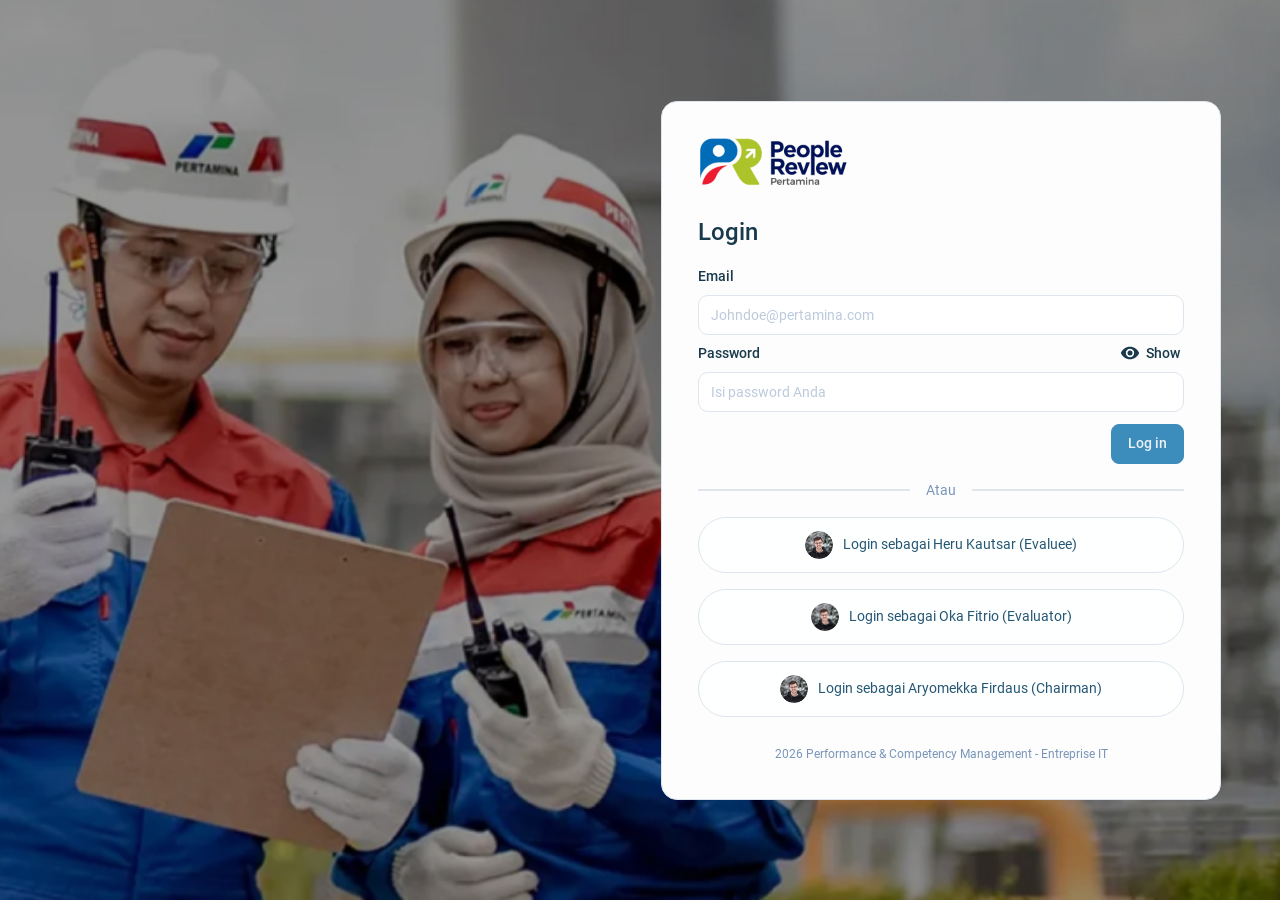
<file: index.html>
<!doctype html>
<html lang="id">
<head>
  <meta charset="utf-8">
  <meta name="viewport" content="width=device-width, initial-scale=1">
  <title>Beranda – People Review</title>
  <link rel="stylesheet" href="style.css">
  <link rel="stylesheet" href="dropdown.css">
  <link rel="stylesheet" href="rekap.css">
</head>
<body>
  <aside class="sidebar">
    <div class="logo"><img src="assets/logo-people-review.png" alt="People Review Pertamina" width="150" height="48"></div>
    <nav>
      <a href="#" id="navHome"><i data-icon="material-symbols:home-rounded"></i>Beranda</a>
      <p class="nav-label">MENU UTAMA</p>
      <a href="#"><i data-icon="mdi:speedometer"></i>Dashboard</a>
      <button type="button" class="nav-item" id="navKinerja" aria-expanded="false" aria-controls="subKinerja"><i data-icon="mdi:graph-box-multiple"></i>Pengelolaan Kinerja<i class="nav-caret" data-icon="mdi:chevron-down"></i></button>
      <div id="subKinerja" hidden>
        <a href="#pwtt" class="sub" id="navPwtt"><i class="reply" data-icon="fluent:arrow-reply-24-filled"></i>PWTT</a>
        <a href="#" class="sub" data-missing><i class="reply" data-icon="fluent:arrow-reply-24-filled"></i>PWT</a>
      </div>
      <p class="nav-label">MENU ADMIN</p>
      <a href="#"><i data-icon="mdi:speedometer"></i>Dashboard Admin</a>
      <a href="#"><i data-icon="solar:book-bold"></i>Report</a>
      <a href="#"><i data-icon="mdi:gear"></i>Master</a>
      <a href="#"><i data-icon="material-symbols:person-rounded"></i>Manajemen Role</a>
    </nav>
    <div class="user"><img class="avatar" src="assets/avatar.png" alt="" width="32" height="32"><div><b>Heru Kautsar</b><small>19050193</small></div><button type="button" class="icon-btn more" aria-label="Profil pengguna"><i data-icon="ri:more-fill"></i></button></div>
  </aside>

  <main>
    <header class="topbar">
      <div id="homeHead"><p class="greet">Semangat Pagi,</p><h1 id="greetName">Heru Kautsar!</h1></div>
      <p class="crumbs" id="pwttHead" hidden></p>
      <div class="topbar-right">
        <span class="flow-pill" id="pwttPill" hidden>Pengukuran Kinerja Pegawai Waktu Tidak Tertentu (PWTT)</span>
        <button type="button" class="icon-btn bell" id="bellBtn" aria-label="Notifikasi" aria-expanded="false" aria-controls="notifPop"><i data-icon="mdi:bell-outline"></i></button>
        <div class="pop notif" id="notifPop" hidden>
          <h2>Notifikasi</h2>
          <div class="ntabs" id="notifTabs" role="tablist"></div>
          <div id="notifList" class="notif-list"></div>
        </div>
      </div>
    </header>

    <!-- Beranda -->
    <section class="home" id="viewHome">
      <article class="eypr">
        <div class="eypr-head">
          <h2>Tahapan Utama People Review</h2>
          <!-- shortcut: pilihan periode belum mengubah data (prototype tanpa data per tahun). -->
          <label class="periode">Periode Penilaian
            <select id="periode"><option>2025</option><option>2026</option><option>2027</option></select>
          </label>
        </div>
        <ol class="steps" id="steps"></ol>
      </article>
      <div class="home-grid">
        <div class="home-left">
          <div class="htabs" role="tablist" id="homeTabs">
            <button type="button" role="tab" class="htab" data-tab="diri" aria-selected="true">Data Diri Anda</button>
            <!-- Nama tab atas permintaan user (Figma: "BeS oleh Nominee 360" / "Penilaian BeS 360") -->
            <button type="button" role="tab" class="htab dot" data-tab="nominee" aria-selected="false">Penilai 360 Anda</button>
            <button type="button" role="tab" class="htab dot" data-tab="bes" aria-selected="false">Menilai Rekan 360</button>
          </div>
          <div class="hpanel" id="tab-diri">
            <!-- Figma Desktop 1672: kartu Data Diri + tipe jabatan KPI -->
            <div class="box me">
              <div id="meBox"></div>
              <div class="me-act"><span class="chip chip-jb" id="jbChip"></span><button type="button" class="btn-outline" id="ubahJabatan">Ubah Tipe Jabatan<i data-icon="tabler:arrow-right"></i></button></div>
            </div>
            <h3>Evaluator Anda</h3>
            <div class="box evaluator">
              <div id="evalBox"></div>
              <div class="ev-right"><small class="link">Evaluator tidak sesuai dengan organisasi Anda?</small><button type="button" class="btn-outline" id="ubahEval">Ubah Evaluator<i data-icon="tabler:arrow-right"></i></button></div>
            </div>
            <h3 id="myEvalueesHead" hidden>Evaluee Anda</h3>
            <div class="evaluees" id="myEvaluees" hidden></div>
          </div>
          <div class="hpanel people-grid" id="tab-nominee" hidden></div>
          <div class="hpanel people-grid" id="tab-bes" hidden></div>
        </div>
        <aside class="home-right">
          <h2>Individual Contributory</h2>
          <div id="icList"></div>
          <h2>Project Progress</h2>
          <div class="proj">
            <div class="stat wide"><i data-icon="mingcute:task-2-line"></i><span id="pLabel">Total Project</span><b id="pTotal">0</b></div>
            <div class="stat"><i data-icon="lets-icons:check-ring-round"></i><span>Completed</span><b id="pDone">0</b></div>
            <div class="stat"><i data-icon="tabler:clock"></i><span>On Progress</span><b id="pProg">0</b></div>
          </div>
        </aside>
      </div>
    </section>

    <!-- Pengelolaan Kinerja → PWTT: pilih role -->
    <section class="role-card" id="viewPwtt" hidden>
      <h2 class="role-head">Pilih Role Anda</h2>
      <div class="role-body">
        <div class="roles" role="radiogroup" aria-label="Role">
          <button type="button" class="role" role="radio" aria-checked="false" data-role="evaluator">
            <img src="assets/role-evaluator.svg" alt="" width="190" height="120">
            <b>Evaluator</b>
            <span>Pekerja yang memberikan penilaian terhadap Evaluee<br>(untuk Manager ke atas)</span>
          </button>
          <button type="button" class="role" role="radio" aria-checked="false" data-role="evaluee">
            <img src="assets/role-evaluee.svg" alt="" width="147" height="120">
            <b>Evaluee</b>
            <span>Pekerja yang menjadi objek penilaian dalam People Review<br>(untuk Staff/Analyst/Setara)</span>
          </button>
        </div>
      </div>
      <div class="role-foot"><button type="button" class="btn" id="roleNext" disabled>Selanjutnya<i data-icon="tabler:arrow-right"></i></button></div>
    </section>

    <!-- PWTT → Tahapan Utama → Evaluator: pilih evaluee -->
    <section class="role-card" id="viewEvaluee" hidden>
      <div class="ev-tabs">
        <a class="ev-tab" href="#pwtt-evaluator" aria-current="page">Penilaian Evaluee</a>
        <a class="ev-tab" href="#pwtt-rekap">Rekapitulasi Sintesis Evaluator</a>
        <a class="ev-tab" href="#pwtt-persetujuan" data-chairman hidden>Persetujuan Penilaian Kinerja</a>
      </div>
      <div class="ev-body">
        <div class="ev-top">
          <h2>Pilih Evaluee</h2>
          <label class="search"><i data-icon="material-symbols:search-rounded"></i><input type="search" id="evSearch" placeholder="Cari Nopek/Nama Pekerja" aria-label="Cari Nopek/Nama Pekerja"></label>
        </div>
        <div class="ev-list" id="evList"></div>
        <nav class="pager" id="evPager" aria-label="Halaman"></nav>
      </div>
    </section>

    <!-- PWTT → Evaluator → Rekapitulasi Sintesis Evaluator (Figma "Rekapitulasi Sintesis Evaluator - Alt 2 - POV Evaluator") -->
    <section class="role-card" id="viewRekap" hidden>
      <div class="ev-tabs rk-head">
        <div class="rk-tabs">
          <a class="ev-tab" href="#pwtt-evaluator">Penilaian Evaluee</a>
          <a class="ev-tab" href="#pwtt-rekap" aria-current="page">Rekapitulasi Sintesis Evaluator</a>
          <a class="ev-tab" href="#pwtt-persetujuan" data-chairman hidden>Persetujuan Penilaian Kinerja</a>
        </div>
        <div class="rk-status" id="rkStatus"></div>
      </div>
      <div class="ev-body">
        <div class="rk-tools">
          <label class="search"><i data-icon="material-symbols:search-rounded"></i><input type="search" id="rkSearch" placeholder="Cari Nopek/Nama Pekerja" aria-label="Cari Nopek/Nama Pekerja"></label>
          <div class="rk-pop-wrap">
            <button type="button" class="btn-outline rk-tool" id="sortBtn" aria-expanded="false" aria-controls="sortPop"><i data-icon="iconamoon:swap-bold"></i>Sortir</button>
            <div class="pop rk-pop" id="sortPop" hidden>
              <h3>Sortir</h3>
              <div class="rk-opts" id="sortOpts" role="listbox" aria-label="Sortir"></div>
              <div class="rk-pop-foot"><button type="button" class="btn" id="sortApply">Terapkan</button></div>
            </div>
          </div>
          <div class="rk-pop-wrap">
            <button type="button" class="btn-outline rk-tool" id="filterBtn" aria-expanded="false" aria-controls="filterPop"><i data-icon="ion:filter"></i>Filter</button>
            <div class="pop rk-pop rk-filter" id="filterPop" hidden>
              <h3>Filter</h3>
              <div class="ntabs" id="filterTabs" role="tablist"></div>
              <label class="search"><i data-icon="material-symbols:search-rounded"></i><input type="search" id="filterSearch" placeholder="Ketik di sini untuk mencari" aria-label="Cari pilihan filter"></label>
              <div class="rk-opts" id="filterOpts" role="listbox" aria-multiselectable="true" aria-label="Pilihan filter"></div>
              <div class="rk-pop-foot"><button type="button" class="rk-clear" id="filterClear">Hapus Semua Pilihan</button><button type="button" class="btn" id="filterApply">Terapkan</button></div>
            </div>
          </div>
        </div>
        <div class="rk-grid" id="rkGrid"></div>
        <nav class="pager" id="rkPager" aria-label="Halaman"></nav>
      </div>
    </section>
    <div class="rk-foot" id="rkFoot" hidden>
      <p id="rkNote">Tombol “Approval Chairman” akan menyala jika semua anggota sudah dinilai</p>
      <!-- shortcut: Cetak Hasil Penilaian (PDF "Report Kalibrasi Dan Sintesis") belum dibuat; tampil setelah submit ke Chairman. -->
      <button type="button" class="btn-outline" id="rkPrint" data-missing hidden><i data-icon="material-symbols:print-rounded"></i>Cetak Hasil Penilaian</button>
      <button type="button" class="btn" id="rkSave"><i data-icon="fa-solid:save"></i>Simpan</button>
      <button type="button" class="btn" id="rkNext" disabled>Approval Chairman<i data-icon="tabler:arrow-right"></i></button>
    </div>

    <!-- Rekapitulasi → Approval Chairman (Figma Desktop 1789–1797) -->
    <section class="role-card" id="viewApproval" hidden>
      <form class="apv" id="apvForm">
        <button type="button" class="btn-outline apv-list" id="apvList">Lihat List Evaluee</button>
        <h2>Pilih Jenis Approval Chairman dan Nama Atasan</h2>
        <label>Jenis Approval
          <select id="apvType">
            <option value="">Pilih Jenis Approval</option>
            <option value="atasan" data-desc="Approval oleh Pimpinan Evaluator untuk Kelompok Penilaian yang final ratingnya di Atasan Evaluator">Approval oleh Atasan Evaluator</option>
            <option value="evaluator" data-desc="Approval oleh Evaluator untuk Kelompok Penilaian yang final ratingnya di Evaluator sendiri (tertentu)">Approval oleh Evaluator</option>
          </select>
        </label>
        <label>Nama Atasan
          <select id="apvBoss" disabled>
            <option value="">Pilih Nama Atasan</option>
            <option>Aryomekka Firdaus</option>
            <option>I Made Wisnu Suryadana</option>
            <option>John Doe</option>
          </select>
        </label>
        <label class="apv-check"><input type="checkbox" id="apvAgree">Dengan ini menyatakan bahwa hasil Rating Kinerja para Evaluee dimaksud telah disampaikan dalam Diskusi People Review</label>
      </form>
      <div class="role-foot apv-foot">
        <a class="btn-outline" href="#pwtt-rekap"><i data-icon="tabler:arrow-left"></i>Menuju Penilaian Kinerja</a>
        <button type="button" class="btn" id="apvSubmit" disabled><i data-icon="material-symbols:send-rounded"></i>Submit</button>
      </div>
    </section>
    <!-- Chairman → Persetujuan Penilaian Kinerja (Figma "Rekapitulasi Sintesis Evaluator - Alt 2 - POV Chairman", Desktop 1667–1676, 1779) -->
    <section class="role-card" id="viewPersetujuan" hidden>
      <div class="ev-tabs">
        <a class="ev-tab" href="#pwtt-evaluator">Penilaian Evaluee</a>
        <a class="ev-tab" href="#pwtt-rekap">Rekapitulasi Sintesis Evaluator</a>
        <a class="ev-tab" href="#pwtt-persetujuan" aria-current="page">Persetujuan Penilaian Kinerja</a>
      </div>
      <div class="ev-body">
        <div class="rk-tools">
          <label class="search"><i data-icon="material-symbols:search-rounded"></i><input type="search" id="pjSearch" placeholder="Cari Nopek/Nama Pekerja" aria-label="Cari Nopek/Nama Pekerja"></label>
          <!-- shortcut: Sortir & Filter kelompok belum dibuat (baru satu Evaluator yang mengajukan). -->
          <button type="button" class="btn-outline rk-tool" data-missing><i data-icon="iconamoon:swap-bold"></i>Sortir</button>
          <button type="button" class="btn-outline rk-tool" data-missing><i data-icon="ion:filter"></i>Filter</button>
        </div>
        <div class="pj-list" id="pjList"></div>
      </div>
    </section>

    <!-- Pembuatan Berita Acara (Figma Evaluator 1774–1776, Chairman 1777–1778) -->
    <section class="role-card" id="viewBA" hidden>
      <div class="ba-head">
        <a class="icon-btn" id="baBack" href="#pwtt-rekap" aria-label="Kembali"><i data-icon="tabler:arrow-left"></i></a>
        <h2>Pembuatan Berita Acara</h2>
        <span class="flow-pill" id="baEvaluator"></span>
      </div>
      <div class="ba-body">
        <div class="ba-doc-col">
          <div class="ba-doc-wrap"><article class="ba-doc" id="baDoc"></article></div>
          <div class="ba-pager">
            <button type="button" class="btn-outline" id="baPrev">Sebelumnya</button>
            <span id="baPage"></span>
            <button type="button" class="btn-outline" id="baNext">Selanjutnya</button>
          </div>
        </div>
        <div class="ba-side">
          <h3>Status Tanda Tangan</h3>
          <div class="box ba-status" id="baStatus"></div>
          <h3>Tanda Tangan Anda</h3>
          <div class="box ba-sign" id="baSign"></div>
          <input type="file" id="baFile" accept="image/*" hidden>
        </div>
      </div>
    </section>
    <div class="rk-foot ba-foot" id="baFoot" hidden>
      <button type="button" class="btn" id="baPrint" disabled><i data-icon="material-symbols:print-rounded"></i>Cetak Berita Acara</button>
    </div>
  </main>

  <!-- Desktop 1842–1843: Pilih Tipe Jabatan (dibaca Individual Goal Setting lewat localStorage 'pr-jabatan-<user>') -->
  <dialog id="jabatanDlg" class="jb-dlg" aria-labelledby="jbTitle">
    <form method="dialog">
      <div class="rk-list-head"><h2 id="jbTitle">Pilih Tipe Jabatan</h2><button value="close" class="icon-btn" aria-label="Tutup"><i data-icon="material-symbols:close-rounded"></i></button></div>
      <label class="jb-field">Jenis Jabatan
        <select id="jbSelect"><option value="bh">KPI Budget Holder</option><option value="nbh">KPI Non-Budget Holder</option></select>
      </label>
      <div class="jb-foot"><button value="save" class="btn">Simpan</button></div>
    </form>
  </dialog>
  <!-- Desktop 1844: konfirmasi ubah jenis jabatan (Ya → sasaran kerja Individual Goal Setting 'pr-igs-<user>' dihapus) -->
  <dialog id="jbConfirmDlg" class="rk-dlg">
    <form method="dialog">
      <span class="rk-dlg-ico"><i data-icon="material-symbols:warning-outline-rounded"></i></span>
      <h2>Apakah Anda yakin untuk mengubah jenis jabatan Anda?</h2>
      <p class="muted">Sasaran kerja yang sudah Anda isi akan dihapus dan perlu disusun ulang.</p>
      <button value="yes" class="btn">Ya</button>
      <button value="no" class="btn-outline">Tidak</button>
    </form>
  </dialog>

  <!-- Desktop 1845: Ubah Tipe Jabatan saat Evaluator belum ditentukan di Settings Evaluator -->
  <dialog id="noEvalDlg" class="rk-dlg">
    <form method="dialog">
      <span class="rk-dlg-ico"><i data-icon="material-symbols:close-rounded"></i></span>
      <h2>Evaluator belum ditentukan</h2>
      <p class="muted">Lengkapi Settings Evaluator sebelum mengubah jenis jabatan.</p>
      <a class="btn" href="./Settings%20Evaluator/index.html">Menuju Settings Evaluator</a>
      <button value="stay" class="btn-outline">Tetap di halaman ini</button>
    </form>
  </dialog>

  <!-- Desktop 1644: Simpan -->
  <dialog id="savedDlg" class="rk-dlg">
    <form method="dialog">
      <span class="rk-dlg-ico"><i data-icon="material-symbols:check-rounded"></i></span>
      <h2>Penilaian Anda<br>sudah tersimpan!</h2>
      <button class="btn">OK</button>
    </form>
  </dialog>
  <!-- Desktop 1793: konfirmasi submit ke Chairman -->
  <dialog id="confirmDlg" class="rk-dlg">
    <form method="dialog">
      <span class="rk-dlg-ico"><i data-icon="material-symbols:warning-outline-rounded"></i></span>
      <h2>Anda yakin untuk submit<br>sintesis rating ini?</h2>
      <p class="muted">Anda tidak dapat merubah rating saat proses approval oleh Chairman</p>
      <button value="yes" class="btn">Submit</button>
      <button value="no" class="btn-outline">Tidak, Saya Ingin Cek Kembali</button>
    </form>
  </dialog>
  <!-- Desktop 1794: terkirim -->
  <dialog id="sentDlg" class="rk-dlg">
    <form method="dialog">
      <span class="rk-dlg-ico"><i data-icon="material-symbols:check-rounded"></i></span>
      <h2>Sintesis rating sudah terkirim<br>ke Chairman!</h2>
      <p class="muted">Anda dapat kembali ke<br>menu pemilihan kelompok</p>
      <button class="btn">Kembali ke Pemilihan Kelompok</button>
    </form>
  </dialog>
  <!-- Desktop 1797: List Evaluee -->
  <dialog id="listDlg" class="rk-list-dlg">
    <div class="rk-list-head"><h2>List Evaluee</h2><button type="button" class="icon-btn" id="listClose" aria-label="Tutup"><i data-icon="material-symbols:close-rounded"></i></button></div>
    <label class="search"><i data-icon="material-symbols:search-rounded"></i><input type="search" id="listSearch" placeholder="Cari Nopek/Nama Pekerja" aria-label="Cari Nopek/Nama Pekerja"></label>
    <div class="rk-table-wrap">
      <table class="rk-table">
        <thead><tr><th>Nama</th><th>Nomor Pekerja</th><th>Behavior Survey</th><th>Individual Goal</th><th>Rating Development</th><th>Rating Reward</th></tr></thead>
        <tbody id="listRows"></tbody>
      </table>
    </div>
  </dialog>
  <!-- Desktop 1642: pesan Chairman saat Tidak Disetujui -->
  <dialog id="msgDlg" class="rk-msg-dlg">
    <form method="dialog">
      <div class="rk-msg-from"><img class="avatar" src="assets/avatar.png" alt="" width="32" height="32"><div><b id="msgName"></b><small id="msgNip"></small></div></div>
      <p class="rk-msg" id="msgText"></p>
      <button class="btn">OK</button>
    </form>
  </dialog>

  <!-- Chairman: Setuju (1670–1671) / Tidak Setuju (1672–1675) -->
  <dialog id="pjConfirmDlg" class="rk-dlg">
    <form method="dialog">
      <span class="rk-dlg-ico"><i data-icon="material-symbols:warning-outline-rounded"></i></span>
      <h2 id="pjConfirmTitle"></h2>
      <p class="muted" id="pjConfirmText"></p>
      <button value="yes" id="pjYes"></button>
      <button value="no" id="pjNo"></button>
    </form>
  </dialog>
  <dialog id="pjReasonDlg" class="rk-dlg">
    <form method="dialog">
      <span class="rk-dlg-ico"><i data-icon="material-symbols:chat-rounded"></i></span>
      <h2>Berikan alasan Anda</h2>
      <textarea id="pjReason" maxlength="200" rows="2" placeholder="Isi alasan Anda (opsional)" aria-label="Alasan"></textarea>
      <small class="pj-count" id="pjCount">0/200</small>
      <button value="send" class="btn-outline danger"><i data-icon="material-symbols:send-rounded"></i>Kirim</button>
      <button value="back" class="btn">Kembali</button>
    </form>
  </dialog>
  <dialog id="pjDoneDlg" class="rk-dlg">
    <form method="dialog">
      <span class="rk-dlg-ico"><i data-icon="material-symbols:check-rounded"></i></span>
      <h2 id="pjDoneTitle"></h2>
      <p class="muted">Silakan untuk melanjutkan persetujuan<br>Evaluator lainnya</p>
      <button class="btn">OK</button>
    </form>
  </dialog>

  <script src="icons.js"></script>
  <script src="profile.js"></script>
  <script src="review.js"></script>
  <script src="app.js"></script>
  <script src="rekap.js"></script>
  <script src="persetujuan.js"></script>
  <script src="dropdown.js"></script>
</body>
</html>
</file>
<file: style.css>
/* Roboto disimpan lokal (assets/fonts, dari @fontsource/roboto 5.0.8) supaya jalan offline. */
@font-face { font-family: 'Roboto'; font-style: normal; font-weight: 400; font-display: swap;
  src: url(assets/fonts/roboto-latin-400-normal.woff2) format('woff2');
  unicode-range: U+0000-00FF, U+0131, U+0152-0153, U+02BB-02BC, U+02C6, U+02DA, U+02DC, U+0304, U+0308, U+0329, U+2000-206F, U+2074, U+20AC, U+2122, U+2191, U+2193, U+2212, U+2215, U+FEFF, U+FFFD; }
@font-face { font-family: 'Roboto'; font-style: normal; font-weight: 400; font-display: swap;
  src: url(assets/fonts/roboto-latin-ext-400-normal.woff2) format('woff2');
  unicode-range: U+0100-02AF, U+0304, U+0308, U+0329, U+1E00-1E9F, U+1EF2-1EFF, U+2020, U+20A0-20AB, U+20AD-20CF, U+2113, U+2C60-2C7F, U+A720-A7FF; }
@font-face { font-family: 'Roboto'; font-style: normal; font-weight: 500; font-display: swap;
  src: url(assets/fonts/roboto-latin-500-normal.woff2) format('woff2');
  unicode-range: U+0000-00FF, U+0131, U+0152-0153, U+02BB-02BC, U+02C6, U+02DA, U+02DC, U+0304, U+0308, U+0329, U+2000-206F, U+2074, U+20AC, U+2122, U+2191, U+2193, U+2212, U+2215, U+FEFF, U+FFFD; }
@font-face { font-family: 'Roboto'; font-style: normal; font-weight: 500; font-display: swap;
  src: url(assets/fonts/roboto-latin-ext-500-normal.woff2) format('woff2');
  unicode-range: U+0100-02AF, U+0304, U+0308, U+0329, U+1E00-1E9F, U+1EF2-1EFF, U+2020, U+20A0-20AB, U+20AD-20CF, U+2113, U+2C60-2C7F, U+A720-A7FF; }

:root {
  --primary: #3c8dbc;
  --primary-dark: #31749b;
  --ink: #193a4d;
  --ink-2: #354a64;
  --muted: #7996b9;
  --line: #dee5ed;
  --bg: #fcfefe;
  --panel: #eef2f6;
  --soft-blue: #d8e9f3;
  --side: #ecf4f9;
  --warn-bg: #f7fed9;
  --warn-ink: #866b02;
  --ok-bg: #dcfce7;
  --ok-ink: #15803d;
  --danger: #e5484d;
}

* { box-sizing: border-box; }
.ico { display: inline-flex; width: 1em; height: 1em; flex-shrink: 0; }
.ico svg { width: 100%; height: 100%; }
[hidden] { display: none !important; }
body { margin: 0; display: flex; min-height: 100vh; font: clamp(11px, 0.875vw, 14px)/1.5 Roboto, system-ui, sans-serif; color: var(--ink); background: #fdfdfd; }
button { font: inherit; cursor: pointer; color: inherit; }
b, strong { font-weight: 500; } /* desain Figma hanya memakai Roboto 400 & 500 */
h1, h2, h3 { margin: 0; font-weight: 500; }
.muted { color: var(--muted); }
.small { font-size: clamp(11px, 0.75vw, 12px); }
.link { color: var(--primary); }
.big { font-size: clamp(16px, 1.25vw, 20px); font-weight: 500; color: var(--ink); }

/* Sidebar (sama dengan halaman lain) */
.sidebar { width: 280px; flex-shrink: 0; background: var(--side); padding: 32px 0 24px; display: flex; flex-direction: column; position: sticky; top: 0; height: 100vh; z-index: 5; }
.logo { padding: 0 44px 32px; }
.logo img { display: block; }
nav { flex: 1; }
nav a, .nav-item { display: flex; align-items: center; gap: 12px; width: 100%; padding: 10px 44px; color: var(--ink); text-decoration: none; font-size: clamp(11px, 0.875vw, 14px); background: none; border: 0; text-align: left; position: relative; }
nav a.active, .nav-item.active { color: var(--primary); }
nav > a.active::before, .nav-item.active::before { content: ''; position: absolute; left: 0; top: 4px; bottom: 4px; width: 6px; border-radius: 0 6px 6px 0; background: var(--primary); }
nav a.sub { padding-left: 52px; }
nav a:hover, .nav-item:hover { background: var(--soft-blue); }
.nav-label { margin: 16px 44px 4px; font-size: 11px; color: var(--muted); }
nav .ico { font-size: clamp(16px, 1.25vw, 20px); }
.nav-caret { margin-left: auto; font-size: clamp(11px, 0.875vw, 14px) !important; transition: transform .2s; }
.nav-item[aria-expanded="true"] .nav-caret { transform: rotate(180deg); background: var(--soft-blue); border-radius: 50%; }
.reply { transform: rotate(180deg); }
.icon-btn { background: none; border: 0; padding: 0; display: inline-flex; color: var(--ink); }
.user { margin: 0 40px; padding: 12px; background: #fff; border-radius: 10px; display: flex; gap: 10px; align-items: center; }
.user small { display: block; color: var(--muted); }
.user .more { margin-left: auto; font-size: clamp(16px, 1.25vw, 20px); }
.avatar { width: 32px; height: 32px; border-radius: 50%; object-fit: cover; flex-shrink: 0; }

/* Popover notifikasi */
.pop { position: absolute; z-index: 20; background: #fff; border: 1px solid var(--line); border-radius: 16px; box-shadow: 0 4px 20px rgba(0,0,0,.1); }

.notif { right: 0; top: calc(100% + 8px); width: min(460px, calc(100vw - 32px)); max-height: min(640px, calc(100vh - 120px)); display: flex; flex-direction: column; overflow: hidden; }
.notif h2 { font-size: clamp(16px, 1.25vw, 20px); padding: 20px 24px 12px; }
.ntabs { display: flex; padding: 0 20px; border-bottom: 1px solid var(--line); }
.ntab { flex: 1; display: inline-flex; justify-content: center; align-items: center; gap: 8px; padding: 10px 4px; background: none; border: 0; border-bottom: 2px solid transparent; color: var(--muted); font-size: clamp(11px, 0.812vw, 13px); }
.ntab[aria-selected="true"] { color: var(--primary-dark); border-color: var(--primary-dark); font-weight: 500; }
.count { background: var(--panel); border-radius: 4px; padding: 0 6px; font-size: clamp(11px, 0.75vw, 12px); color: var(--ink-2); }
.notif-list { overflow-y: auto; padding: 0 20px 12px; border-top: 1px solid var(--line); margin-top: -1px; }
.notif-list h3 { font-size: clamp(14px, 1.125vw, 18px); font-weight: 400; color: var(--muted); margin: 18px 0 4px; }
.notif-item { display: flex; gap: 12px; align-items: flex-start; width: 100%; text-align: left; padding: 14px 0; background: none; border: 0; border-bottom: 1px solid var(--line); }
.notif-item:last-child { border-bottom: 0; }
.notif-item:hover b { color: var(--primary); }
.notif-item b { display: block; font-size: clamp(11px, 0.875vw, 14px); }
.notif-item small { display: block; font-size: clamp(11px, 0.75vw, 12px); margin-top: 4px; }
.notif-item .file { display: grid; place-items: center; background: var(--panel); font-size: clamp(13px, 1vw, 16px); color: var(--ink-2); margin-top: 6px; }
.notif-empty { display: flex; flex-direction: column; align-items: center; text-align: center; gap: 8px; padding: 56px 0 72px; }
.notif-empty b { font-size: clamp(14px, 1.125vw, 18px); margin-top: 16px; }

/* Main */
main { flex: 1; min-width: 0; height: 100vh; padding: 32px 40px 24px; display: flex; flex-direction: column; gap: 16px; }
body.is-home main { background: url(assets/lines-top.svg) no-repeat left top / 100% auto; }
.topbar { display: flex; justify-content: space-between; align-items: center; gap: 16px; flex-wrap: wrap; }
.greet { margin: 0 0 4px; }
.topbar h1 { font-size: clamp(19px, 1.5vw, 24px); }
.crumbs { margin: 0; }
.crumbs span { color: var(--primary); }
.topbar-right { display: flex; align-items: center; gap: 16px; position: relative; margin-left: auto; }
.flow-pill { background: var(--soft-blue); color: var(--primary-dark); border-radius: 8px; padding: 8px 12px; font-size: clamp(11px, 0.812vw, 13px); font-weight: 500; }
.bell { font-size: clamp(19px, 1.5vw, 24px); width: 44px; height: 44px; border-radius: 50%; border: 1px solid var(--line); background: #fff; justify-content: center; align-items: center; }
.bell[aria-expanded="true"] { background: var(--soft-blue); }

.btn, .btn-outline { display: inline-flex; align-items: center; justify-content: center; gap: 8px; border-radius: 6px; font-weight: 500; text-decoration: none; }
.btn .ico, .btn-outline .ico { font-size: clamp(14px, 1.125vw, 18px); }
.btn { background: var(--primary); color: #fff; border: 0; padding: 12px 20px; }
.btn:hover:not(:disabled) { background: var(--primary-dark); }
.btn:disabled { background: #a7b6cc; cursor: not-allowed; }
.btn-outline:disabled { color: #a7b6cc; border-color: #d5dde8; cursor: not-allowed; }
.btn-outline { background: #fff; color: var(--primary); border: 1px solid var(--primary); padding: 8px 12px; }
.btn-outline:hover { background: #f1f8fc; }
.btn-outline.danger { color: var(--danger); border-color: var(--danger); }
.btn-outline.danger:hover { background: #fff3f3; }
.chip { display: inline-flex; align-items: center; gap: 6px; padding: 6px 12px; border-radius: 8px; font-size: clamp(11px, 0.812vw, 13px); font-weight: 500; white-space: nowrap; }
.chip::before { content: ''; width: 6px; height: 6px; border-radius: 50%; background: currentColor; }
.chip-warn { background: var(--warn-bg); color: var(--warn-ink); }
.chip-warn::before { background: #f5b400; }
.chip-ok { background: var(--ok-bg); color: var(--ok-ink); }
.chip-ok::before { background: #22c55e; }

/* Beranda */
.home { flex: 1; min-height: 0; display: flex; flex-direction: column; gap: 16px; padding: 24px; border: 1px solid var(--side); border-radius: 28px; overflow: hidden;
  background: radial-gradient(circle at 100% 0, rgba(146,209,245,.35), transparent 220px), #f4f8fb; }
.eypr { flex-shrink: 0; background: url(assets/lines-card.svg) no-repeat right top / auto 100%, var(--bg); border: 1px solid var(--line); border-radius: 24px; }
.eypr-head { display: flex; justify-content: space-between; align-items: center; gap: 12px; flex-wrap: wrap; padding: 12px 24px; border-bottom: 1px solid var(--line); }
.eypr h2 { font-size: clamp(14px, 1.125vw, 18px); color: #060f13; }
.periode { display: flex; align-items: center; gap: 10px; font-weight: 500; }
/* Dropdown standar (dropdown.css) dengan ukuran khusus Beranda. */
.periode .dd { width: 180px; }
.periode .dd-btn { height: 38px; padding: 0 40px 0 12px; }
.steps { list-style: none; margin: 0; padding: 10px 24px; display: grid; grid-auto-flow: column; grid-auto-columns: minmax(110px, 1fr); gap: 12px; overflow-x: auto; }
.steps li { position: relative; }
.steps li + li::before { content: ''; position: absolute; left: -8px; top: 50%; width: 4px; height: 2px; background: var(--primary); }
.steps a { display: flex; flex-direction: column; align-items: center; gap: 6px; padding: 10px 6px; border-radius: 10px; color: var(--ink-2); text-decoration: none; font-size: clamp(11px, 0.812vw, 13px); font-weight: 500; text-align: center; }
.steps a:hover, .steps a:focus-visible { background: var(--panel); }
.steps .ico { font-size: clamp(18px, 1.375vw, 22px); color: var(--ink-2); }

.home-grid { flex: 1; display: grid; grid-template-columns: minmax(0, 2.15fr) minmax(300px, 1fr); gap: 24px; min-height: 0; }
.home-left { display: flex; flex-direction: column; min-height: 0; }
.htabs { display: flex; padding-left: 16px; }
.htab { position: relative; padding: 9px 16px; background: none; border: 1px solid transparent; border-bottom: 0; border-radius: 10px 10px 0 0; font-size: clamp(12px, 0.938vw, 15px); color: var(--ink-2); }
.htab[aria-selected="true"] { background: var(--bg); border-color: var(--line); color: var(--primary); margin-bottom: -1px; z-index: 1; }
.htab.dot::after { content: ''; position: absolute; top: 2px; right: 4px; width: 6px; height: 6px; border-radius: 50%; background: var(--danger); }
.hpanel { flex: 1; min-height: 0; overflow-y: auto; background: var(--bg); border: 1px solid var(--line); border-radius: 20px; padding: 20px; display: flex; flex-direction: column; gap: 16px; align-content: start; }
.people-grid { display: grid; grid-template-columns: repeat(auto-fill, minmax(260px, 1fr)); gap: 20px; }
.hpanel:has(> .empty-state) { display: flex; }
.empty-state { margin: auto; padding: 24px 0; display: flex; flex-direction: column; align-items: center; gap: 6px; text-align: center; font-size: clamp(11px, 0.875vw, 14px); }
.empty-state .es-ico { font-size: clamp(32px, 2.5vw, 40px); color: var(--primary); display: inline-flex; margin-bottom: 4px; }
.empty-state b { font-weight: 500; line-height: 1.5; }
.empty-state p { margin: 0 0 10px; color: #a3b1c2; line-height: 1.5; }
.hpanel h3 { font-size: clamp(12px, 0.938vw, 15px); margin-bottom: -4px; }
.box { background: #fff; border: 1px solid var(--line); border-radius: 16px; padding: 18px 20px; }
.me { display: flex; justify-content: space-between; align-items: center; gap: 16px; flex-wrap: wrap; }
.me > div { align-items: flex-start; }
/* Chip tipe jabatan (Figma: teks setara tombol, tanpa titik). */
.chip-jb { background: #e3eff6; color: var(--primary); font-size: inherit; padding: 8px 12px; border: 1px solid transparent; }
.me > .me-act { flex-direction: row; align-items: center; gap: clamp(14px, 1.04vw, 20px); } /* Figma 1672: chip di samping tombol, gap 20 */
.chip-jb::before { content: none; }
.evaluator { display: flex; justify-content: space-between; gap: 16px; flex-wrap: wrap; }
.evaluator > div:first-child, .pc-head > div, .me > div { display: flex; flex-direction: column; gap: 4px; }
.evaluator small, .me small { font-size: clamp(11px, 0.812vw, 13px); color: var(--ink-2); }
/* Dialog Pilih Tipe Jabatan (Figma Desktop 1842–1843): lebar 682 dari 1920. overflow visible: daftar dropdown boleh keluar dialog. */
.jb-dlg { width: min(500px, calc(100vw - 32px)); border: 0; border-radius: 16px; padding: 0; color: var(--ink); overflow: visible; box-shadow: 0 20px 50px rgba(0,0,0,.2); }
.jb-dlg::backdrop { background: rgba(25,58,77,.35); }
.jb-field { display: flex; flex-direction: column; gap: 10px; padding: 16px 20px; font-weight: 500; }
.jb-field .dd-btn { min-height: 42px; border-radius: 10px; background-color: var(--bg); }
.jb-foot { display: flex; justify-content: flex-end; padding: 12px 20px; border-top: 1px solid var(--line); }
.jb-foot .btn { border-radius: 8px; padding: 10px 16px; }
.name { font-size: clamp(13px, 1vw, 16px); }
.ev-right { display: flex; flex-direction: column; align-items: flex-end; gap: 10px; }
.pc-head { display: flex; justify-content: space-between; align-items: flex-start; gap: 12px; }
.person-card { display: flex; flex-direction: column; gap: 20px; align-self: start; }
.wide { width: 100%; padding: 12px; }

.home-right { display: flex; flex-direction: column; gap: 8px; min-height: 0; overflow: hidden auto; }
.home-right h2 { font-size: clamp(14px, 1.125vw, 18px); margin-top: 6px; }
/* Isi sisa tinggi supaya Project Progress sejajar dengan bawah panel Data Diri Anda. */
#icList { flex: 1; display: flex; flex-direction: column; gap: 12px; }
.ic { display: grid; grid-template-columns: 1fr auto; align-items: center; column-gap: 12px; padding: 4px 0; color: var(--ink); text-decoration: none; border-radius: 8px; }
.ic .ic-name { grid-column: 1; }
.ic > .ico { grid-column: 2; grid-row: 1 / 3; font-size: clamp(16px, 1.25vw, 20px); transition: transform .15s; }
.ic:hover .ic-name { color: var(--primary); }
.ic:hover > .ico { transform: translateX(3px); color: var(--primary); }
.ic small { font-size: clamp(11px, 0.75vw, 12px); }
.ic-bar { grid-column: 1 / -1; height: 8px; margin-top: 6px; background: var(--panel); border-radius: 5px; overflow: hidden; }
.ic-bar i { display: block; height: 100%; border-radius: 5px; background: linear-gradient(90deg, #1f6fa8, #1d9be0); }
.proj { display: grid; grid-template-columns: 1fr 1fr; gap: 10px; }
.stat { position: relative; overflow: hidden; display: flex; align-items: center; justify-content: space-between; gap: 8px; padding: 12px 20px; background: url(assets/dots.svg) no-repeat right bottom, var(--bg); border: 1px solid var(--line); border-radius: 20px; color: var(--ink-2); }
.stat.wide { grid-column: 1 / -1; }
.stat > .ico { position: absolute; left: -10px; top: -16px; font-size: clamp(35px, 2.75vw, 44px); color: var(--primary); opacity: .2; }
.stat b { font-size: clamp(19px, 1.5vw, 24px); color: var(--ink); }
/* Layar pendek (mis. 1440×730 dengan bookmark bar): rapatkan kolom kanan agar Project Progress tidak terpotong. Di bawah ±710px kolom ini scroll. */
@media (max-height: 780px) {
  .home-right { gap: 4px; }
  .home-right h2 { margin-top: 0; }
  #icList { gap: 4px; }
  .ic { padding: 2px 0; }
  .proj { gap: 8px; }
  .stat { padding-block: 8px; }
}

/* PWTT — Pilih Role */
.role-card { flex: 1; min-height: 0; display: flex; flex-direction: column; border: 1px solid var(--line); border-radius: 16px; background: var(--bg); overflow: hidden; }
.role-head { font-size: clamp(19px, 1.5vw, 24px); padding: 20px 24px; border-bottom: 1px solid var(--line); }
.role-body { flex: 1; min-height: 0; overflow-y: auto; display: grid; place-items: center; padding: 32px 24px; background: url(assets/wave-left.svg) no-repeat left top / 150px auto, url(assets/wave-right.svg) no-repeat right bottom / 230px auto; }
.roles { display: grid; grid-template-columns: repeat(2, minmax(0, 420px)); gap: 20px; }
.role { display: flex; flex-direction: column; align-items: center; gap: 6px; padding: 28px 24px; background: #fff; border: 1px solid var(--line); border-radius: 14px; text-align: center; }
.role img { height: 120px; width: auto; margin-bottom: 20px; }
.role b { font-size: clamp(18px, 1.375vw, 22px); }
.role span { font-size: clamp(11px, 0.875vw, 14px); line-height: 1.6; }
.role:hover { border-color: #9cc6e0; }
.role[aria-checked="true"] { background: #eaf3f9; border-color: var(--primary); }
.role-foot { display: flex; justify-content: flex-end; padding: 18px 24px; border-top: 1px solid var(--line); }

/* Beranda Evaluator — Evaluee Anda + Approval Progress */
.evaluees { display: grid; grid-template-columns: repeat(auto-fit, minmax(280px, 1fr)); gap: 16px; align-items: start; }
.ev-col { display: flex; flex-direction: column; gap: 16px; }
.ev-card { display: flex; flex-direction: column; gap: 16px; }
.ev-card summary { list-style: none; cursor: pointer; }
.ev-card summary::-webkit-details-marker { display: none; }
.ev-meta { display: flex; align-items: center; gap: 12px; }
.ev-meta .ico { font-size: clamp(16px, 1.25vw, 20px); transition: transform .2s; }
.ev-card details[open] .ev-meta .ico { transform: rotate(180deg); }
.ap { margin-top: 16px; padding: 12px; border: 1px solid var(--line); border-radius: 12px; background: var(--bg); display: flex; flex-direction: column; gap: 4px; }
.ap-group { margin: 4px 0 2px; color: var(--muted); }
.ap-group + .ap-step { margin-top: 2px; }
.ap-step { display: flex; align-items: center; justify-content: space-between; gap: 8px; padding: 8px; border: 1px solid transparent; border-radius: 6px; color: var(--ink); text-decoration: none; }
.ap-step > span { display: inline-flex; align-items: center; gap: 8px; }
.ap-step > span .ico { font-size: clamp(13px, 1vw, 16px); opacity: 0; transition: opacity .15s; }
.ap-step:hover, .ap-step:focus-visible { background: var(--soft-blue); border-color: #9cc6e0; }
.ap-step:hover > span .ico, .ap-step:focus-visible > span .ico { opacity: 1; }
.ap-step.locked { color: #a7b6cc; }
.ap-check { display: inline-grid; place-items: center; width: 20px; height: 20px; flex-shrink: 0; border: 1.5px solid var(--primary); border-radius: 4px; color: #fff; }
.ap-step.locked .ap-check { border-color: #c5d1df; }
.ap-check.on { background: var(--primary); }
.ap-check svg { width: 14px; height: 14px; }

/* PWTT → Evaluator — Pilih Evaluee (Figma "Desktop - 535", diskalakan ~0.75) */
.ev-tabs { display: flex; flex-wrap: wrap; padding: 14px 24px; border-bottom: 1px solid var(--line); }
.ev-tab { padding: 8px 16px; background: #fff; border: 1px solid var(--line); font-size: clamp(13px, 1vw, 16px); color: var(--ink); text-decoration: none; white-space: nowrap; }
.ev-tab:first-child { border-radius: 8px 0 0 8px; }
.ev-tab:last-child { border-radius: 0 8px 8px 0; border-left: 0; }
.ev-tab[aria-current="page"] { background: #cde6fe; border-color: #b2d3e6; color: #02638f; font-weight: 500; }
.ev-tab:not([aria-current]):hover { background: #f1f8fc; }
.ev-body { flex: 1; min-height: 0; display: flex; flex-direction: column; gap: 16px; padding: 16px 24px 20px; }
.ev-top { display: flex; justify-content: space-between; align-items: center; gap: 16px; flex-wrap: wrap; }
.ev-top h2 { font-size: clamp(16px, 1.25vw, 20px); }
.search { display: flex; align-items: center; gap: 8px; flex: 0 1 48%; min-width: 240px; height: 44px; padding: 0 12px; background: #fff; border: 1px solid var(--line); border-radius: 10px; color: var(--ink-2); }
.search .ico { font-size: clamp(16px, 1.25vw, 20px); }
.search input { flex: 1; min-width: 0; border: 0; outline: 0; font: inherit; color: var(--ink); background: none; }
.search input::placeholder { color: #bccadc; }
.search:focus-within { outline: 2px solid var(--primary); outline-offset: -1px; }
.ev-list { flex: 1; min-height: 0; overflow-y: auto; display: grid; grid-template-columns: repeat(auto-fill, minmax(340px, 1fr)); gap: 10px 16px; align-content: start; padding: 16px; background: #f4f8fb; border-radius: 16px; }
.ev-row { display: flex; justify-content: space-between; align-items: center; gap: 16px; padding: 16px; border-radius: 12px; }
.ev-row > div { display: flex; flex-direction: column; gap: 2px; min-width: 0; }
.ev-row .name { font-size: clamp(14px, 1.125vw, 18px); font-weight: 700; color: #060f13; }
.ev-row .nip { color: #3f4040; }
.ev-row small { font-size: clamp(11px, 0.875vw, 14px); font-weight: 500; color: #060f13; }
.ev-row .btn-outline { flex-shrink: 0; border-radius: 8px; padding: 8px 14px; }
.ev-empty { margin: 0; }
.pager { flex: none; display: flex; align-items: center; gap: 8px; } /* flex: none menimpa aturan nav sidebar */
.pager .icon-btn { font-size: clamp(24px, 1.875vw, 30px); color: var(--ink-2); border-radius: 50%; }
.pager .icon-btn:disabled { color: #c5d1df; cursor: default; }
.pg { width: 32px; height: 32px; border-radius: 50%; border: 0; background: none; color: #060f13; font-weight: 500; }
.pg:hover:not(:disabled):not([aria-current]) { background: var(--panel); }
.pg[aria-current="page"] { background: var(--primary); color: var(--panel); }
.pg-gap { width: 32px; text-align: center; color: #060f13; font-weight: 500; }
.pg-prev { transform: rotate(90deg); }
.pg-next { transform: rotate(-90deg); }


@media (max-width: 1100px) {
  .home-grid { grid-template-columns: 1fr; flex: none; }
  .home { overflow-y: auto; } /* layar sempit: satu kolom, scroll di dalam container */
  .hpanel, .home-right { overflow: visible; }
  .roles { grid-template-columns: 1fr; }
}
@media (max-width: 900px) {
  body { flex-direction: column; }
  .sidebar { position: static; width: 100%; height: auto; padding: 16px; }
  .sidebar nav, .user { display: none; }
  .logo { padding: 0; }
  main { padding: 16px; height: auto; }
  .home { padding: 16px; }
}
</file>
<file: dropdown.css>
/* Dropdown standar People Review (dipakai semua halaman; lihat dropdown.js).
   Tombol: chevron Figma (tabler chevron-down 24px, garis 2px #060F13, 12px dari kanan).
   Daftar: kotak putih radius 12 + bayangan; opsi = judul tebal + deskripsi opsional. */
.dd { position: relative; min-width: 0; }
.dd > select { display: none !important; }
.dd-btn { width: 100%; min-height: 38px; text-align: left; font: inherit; font-weight: 400; color: #193a4d; padding: 8px 44px 8px 10px;
  border: 1px solid #dee5ed; border-radius: 8px; cursor: pointer;
  background: #fff url("data:image/svg+xml,%3Csvg xmlns='http://www.w3.org/2000/svg' viewBox='0 0 24 24'%3E%3Cpath fill='none' stroke='%23060f13' stroke-linecap='round' stroke-linejoin='round' stroke-width='2' d='m6 9l6 6l6-6'/%3E%3C/svg%3E") no-repeat right 12px center / 24px; }
.dd-btn[aria-expanded="true"] { border-color: #3c8dbc;
  background-image: url("data:image/svg+xml,%3Csvg xmlns='http://www.w3.org/2000/svg' viewBox='0 0 24 24'%3E%3Cpath fill='none' stroke='%23060f13' stroke-linecap='round' stroke-linejoin='round' stroke-width='2' d='m6 15l6-6l6 6'/%3E%3C/svg%3E"); }
.dd-btn:focus-visible { outline: 2px solid #3c8dbc; outline-offset: -1px; }
.dd-btn:disabled { cursor: default; }
.dd-ph { color: #7996b9; }
.dd-list { box-sizing: border-box; position: absolute; z-index: 20; top: calc(100% + 6px); left: 0; right: 0; max-height: min(360px, 50vh); overflow-y: auto;
  display: flex; flex-direction: column; padding: 8px 0; background: #fff; border: 1px solid #dee5ed; border-radius: 12px; box-shadow: 0 8px 24px rgba(25, 58, 77, .12); }
.dd-list[hidden] { display: none; }
.dd-up > .dd-list { top: auto; bottom: calc(100% + 6px); } /* dibuka ke atas bila ruang bawah sempit (lihat place() di dropdown.js) */
.dd-list [role="option"] { display: flex; flex-direction: column; gap: 4px; text-align: left; font: inherit; padding: 10px 16px; border: 0; background: none; cursor: pointer; }
.dd-list [role="option"] b { color: #193a4d; font-weight: 500; font-size: clamp(13px, 0.94vw, 16px); }
.dd-list [role="option"] span { color: #466386; font-weight: 400; font-size: clamp(12px, 0.83vw, 14px); line-height: 1.5; } /* 400: jangan ikut tebal dari <label> */
.dd-list [role="option"]:hover, .dd-list [role="option"]:focus-visible { background: #ecf4f9; outline: none; }
.dd-list [role="option"][aria-selected="true"] { background: #e3eff6; }
</file>
<file: rekap.css>
/* Rekapitulasi Sintesis Evaluator & Approval Chairman — tambahan di atas style.css (lihat rekap.js). */
.rk-head { justify-content: space-between; align-items: center; gap: 12px; }
.rk-tabs { display: flex; flex: none; }
.rk-status { display: flex; align-items: center; gap: 12px; flex-wrap: wrap; }
.rk-status .btn, .rk-status .btn-outline { padding: 8px 14px; border-radius: 8px; }
.rk-status .chip { padding: 8px 12px; }
.chip-bad { background: #fde2e2; color: #c62828; }
.chip-bad::before { background: var(--danger); }

.rk-tools { display: flex; gap: 12px; align-items: center; }
.rk-tools > .search { flex: 1; }
.rk-pop-wrap { position: relative; }
.rk-tool { height: 44px; padding: 0 16px; border-radius: 8px; }
.rk-tool[aria-expanded="true"], .rk-tool.on { background: #f1f8fc; }
.rk-pop { right: 0; top: calc(100% + 6px); width: 300px; padding: 12px 0 0; display: flex; flex-direction: column; border-radius: 10px; }
.rk-pop h3 { font-size: clamp(12px, 0.875vw, 14px); padding: 0 12px 10px; border-bottom: 1px solid var(--line); }
.rk-filter { width: 360px; }
.rk-filter .ntabs { padding: 0 12px; }
.rk-filter .search, .rk-list-dlg > .search { flex: none; min-width: 0; } /* .search berbasis 48% lebar baris; di kolom harus tetap setinggi aslinya */
.rk-filter .search { margin: 8px 12px; height: 38px; }
.rk-opts { display: flex; flex-direction: column; max-height: 260px; overflow-y: auto; }
.rk-opt { display: flex; justify-content: space-between; align-items: center; gap: 8px; padding: 10px 12px; background: none; border: 0; text-align: left; color: var(--ink); }
.rk-opt:hover { background: var(--side); }
.rk-opt[aria-selected="true"] { color: var(--primary); }
.rk-opt .ico { font-size: 18px; }
.rk-none { margin: 0; padding: 10px 12px; }
.rk-pop-foot { display: flex; justify-content: flex-end; align-items: center; gap: 12px; padding: 12px; border-top: 1px solid var(--line); }
.rk-pop-foot .btn { padding: 8px 16px; border-radius: 6px; }
.rk-clear { margin-right: auto; background: none; border: 0; padding: 0; color: var(--danger); font-size: clamp(11px, 0.812vw, 13px); }

.rk-grid { flex: 1; min-height: 0; overflow-y: auto; display: grid; grid-template-columns: repeat(auto-fill, minmax(260px, 1fr)); gap: 12px; align-content: start; padding: 12px; background: #f4f8fb; border: 1px solid var(--line); border-radius: 16px; }
.rk-card { display: flex; flex-direction: column; gap: 4px; padding: 16px; border-radius: 12px; }
.rk-name { margin: 0; color: var(--ink-2); }
.rk-name b { font-size: clamp(13px, 1vw, 16px); color: #060f13; }
.rk-fungsi { color: var(--ink-2); font-size: clamp(11px, 0.75vw, 12px); }
.rk-title { color: #060f13; margin-bottom: 8px; }
.rk-stats { display: grid; grid-template-columns: 1fr auto; align-items: center; gap: 4px 8px; margin: auto 0 8px; } /* margin-top auto: angka sejajar antar kartu */
.rk-stats dt { position: relative; display: flex; align-items: center; gap: 6px; font-size: clamp(11px, 0.812vw, 13px); font-weight: 500; }
.rk-stats dd { margin: 0; font-size: clamp(16px, 1.25vw, 20px); color: #060f13; }
.rk-stats dd small { font-size: 11px; margin-left: 2px; }
.rk-info { font-size: 18px; color: var(--primary); }
.rk-tip { position: absolute; z-index: 10; left: 40%; top: calc(100% + 4px); width: 260px; display: flex; align-items: flex-start; gap: 12px; padding: 10px 12px; background: #fff; border-radius: 8px; box-shadow: 0 4px 16px rgba(0,0,0,.15); font-weight: 400; line-height: 1.5; }
.rk-tip .icon-btn { font-size: 16px; }
.rk-reward { display: flex; flex-direction: column; gap: 6px; font-size: clamp(11px, 0.812vw, 13px); font-weight: 500; margin-bottom: 8px; }
.rk-locked { display: block; padding: 8px 10px; border: 1px solid var(--line); border-radius: 8px; font-weight: 400; font-size: clamp(12px, 0.938vw, 15px); }
.rk-card .wide { padding: 8px; border-radius: 8px; }
.rk-empty { grid-column: 1 / -1; align-self: center; margin: auto; padding: 120px 0; text-align: center; color: var(--ink-2); }
.rk-grid:has(.rk-empty) { display: flex; }

.rk-foot { display: flex; align-items: center; gap: 12px; flex-wrap: wrap; }
.rk-foot p { margin: 0 auto 0 0; }
.rk-foot .btn, .rk-foot .btn-outline { padding: 10px 20px; border-radius: 8px; }

/* Approval Chairman */
#viewApproval { background: url(assets/wave-left.svg) no-repeat left top / 130px auto, url(assets/wave-right.svg) no-repeat right center / 330px auto, var(--bg); }
.apv { flex: 1; overflow-y: auto; display: flex; flex-direction: column; justify-content: center; gap: 16px; padding: 32px 64px; }
.apv-list { align-self: flex-start; padding: 6px 12px; }
.apv h2 { font-size: clamp(19px, 1.5vw, 24px); }
.apv > label:not(.apv-check) { display: flex; flex-direction: column; gap: 8px; width: min(350px, 100%); font-weight: 500; }
.apv .dd-btn { min-height: 52px; }
.apv .dd-btn:disabled { background-color: var(--panel); }
.apv-check { display: flex; align-items: center; gap: 10px; }
.apv-check input { width: 22px; height: 22px; margin: 0; accent-color: var(--primary); flex-shrink: 0; }
.apv-foot { justify-content: space-between; border-top: 0; }
.apv-foot .btn, .apv-foot .btn-outline { padding: 10px 20px; border-radius: 6px; }

/* Dialog Rekapitulasi */
.rk-dlg, .rk-list-dlg, .rk-msg-dlg { border: 0; border-radius: 16px; padding: 0; color: var(--ink); box-shadow: 0 20px 50px rgba(0,0,0,.2); }
:is(.rk-dlg, .rk-list-dlg, .rk-msg-dlg)::backdrop { background: rgba(25,58,77,.35); }
.rk-dlg { width: min(420px, calc(100vw - 32px)); }
.rk-dlg form { display: flex; flex-direction: column; align-items: stretch; gap: 12px; padding: 28px 24px 24px; text-align: center; }
.rk-dlg-ico { font-size: 48px; color: var(--primary); display: flex; justify-content: center; }
.rk-dlg h2 { font-size: clamp(16px, 1.25vw, 20px); line-height: 1.4; }
.rk-dlg p { margin: 0 0 8px; }
.rk-dlg .btn, .rk-dlg .btn-outline { padding: 12px 16px; border-radius: 10px; }
.rk-list-dlg { width: min(1480px, calc(100vw - 32px)); height: calc(100vh - 64px); }
.rk-list-dlg[open] { display: flex; flex-direction: column; }
.rk-list-head { display: flex; justify-content: space-between; align-items: center; padding: 16px 24px; border-bottom: 1px solid var(--line); }
.rk-list-head h2 { font-size: clamp(16px, 1.25vw, 20px); }
.rk-list-head .icon-btn { font-size: 24px; }
.rk-list-dlg > .search { margin: 12px 24px; min-width: 0; }
.rk-table-wrap { flex: 1; overflow: auto; background: #f4f8fb; }
.rk-table { width: 100%; border-collapse: collapse; text-align: center; }
.rk-table th { font-weight: 500; padding: 14px 8px; background: #fff; border-bottom: 1px solid var(--line); position: sticky; top: 0; }
.rk-table td { padding: 18px 8px; background: #fff; border-bottom: 1px solid var(--line); }
.rk-table tbody tr:nth-child(even) td { background: var(--panel); }
.rk-msg-dlg { width: min(900px, calc(100vw - 32px)); }
.rk-msg-dlg form { display: flex; flex-direction: column; gap: 16px; padding: 20px; }
.rk-msg-from { display: flex; align-items: center; gap: 10px; }
.rk-msg-from small { display: block; }
.rk-msg { margin: 0; min-height: 280px; padding: 14px 16px; border: 1px solid var(--line); border-radius: 12px; font-size: clamp(13px, 1.125vw, 18px); line-height: 1.6; }
.rk-msg-dlg .btn { align-self: flex-end; padding: 10px 20px; border-radius: 8px; }

@media (max-width: 900px) {
  .rk-tools { flex-wrap: wrap; }
  .rk-tools > .search { flex-basis: 100%; }
  .rk-pop { right: auto; left: 0; }
  .apv { padding: 24px; }
  #viewApproval { background: var(--bg); }
}

/* Tab ketiga (Persetujuan Penilaian Kinerja) hanya untuk Chairman: tab terakhir yang tampil tetap membulat. */
.ev-tab:has(+ .ev-tab[hidden]) { border-radius: 0 8px 8px 0; }
.ev-tab + .ev-tab { border-left: 0; }

/* Persetujuan Penilaian Kinerja (Chairman) */
.pj-list { flex: 1; min-height: 0; overflow-y: auto; display: flex; flex-direction: column; gap: 10px; padding: 12px; background: #f4f8fb; border: 1px solid var(--line); border-radius: 16px; }
.pj-group { padding: 0; border-radius: 16px; overflow: hidden; flex-shrink: 0; }
.pj-head { display: flex; align-items: center; gap: 12px; flex-wrap: wrap; padding: 16px 20px; }
.pj-head > div { display: flex; flex-direction: column; gap: 6px; margin-right: auto; min-width: 0; }
.pj-head .name { font-size: clamp(14px, 1.125vw, 18px); }
.pj-head small { color: var(--ink-2); }
.pj-head .btn { padding: 10px 16px; border-radius: 8px; }
.pj-toggle { display: inline-flex; align-items: center; gap: 10px; padding: 10px 14px; border: 0; border-radius: 8px; background: var(--soft-blue); color: var(--primary-dark); font-weight: 500; }
.pj-toggle .ico { font-size: 20px; transition: transform .15s; }
.pj-toggle[aria-expanded="true"] .ico { transform: rotate(180deg); }
.pj-tipwrap { position: relative; display: inline-flex; }
.pj-tipwrap:hover::after { content: attr(data-tip); position: absolute; z-index: 10; top: calc(100% + 8px); left: 50%; transform: translateX(-50%); width: 240px; padding: 10px 12px; background: #fff; border-radius: 8px; box-shadow: 0 4px 16px rgba(0,0,0,.15); text-align: center; line-height: 1.5; color: var(--ink); }
.pj-detail { border-top: 1px solid var(--line); }
.pj-detail .rk-table-wrap { background: none; }
.pj-table th { position: static; }
.pj-decide { display: flex; justify-content: flex-end; align-items: center; gap: 12px; padding: 14px 20px; }
.pj-decide b { font-size: clamp(14px, 1.125vw, 18px); margin-right: 8px; }
.pj-decide .btn-outline { padding: 10px 18px; border-radius: 6px; }
.btn-outline.ok { color: #15803d; border-color: #15803d; }
.btn-outline.ok:hover { background: #f0fdf4; }
.btn-outline.danger:disabled { color: #a7b6cc; border-color: #d5dde8; background: #fff; }
#pjReasonDlg textarea { width: 100%; padding: 12px; border: 1px solid var(--line); border-radius: 8px; font: inherit; color: var(--ink); resize: none; }
#pjReasonDlg textarea:focus { outline: 2px solid var(--primary); outline-offset: -1px; }
.pj-count { align-self: flex-end; margin-top: -6px; color: var(--muted); }

/* Pembuatan Berita Acara */
.ba-head { display: flex; align-items: center; gap: 12px; padding: 16px 24px; border-bottom: 1px solid var(--line); }
.ba-head .icon-btn { font-size: 24px; }
.ba-head h2 { font-size: clamp(16px, 1.25vw, 20px); margin-right: auto; }
.ba-body { flex: 1; min-height: 0; display: grid; grid-template-columns: minmax(0, 1.25fr) minmax(0, 1fr); gap: 20px; padding: 20px 24px; overflow-y: auto; }
.ba-doc-col { display: flex; flex-direction: column; gap: 16px; min-height: 0; }
.ba-doc-wrap { flex: 1; min-height: 320px; overflow-y: auto; padding: 20px 24px 0; background: var(--panel); border: 1px solid var(--line); border-radius: 16px; }
.ba-doc { background: #fff; border: 1px solid #c9d3df; min-height: 100%; padding: 16px 32px 32px; font-size: 12px; color: #000; }
.ba-page.off { display: none; }
.ba-brand { text-align: right; font-weight: 700; font-size: 18px; letter-spacing: .5px; padding-bottom: 10px; border-bottom: 3px double #000; margin-bottom: 20px; }
.ba-doc h1 { font-size: 13px; text-align: center; font-weight: 700; margin-bottom: 16px; }
.ba-doc h2 { font-size: 12px; text-align: center; font-weight: 700; margin-bottom: 16px; }
.ba-doc p { text-align: justify; margin: 0 24px 12px; }
.ba-roles { width: 100%; border-collapse: collapse; margin-top: 16px; }
.ba-roles th { text-align: left; border-bottom: 1px solid #000; padding: 4px 6px; }
.ba-roles td { padding: 10px 6px; vertical-align: middle; }
.ba-sig { width: 28%; }
.ba-sig img { max-height: 48px; max-width: 100%; }
.ba-doc .rk-table { font-size: 11px; }
.ba-doc .rk-table th, .ba-doc .rk-table td { padding: 6px 4px; background: #fff; border-bottom: 1px solid #c9d3df; position: static; }
.ba-pager { display: flex; justify-content: center; align-items: center; gap: 12px; }
.ba-pager .btn-outline { padding: 8px 16px; border-radius: 6px; }
.ba-pager span { padding: 8px 12px; border: 1px solid var(--line); border-radius: 6px; }
.ba-side { display: flex; flex-direction: column; gap: 12px; }
.ba-side h3 { font-size: clamp(14px, 1.125vw, 18px); }
.ba-status { display: flex; flex-direction: column; gap: 16px; }
.ba-person { display: flex; align-items: center; gap: 12px; }
.ba-person > div { display: flex; flex-direction: column; margin-right: auto; }
.ba-sign { display: flex; flex-direction: column; gap: 16px; }
.ba-slot { display: grid; grid-template-columns: minmax(0, 1fr) auto; grid-template-rows: auto auto; gap: 10px 16px; align-items: center; }
.ba-slot-view { grid-row: 1 / 3; display: grid; place-items: center; min-height: 110px; padding: 8px; border: 1px dashed var(--line); border-radius: 8px; text-align: center; }
.ba-slot-view img { max-height: 110px; max-width: 100%; }
.ba-slot .btn-outline { padding: 10px 16px; border-radius: 6px; }
.ba-stamp { display: flex; flex-direction: column; align-items: center; gap: 2px; padding: 8px 12px; border: 1px solid #000; color: #000; text-align: center; }
.ba-stamp small { font-weight: 700; font-size: 10px; }
.ba-stamp span { font-size: 11px; }
.ba-stamp b { font-size: 16px; font-weight: 700; }
.ba-sig .ba-stamp { padding: 4px 6px; }
.ba-sig .ba-stamp b { font-size: 12px; }
.ba-foot { justify-content: flex-end; }

@media (max-width: 1100px) { .ba-body { grid-template-columns: minmax(0, 1fr); } }

/* Cetak Berita Acara: hanya dokumen, semua halaman. */
@media print {
  body * { visibility: hidden; }
  .ba-doc, .ba-doc * { visibility: visible; }
  .ba-doc { position: absolute; left: 0; top: 0; width: 100%; border: 0; padding: 0; }
  .ba-page.off { display: block; }
  .ba-page + .ba-page { break-before: page; }
}
</file>
<file: Behavior Survey/style.css>
/* Halaman pilihan Behavior Survey Evaluator (Figma Desktop 400 / 1831); sisanya dari ../Nominate 360/style.css */
.choice { display: flex; align-items: center; justify-content: center; gap: 20px; padding: 40px; }
.choice-card { position: relative; flex: 0 1 532px; display: flex; flex-direction: column; align-items: center; gap: 8px; padding: 32px 20px; border: 1px solid var(--line); border-radius: 12px; background: #fff; color: var(--ink); text-align: center; text-decoration: none; }
.choice-card:hover, .choice-card:focus-visible { border-color: var(--primary); outline: none; }
.choice-card[aria-pressed="true"] { background: #eef5fa; border-color: var(--primary); }
.choice-card img { height: 120px; width: auto; margin-bottom: 16px; }
.choice-card h2 { font-size: clamp(16px, 1.5vw, 24px); color: #060f13; }
.choice-card p { margin: 0; color: var(--ink-2); }
.grid .pill { padding: 4px 10px; border-radius: 12px; font-weight: 500; white-space: nowrap; }
</file>
<file: CoPI Feedback/style.css>
/* CoPI Feedback (Evaluee) — tambahan di atas ../Individual Goal/style.css + ../Sintesis Evaluator/style.css */
.sx-period { min-width: min(152px, 60%); padding: 4px 12px; border: 1px solid var(--line); border-radius: 8px; background: var(--panel); font-weight: 400; } /* Figma 1821: periode Coaching read-only */

/* Figma 1822/1830: tabel Likert; read-only setelah terkirim (1838) */
.cp-scroll { flex: 1; min-height: 0; overflow-y: auto; padding: clamp(12px, 1.04vw, 20px) clamp(16px, 1.25vw, 24px); }
.cp-table { border: 1px solid var(--line); border-radius: 12px; overflow: hidden; }
.cp-likert { width: 100%; border-collapse: collapse; table-layout: fixed; font-size: clamp(13px, 1vw, 16px); }
.cp-likert th { padding: 12px 20px; background: var(--primary-dark); color: #fff; font-weight: 500; }
.cp-likert th:first-child { width: 31%; text-align: left; } /* Figma: 348 dari 1120 */
.cp-likert td { height: clamp(80px, 11.1vh, 114px); padding: 12px; text-align: center; }
.cp-likert tbody tr:nth-child(2n+3) td { background: var(--side); } /* Figma: baris ke-3 & ke-5 */
.cp-likert label { display: inline-flex; flex-direction: column; align-items: center; gap: 8px; font-weight: 500; cursor: pointer; }
.cp-likert input { appearance: none; width: 32px; height: 32px; margin: 0; border: 1px solid var(--primary); border-radius: 50%; background: #fff; cursor: inherit; }
.cp-likert input:checked { background: radial-gradient(circle, var(--primary) 7.5px, #fff 8.5px); }
.cp-likert input:focus-visible { outline: 2px solid var(--primary); outline-offset: 2px; }
.cp-likert label:has(input:disabled) { cursor: default; }
.cp-likert label:has(input:disabled:not(:checked)) { color: var(--muted); }
.cp-likert input:disabled:not(:checked) { border-color: #9bb0ca; }

/* Figma 1834/1833: jawaban di Konfirmasi */
.cp-answers { list-style: none; margin: 0; padding: 0; display: flex; flex-direction: column; gap: 20px; }
.cp-answers li { display: flex; gap: 12px; }
.cp-answers li:not(:last-child) { padding-bottom: 20px; border-bottom: 1px solid rgb(222 229 237 / .5); }
.cp-answers li > div { flex: 1; min-width: 0; display: flex; flex-direction: column; gap: 12px; } /* pill jawaban selebar Figma (500), tak ikut panjang teks */
.cp-answers p { margin: 0; font-size: clamp(13px, 1vw, 16px); }
.cp-answers li > div > p:first-child { padding-top: 4px; }
.cp-num { flex: none; min-width: 44px; height: 32px; display: grid; place-items: center; border-radius: 8px; background: var(--side); font-weight: 500; font-size: clamp(13px, 1vw, 16px); }
.cp-answers .cp-pick { display: flex; width: min(500px, 100%); border: 1px solid var(--line); border-radius: 12px; overflow: hidden; }
.cp-pick b { flex: none; width: 42px; display: grid; place-items: center; background: var(--primary-dark); color: #fff; font-size: clamp(16px, 1.04vw, 20px); font-weight: 500; }
.cp-pick span { flex: 1; padding: 8px 12px; background: #fdfdfd; font-size: clamp(14px, .94vw, 18px); font-weight: 500; }
.cp-usage { flex: 1; min-height: 0; display: grid; grid-template-columns: minmax(0, 864fr) minmax(0, 557fr); grid-template-rows: minmax(0, 1fr); gap: 16px; padding: clamp(12px, 1.04vw, 20px) clamp(16px, 1.25vw, 24px); }
.cp-list { min-height: 0; overflow-y: auto; }
.cp-box { padding: 16px; border: 1px solid var(--line); border-radius: 12px; background: #feffff; }

@media (max-width: 900px) {
  .cp-usage { grid-template-columns: minmax(0, 1fr); grid-template-rows: none; overflow-y: auto; }
}
</file>
<file: Development Commitment/style.css>
/* Roboto disimpan lokal (assets/fonts, dari @fontsource/roboto 5.0.8) supaya jalan offline. */
@font-face { font-family: 'Roboto'; font-style: normal; font-weight: 400; font-display: swap;
  src: url(assets/fonts/roboto-latin-400-normal.woff2) format('woff2');
  unicode-range: U+0000-00FF, U+0131, U+0152-0153, U+02BB-02BC, U+02C6, U+02DA, U+02DC, U+0304, U+0308, U+0329, U+2000-206F, U+2074, U+20AC, U+2122, U+2191, U+2193, U+2212, U+2215, U+FEFF, U+FFFD; }
@font-face { font-family: 'Roboto'; font-style: normal; font-weight: 400; font-display: swap;
  src: url(assets/fonts/roboto-latin-ext-400-normal.woff2) format('woff2');
  unicode-range: U+0100-02AF, U+0304, U+0308, U+0329, U+1E00-1E9F, U+1EF2-1EFF, U+2020, U+20A0-20AB, U+20AD-20CF, U+2113, U+2C60-2C7F, U+A720-A7FF; }
@font-face { font-family: 'Roboto'; font-style: normal; font-weight: 500; font-display: swap;
  src: url(assets/fonts/roboto-latin-500-normal.woff2) format('woff2');
  unicode-range: U+0000-00FF, U+0131, U+0152-0153, U+02BB-02BC, U+02C6, U+02DA, U+02DC, U+0304, U+0308, U+0329, U+2000-206F, U+2074, U+20AC, U+2122, U+2191, U+2193, U+2212, U+2215, U+FEFF, U+FFFD; }
@font-face { font-family: 'Roboto'; font-style: normal; font-weight: 500; font-display: swap;
  src: url(assets/fonts/roboto-latin-ext-500-normal.woff2) format('woff2');
  unicode-range: U+0100-02AF, U+0304, U+0308, U+0329, U+1E00-1E9F, U+1EF2-1EFF, U+2020, U+20A0-20AB, U+20AD-20CF, U+2113, U+2C60-2C7F, U+A720-A7FF; }

:root {
  --primary: #3c8dbc;
  --primary-dark: #31749b;
  --ribbon: #255774;
  --ink: #193a4d;
  --ink-2: #354a64;
  --muted: #7996b9;
  --line: #dee5ed;
  --bg: #fcfefe;
  --panel: #eef2f6;
  --soft-blue: #d8e9f3;
  --side: #ecf4f9;
  --warn-bg: #f7fed9;
  --warn-ink: #866b02;
  --ok-bg: #dcfce7;
  --ok-ink: #15803d;
  --danger: #e5484d;
}

* { box-sizing: border-box; }
.ico { display: inline-flex; width: 1em; height: 1em; flex-shrink: 0; }
.ico svg { width: 100%; height: 100%; }
[hidden] { display: none !important; }
body { margin: 0; display: flex; min-height: 100vh; font: clamp(11px, 0.875vw, 14px)/1.5 Roboto, system-ui, sans-serif; color: var(--ink); background: #fff; }
button { font: inherit; cursor: pointer; }
b, strong { font-weight: 500; } /* desain Figma hanya memakai Roboto 400 & 500 */
h1, h2, h3 { margin: 0; font-weight: 500; }
.muted { color: var(--muted); }
.small { font-size: clamp(11px, 0.75vw, 12px); margin: 4px 0; }
.link { color: var(--primary); }

/* Sidebar */
.sidebar { width: 280px; flex-shrink: 0; background: var(--side); padding: 32px 0 24px; display: flex; flex-direction: column; position: sticky; top: 0; height: 100vh; }
.logo { padding: 0 52px 32px; }
.logo img { display: block; }
nav { flex: 1; }
nav a { display: flex; align-items: center; gap: 12px; padding: 10px 44px; color: var(--ink); text-decoration: none; font-size: clamp(11px, 0.875vw, 14px); }
nav a.active { color: var(--primary); }
nav a.sub { padding-left: 52px; }
nav a:hover { background: var(--soft-blue); }
.nav-label { margin: 16px 44px 4px; font-size: 11px; color: var(--muted); }
nav a .ico { font-size: clamp(16px, 1.25vw, 20px); }
.nav-caret { margin-left: auto; font-size: clamp(11px, 0.875vw, 14px) !important; background: var(--soft-blue); border-radius: 50%; padding: 3px; width: 20px !important; height: 20px !important; }
.reply { transform: rotate(180deg); }
.icon-btn { background: none; border: 0; padding: 0; display: inline-flex; color: var(--ink); cursor: pointer; }
.user .more { margin-left: auto; font-size: clamp(16px, 1.25vw, 20px); }
.topbar-right { display: flex; align-items: center; gap: 16px; }
.bell { font-size: clamp(19px, 1.5vw, 24px); width: 44px; height: 44px; border-radius: 50%; border: 1px solid var(--line); justify-content: center; align-items: center; }
.btn-white .ico { font-size: clamp(13px, 1vw, 16px); }
.stepper li { display: inline-flex; align-items: center; gap: 8px; position: relative; }
.stepper li .ico { font-size: clamp(14px, 1.125vw, 18px); }
/* Separator <li class="sep"> mengisi sisa lebar supaya alur rata kiri–kanan; titik tetap di tengah jarak. */
.stepper .sep { flex: 1 0 20px; padding: 0; }
.stepper .sep::before { content: ''; margin: auto; width: 4px; height: 4px; border-radius: 50%; background: var(--ink-2); }
.stepper [hidden] + .sep { display: none; }
.chip-icon { display: inline-flex; align-items: center; gap: 6px; }
.chip-icon .ico { font-size: clamp(13px, 1vw, 16px); }
.with-ico { display: inline-flex; align-items: center; gap: 6px; }
.info { color: var(--primary); font-size: clamp(13px, 1vw, 16px); }
.info-btn { background: none; border: 0; padding: 0; display: inline-flex; border-radius: 50%; }
.info-btn:hover .info, .info-btn[aria-expanded="true"] .info { color: var(--primary-dark); }
.tip { position: fixed; z-index: 20; width: 276px; display: flex; gap: 8px; align-items: flex-start; padding: 16px 12px; background: #fdfdfd; border-radius: 12px; color: #000; box-shadow: 0 4px 15px rgba(0,0,0,.12), 0 1px 5px rgba(0,0,0,.08); }
.tip p { margin: 0; font-size: clamp(12px, 0.938vw, 15px); line-height: 1.5; }
.tip .x { font-size: clamp(18px, 1.375vw, 22px); color: var(--ink-2); }
.tip::after { content: ''; position: absolute; left: var(--arrow-x, 50%); bottom: -7px; width: 14px; height: 14px; background: #fdfdfd; transform: translateX(-50%) rotate(45deg); border-radius: 2px; }
.tip.below::after { bottom: auto; top: -7px; }
.library .ico { vertical-align: -2px; }
.toggle { display: inline-flex; align-items: center; gap: 4px; }
.filter-list .check { font-size: 16px; }
.user { margin: 0 40px; padding: 12px; background: #fff; border-radius: 10px; display: flex; gap: 10px; align-items: center; }
.user small { display: block; color: var(--muted); }
.avatar { width: 32px; height: 32px; border-radius: 50%; background: var(--ink-2); color: #fff; display: grid; place-items: center; font-size: 11px; flex-shrink: 0; }

/* Main */
/* Figma (1920×1024): padding 48 atas/bawah/kiri, 52 kanan, jarak antarbagian 20; mengecil mengikuti layar. */
main { --pad-y: clamp(16px, 2.35vh, 24px); --pad-l: clamp(24px, 2.5vw, 48px); --pad-r: clamp(24px, 2.71vw, 52px); --gap: clamp(12px, 1.95vh, 20px);
  flex: 1; min-width: 0; height: 100vh; padding: var(--pad-y) var(--pad-r) var(--pad-y) var(--pad-l); display: flex; flex-direction: column; gap: var(--gap); }
.topbar { display: flex; justify-content: space-between; align-items: center; gap: 16px; flex-wrap: wrap; }
.crumbs { margin: 0; }
.crumbs span { color: var(--primary); }
.flow-pill { background: var(--soft-blue); border-radius: 8px; padding: 6px 8px 6px 12px; font-size: clamp(11px, 0.75vw, 12px); display: flex; gap: 8px; align-items: center; }
.btn-white { background: #fff; border: 1px solid var(--line); border-radius: 6px; padding: 4px 10px; font-size: clamp(11px, 0.75vw, 12px); }

.stepper { list-style: none; margin: 0; padding: 0 0 4px; display: flex; gap: 0; overflow-x: auto; white-space: nowrap; }
.stepper li { padding: 8px 10px; flex-shrink: 0; font-size: clamp(11px, 0.812vw, 13px); border-radius: 6px; font-weight: 500; color: var(--ink-2); }
.stepper li.current { background: var(--panel); color: var(--ink); }
.stepper li.disabled { color: #bccadc; }
.stepper.hidden { display: none; }
.stepper li a { display: inline-flex; align-items: center; gap: 8px; color: inherit; text-decoration: none; } /* sama dengan Individual Goal/style.css */

.board-wrap { flex: 1; border: 1px solid var(--line); border-radius: 12px; background: var(--panel); display: flex; flex-direction: column; min-height: 0; }
.board-head { display: flex; align-items: center; gap: clamp(12px, 1.04vw, 20px); padding: clamp(8px, 1.17vh, 12px) clamp(16px, 1.25vw, 24px); border-bottom: 1px solid var(--line); background: #fcfefe; border-radius: 12px 12px 0 0; flex-wrap: wrap; }
.board-head h1 { font-size: clamp(16px, 1.25vw, 20px); flex: 1; }
.search { display: flex; align-items: center; gap: 8px; width: min(420px, 100%); padding: 0 12px; background: #fff; border: 1px solid var(--line); border-radius: 8px; color: var(--ink-2); }
.search .ico { font-size: clamp(16px, 1.25vw, 20px); }
.search input { flex: 1; min-width: 0; padding: 10px 0; border: 0; outline: 0; font: inherit; background: none; }
.filter-wrap { position: relative; }
.filter-wrap > .btn-outline { padding: 10px 16px; }
.filter-pop { position: absolute; right: 0; top: calc(100% + 8px); z-index: 10; width: min(320px, calc(100vw - 32px)); background: #feffff; border: 1px solid var(--line); border-radius: 12px; box-shadow: 0 12px 32px rgba(25,58,77,.15); overflow: hidden; }
.filter-pop h2 { font-size: 14px; padding: 12px 16px; border-bottom: 1px solid var(--line); }
.filter-tabs { display: flex; margin: 0 16px; }
.filter-tab { flex: 1; padding: 8px; font-size: 13px; background: none; border: 0; border-bottom: 2px solid transparent; color: var(--muted); font-weight: 500; }
.filter-tab.active { color: var(--primary-dark); border-color: var(--primary-dark); }
.count { background: var(--soft-blue); border-radius: 4px; padding: 0 6px; font-size: clamp(11px, 0.75vw, 12px); }
.filter-search { padding: 8px 16px; border-bottom: 1px solid var(--line); }
.filter-search .search { width: 100%; }
.filter-search .search input { padding: 6px 0; }
.filter-list { list-style: none; margin: 0; padding: 0; max-height: 240px; overflow-y: auto; }
.filter-list button { width: 100%; display: flex; justify-content: space-between; padding: 8px 16px; font-size: 13px; color: var(--ink); background: #feffff; border: 0; border-bottom: 1px solid var(--line); text-align: left; }
.filter-list button:hover { background: var(--panel); }
.filter-list .check { color: var(--primary); visibility: hidden; }
.filter-list [aria-pressed="true"] .check { visibility: visible; }
.filter-foot { display: flex; justify-content: space-between; align-items: center; padding: 10px 16px; background: #fff; }
.filter-foot .btn { padding: 8px 16px; font-size: 13px; }
.link-danger { background: none; border: 0; color: #ea3f3f; padding: 8px; border-radius: 8px; transition: background-color .15s; }
.link-danger:not(:disabled):hover { background: #fdecec; } /* latar merah muda saat hover */
.board { display: flex; gap: 16px; padding: 20px; overflow-x: auto; align-items: flex-start; }

.column { flex: 0 0 340px; background: #fff; border: 1px solid var(--line); border-radius: 12px; padding: 16px; display: flex; flex-direction: column; gap: 16px; }
.col-head { display: flex; justify-content: space-between; align-items: center; }
.col-head h2 { font-size: clamp(14px, 1.125vw, 18px); }
.col-tools { display: flex; justify-content: space-between; align-items: center; }
.empty { text-align: center; color: var(--muted); font-size: clamp(11px, 0.75vw, 12px); margin: 0; }

.chip { display: inline-block; padding: 4px 10px; border-radius: 6px; font-size: 11px; font-weight: 500; }
.chip-blue { background: var(--soft-blue); color: var(--primary-dark); font-size: clamp(11px, 0.812vw, 13px); }
.chip-warn { background: var(--warn-bg); color: var(--warn-ink); }
.chip-ok { background: var(--ok-bg); color: var(--ok-ink); }
.chip-grey { background: var(--panel); color: var(--ink-2); }

.card { position: relative; border: 1px solid var(--line); border-radius: 10px; background: var(--bg); }
.card-body { padding: 16px 16px 8px; display: flex; flex-direction: column; gap: 10px; }
.ribbon { position: absolute; top: -1px; right: -1px; background: var(--ribbon); color: #fff; font-size: clamp(11px, 0.812vw, 13px); padding: 4px 14px; border-radius: 0 10px 0 14px; }
.chips { display: flex; gap: 6px; flex-wrap: wrap; padding-right: 80px; }
.card h3 { font-size: clamp(11px, 0.875vw, 14px); }
.library { background: var(--soft-blue); color: var(--primary-dark); font-size: 11px; padding: 6px 10px; border-radius: 6px; }
.perf { display: flex; justify-content: space-between; align-items: baseline; font-size: clamp(11px, 0.75vw, 12px); font-weight: 500; }
.perf b { font-size: clamp(16px, 1.25vw, 20px); font-weight: 400; }
.perf small { color: var(--muted); }
.bar { height: 18px; background: var(--panel); border-radius: 9px; position: relative; overflow: hidden; font-size: 10px; }
.bar > i { position: absolute; inset: 0 auto 0 0; background: linear-gradient(90deg, #1f6fa8, #1d9be0); border-radius: 9px; transition: width .3s; }
.bar > span { position: absolute; right: 10px; top: 1px; color: var(--ink-2); }
.bar > em { position: absolute; top: 1px; font-style: normal; color: #fff; transform: translateX(-120%); }
.toggle { align-self: center; background: var(--soft-blue); color: var(--ink-2); border: 0; border-radius: 6px; padding: 3px 10px; font-size: clamp(11px, 0.75vw, 12px); margin-top: 4px; }
.periods { margin: 0; padding: 0; list-style: none; font-size: clamp(11px, 0.75vw, 12px); }
.periods li { display: flex; justify-content: space-between; padding: 4px 0; }
.card-foot { border-top: 1px solid var(--line); padding: 12px 16px 16px; }
.card-foot .btn { width: 100%; }

.btn, .btn-outline, .btn-white { display: inline-flex; align-items: center; justify-content: center; gap: 6px; }
.btn { background: var(--primary); color: #fff; border: 0; border-radius: 6px; padding: 10px 16px; font-weight: 500; }
.btn:hover:not(:disabled) { background: var(--primary-dark); }
.btn:disabled, .btn-disabled { background: #a7b6cc; cursor: not-allowed; }
.btn-outline { background: #fff; color: var(--primary); border: 1px solid var(--primary); border-radius: 6px; padding: 8px 14px; font-weight: 500; }
.btn-outline.danger { color: var(--danger); border-color: var(--danger); }
.footer-bar { display: flex; justify-content: flex-end; }

/* Dialogs */
dialog { border: 0; border-radius: 12px; padding: 0; width: min(720px, calc(100vw - 32px)); max-height: calc(100vh - 32px); color: var(--ink); box-shadow: 0 20px 50px rgba(0,0,0,.2); }
dialog::backdrop { background: rgba(25,58,77,.35); }
dialog[open] { display: flex; flex-direction: column; }
.dlg-head { display: flex; justify-content: space-between; align-items: center; padding: 20px 24px; border-bottom: 1px solid var(--line); }
.dlg-head h2 { font-size: clamp(16px, 1.25vw, 20px); }
.x { background: none; border: 0; font-size: clamp(19px, 1.5vw, 24px); color: var(--ink); display: inline-flex; padding: 0; }
.dlg-body { padding: 16px 24px; overflow-y: auto; }
.dlg-body h3 { font-size: clamp(14px, 1.125vw, 18px); }
.meta { display: flex; gap: 8px; flex-wrap: wrap; margin: 8px 0 20px; }
.total { display: flex; justify-content: space-between; align-items: baseline; margin-bottom: 12px; }
.total span { font-size: clamp(16px, 1.25vw, 20px); }
.total small, .period-row small { color: var(--muted); font-size: clamp(11px, 0.75vw, 12px); }
.period-row { border: 1px solid var(--line); border-radius: 8px; margin-bottom: 8px; }
.period-input { display: flex; align-items: center; gap: 10px; padding: 8px 12px; }
.period-input input { flex: 1; padding: 8px 10px; border: 1px solid var(--line); border-radius: 6px; font: inherit; }
.period-input input:disabled { background: var(--panel); color: var(--ink); }
.period-result { display: flex; justify-content: space-between; padding: 10px 12px; border-top: 1px solid var(--line); }
.actions { display: flex; justify-content: flex-end; gap: 8px; margin-top: 12px; }
.dlg-foot { background: #f6fafa; padding: 0 24px 16px; border-top: 1px solid var(--line); }
.tabs { display: flex; border-bottom: 1px solid var(--line); margin-bottom: 8px; }
.tab { background: none; border: 0; padding: 10px 24px; color: var(--ink-2); border-bottom: 2px solid transparent; }
.tab.active { color: var(--primary); border-color: var(--primary); }
.feed { list-style: none; padding: 0; margin: 0 0 12px; max-height: 170px; overflow-y: auto; }
.feed li { display: flex; gap: 10px; padding: 6px 0; }
.feed small { color: var(--muted); display: block; font-size: 11px; }
.comment-form { display: flex; gap: 8px; background: #fff; border: 1px solid var(--line); border-radius: 8px; padding: 6px 6px 6px 12px; }
.comment-form input { flex: 1; border: 0; outline: 0; font: inherit; }
.send { background: var(--primary); color: #fff; border: 0; border-radius: 12px; padding: 4px 14px; display: inline-flex; font-size: clamp(13px, 1vw, 16px); }

h4 { margin: 16px 0 8px; font-size: clamp(11px, 0.875vw, 14px); font-weight: 500; }
.big { font-size: clamp(16px, 1.25vw, 20px); font-weight: 400; color: var(--ink); }
.grow { flex: 1; }
.people { display: flex; flex-wrap: wrap; gap: 8px; }
#dTeam:not(:empty) { margin-bottom: 20px; }
.person { display: flex; align-items: center; gap: 8px; border: 1px solid var(--line); border-radius: 8px; padding: 6px 10px; background: #fff; font-size: clamp(11px, 0.812vw, 13px); }
.person small { display: block; color: var(--muted); font-size: 11px; }
.person .avatar { width: 24px; height: 24px; font-size: 9px; }
.avatars { display: inline-flex; }
.avatars .avatar { width: 28px; height: 28px; font-size: 10px; border: 2px solid #fff; margin-left: -8px; }
.avatars .avatar:first-child { margin-left: 0; }
.avatars .more { background: var(--soft-blue); color: var(--ink-2); }
.title-row { display: flex; justify-content: space-between; align-items: center; gap: 8px; }

/* Halaman proses */
.back { font-size: clamp(19px, 1.5vw, 24px); color: var(--ink); text-decoration: none; display: inline-flex; }
#processView .board-head h1 { flex: 0 1 auto; margin-right: auto; }
.process-list { padding: 16px; display: flex; flex-direction: column; gap: 12px; }
.period { background: #fff; border: 1px solid var(--line); border-radius: 10px; }
.period summary { display: flex; justify-content: space-between; align-items: center; gap: 12px; padding: 14px 20px; cursor: pointer; list-style: none; font-size: clamp(13px, 1vw, 16px); }
.period summary::-webkit-details-marker { display: none; }
.period .caret { font-size: clamp(16px, 1.25vw, 20px); color: var(--ink-2); transition: transform .2s; }
.period:not([open]) .caret { transform: rotate(180deg); }
.period summary > span { margin-left: auto; font-weight: 500; font-size: clamp(11px, 0.875vw, 14px); }
.period summary small { color: var(--muted); }
.table-scroll { overflow-x: auto; }
.period table { width: 100%; border-collapse: collapse; min-width: 820px; }
.period th { padding: 12px; font-weight: 500; border-top: 1px solid var(--line); border-bottom: 1px solid var(--line); }
.period td { padding: 12px; text-align: center; vertical-align: middle; border-bottom: 1px solid var(--line); }
.period tbody tr:nth-child(even) { background: var(--panel); }
.period td:nth-child(2) { max-width: 220px; }
.pic { display: grid; grid-template-columns: repeat(2, minmax(0, 1fr)); gap: 6px; max-height: 96px; overflow-y: auto; text-align: left; }
.period td input { width: 100%; min-width: 140px; height: 72px; padding: 8px 10px; border: 1px solid var(--line); border-radius: 6px; font: inherit; }
.period td input:disabled { background: var(--panel); color: var(--ink); }
.period td small { display: block; text-align: left; font-size: 11px; margin-top: 4px; }
.process-foot { justify-content: space-between; align-items: center; }
.process-foot > span { display: flex; gap: 8px; align-items: baseline; }

/* Konfirmasi */
dialog.confirm { width: min(400px, calc(100vw - 32px)); } /* ukuran sama dengan dialog log out (profile.css) */
.confirm form { padding: 28px 24px 24px; text-align: center; display: flex; flex-direction: column; gap: 10px; }
.confirm h2 { font-size: clamp(16px, 1.25vw, 20px); line-height: 1.35; }
.confirm .btn, .confirm .btn-outline { padding: 10px 16px; border-radius: 8px; }
.confirm .btn-outline { padding: 9px 16px; }
.confirm p { margin: 0 0 6px; font-size: clamp(11px, 0.875vw, 14px); }
.warn-ico { font-size: clamp(35px, 2.75vw, 44px); color: var(--primary); line-height: 1; }

.drop { border: 2px dashed var(--muted); border-radius: 10px; background: var(--panel); text-align: center; padding: 32px 16px; }
.drop.over { background: var(--soft-blue); }
.file-ico { font-size: clamp(35px, 2.75vw, 44px); color: var(--primary); }
.file-actions { display: flex; gap: 8px; justify-content: center; margin-top: 8px; flex-wrap: wrap; }
.error { color: var(--danger); font-size: clamp(11px, 0.75vw, 12px); }

/* ---------- HSSE Objective ---------- */
.head-title { margin-right: auto; }
.head-title h1, h1.head-title { font-size: clamp(16px, 1.25vw, 20px); }
.head-title small { color: var(--muted); font-size: clamp(11px, 0.75vw, 12px); }
#viewReal .board-head h1, #viewRekap .board-head h1 { flex: 0 1 auto; }
#viewReal .head-title { margin-right: 0; }
#viewReal .seg { margin-left: auto; }
.seg { display: inline-flex; gap: 4px; }
.seg a { padding: 8px 18px; border: 1px solid var(--line); border-radius: 8px; color: var(--ink); text-decoration: none; font-weight: 500; background: #fff; }
.seg a[aria-selected="true"] { background: var(--soft-blue); border-color: var(--primary); color: var(--primary-dark); }
a.btn, a.btn-outline { text-decoration: none; }

/* Pengatur alternatif UI: hanya untuk prototipe, sengaja dibuat beda gaya */
.alt-switch { display: inline-flex; align-items: center; gap: 4px; padding: 4px 6px 4px 10px; border: 1px dashed #9b7bd4; border-radius: 8px; background: #f6f1ff; font-size: clamp(11px, 0.75vw, 12px); }
.alt-switch span { color: #6b4fa3; font-weight: 500; margin-right: 4px; }
.alt-switch button { border: 0; background: none; padding: 6px 10px; border-radius: 6px; color: #6b4fa3; font-size: clamp(11px, 0.75vw, 12px); }
.alt-switch button[aria-pressed="true"] { background: #6b4fa3; color: #fff; }

/* Yang di-scroll cukup daftarnya, bukan halaman. */
.hsse-list { padding: 16px; display: flex; flex-direction: column; gap: 12px; flex: 1; min-height: 0; overflow-y: auto; }
.hsse-item { position: relative; background: #fff; border: 1px solid var(--line); border-radius: 10px; }
.hi-head { padding: 16px 20px; display: flex; flex-direction: column; gap: 8px; }
.hi-head .chips { padding-right: 90px; align-items: center; }
.hi-head .chips .chip { font-size: clamp(11px, 0.75vw, 12px); }
.hi-title { display: flex; justify-content: space-between; align-items: center; gap: 16px; }
.hi-title h3 { font-size: clamp(13px, 1vw, 16px); }
.hi-title p { margin: 4px 0 0; }
.hi-actions { display: flex; align-items: center; gap: 8px; flex-shrink: 0; }
.hi-actions .caret { font-size: clamp(19px, 1.5vw, 24px); }
.menu-wrap { position: relative; display: inline-flex; }
.dots { font-size: clamp(16px, 1.25vw, 20px); padding: 2px; border-radius: 4px; }
.dots:disabled { opacity: .4; cursor: not-allowed; }
.menu { position: absolute; top: calc(100% + 4px); left: 0; z-index: 5; min-width: 220px; background: #fff; border: 1px solid var(--line); border-radius: 8px; box-shadow: 0 8px 24px rgba(25,58,77,.15); padding: 6px; display: flex; flex-direction: column; gap: 4px; }
.menu button { display: flex; align-items: center; gap: 8px; padding: 8px 10px; border: 1px solid transparent; border-radius: 6px; background: none; text-align: left; color: var(--ink); }
.menu button:hover:not(:disabled) { background: var(--panel); }
.menu button.danger { color: var(--danger); border-color: var(--danger); }
.menu button:disabled { color: var(--muted); border-color: var(--line); opacity: .7; cursor: not-allowed; }

.acts { display: grid; grid-template-columns: repeat(2, minmax(0, 1fr)); gap: 12px; padding: 0 16px 16px; }
.act { border: 1px solid var(--line); border-radius: 10px; padding: 16px; display: flex; flex-direction: column; gap: 12px; background: #fff; }
.act-head { display: flex; align-items: center; gap: 12px; flex-wrap: wrap; }
.act-head .link-danger { margin-left: auto; display: inline-flex; align-items: center; gap: 4px; }
.act-head .link-danger:disabled { color: var(--muted); background: none; cursor: not-allowed; }
.act label { display: flex; flex-direction: column; gap: 6px; font-size: clamp(11px, 0.812vw, 13px); font-weight: 500; }
.jenis-full { color: var(--primary-dark); font-weight: 400; font-size: clamp(11px, 0.75vw, 12px); line-height: 1.4; }
.jenis-full:empty { display: none; }
.act input, .act select, .act textarea { font: inherit; font-weight: 400; padding: 8px 10px; border: 1px solid var(--line); border-radius: 6px; background: #fff; color: var(--ink); min-width: 0; }
.act textarea { resize: vertical; }
.act :disabled { background-color: var(--panel); } /* background-color, bukan shorthand: chevron select tetap tampil */
.act [aria-invalid="true"], .drop-inline.invalid { border-color: var(--danger); background: #fff5f5; }
.act-grid { display: grid; grid-template-columns: 1fr 1.2fr 1.2fr; gap: 10px; }
.upload-label small { color: var(--muted); font-size: 11px; margin-left: 4px; }
.drop-inline { display: flex; align-items: center; justify-content: center; flex-wrap: wrap; gap: 10px; padding: 14px; border: 1.5px dashed var(--muted); border-radius: 8px; background: var(--panel); font-size: clamp(11px, 0.812vw, 13px); }
.drop-inline.over { background: var(--soft-blue); }
.file-box { display: flex; align-items: center; flex-wrap: wrap; gap: 8px; padding: 12px; border: 1.5px dashed var(--muted); border-radius: 8px; background: var(--panel); }
.file-box .file-ico { font-size: clamp(22px, 1.75vw, 28px); color: var(--primary); }
.file-meta { margin-right: auto; display: flex; flex-direction: column; }
.file-meta b { color: var(--primary); font-size: clamp(11px, 0.812vw, 13px); }
.file-meta small { color: var(--muted); font-size: 11px; }
.file-box .btn, .file-box .btn-outline { padding: 6px 10px; font-size: clamp(11px, 0.75vw, 12px); }
.add-tile { min-height: 280px; border: 1.5px dashed var(--muted); border-radius: 10px; background: var(--panel); color: var(--muted); display: flex; flex-direction: column; align-items: center; justify-content: center; gap: 6px; font: inherit; }
.add-tile:hover:not(:disabled) { background: var(--soft-blue); color: var(--primary); }
.add-tile:disabled { opacity: .5; cursor: not-allowed; }
/* Tile aktif sesuai Figma: latar #ECF4F9, garis putus 1px #64A7CE, radius 12, ikon & teks #3C8DBC 16px. Nonaktif tetap abu-abu. */
.add-tile:not(:disabled) { gap: 12px; border: 1px dashed #64a7ce; border-radius: 12px; background: #ecf4f9; color: #3c8dbc; font-size: clamp(13px, 0.83vw, 16px); font-weight: 400; }
.add-tile:not(:disabled):hover { background: #dbeaf4; }
.add-tile:not(:disabled) .ico { font-size: clamp(18px, 1.25vw, 24px); }
.add-tile .ico { font-size: clamp(16px, 1.25vw, 20px); }

.empty-state { display: flex; flex-direction: column; align-items: center; text-align: center; gap: 8px; padding: 56px 16px; }
.empty-state h2 { font-size: clamp(16px, 1.25vw, 20px); margin-top: 16px; }
.empty-state p { margin: 0 0 12px; max-width: 260px; }

.totals { display: flex; gap: 40px; flex-wrap: wrap; }
.totals > div { display: flex; flex-direction: column; align-items: center; font-weight: 500; }
.totals .big { font-size: clamp(16px, 1.25vw, 20px); }
.totals small { color: var(--muted); }
/* Footer menempel di bawah layar; margin negatif menutup padding main supaya latar putih selebar konten. */
.hsse-foot { justify-content: space-between; align-items: center; gap: 16px; flex-wrap: wrap; position: sticky; bottom: 0; z-index: 5; background: #fff; margin: 0 calc(-1 * var(--pad-r)) calc(-1 * var(--pad-y)) calc(-1 * var(--pad-l)); padding: 0 var(--pad-r) var(--pad-y) var(--pad-l); } /* tanpa garis, 20px di bawah konten */
.foot-actions { display: flex; gap: 8px; flex-wrap: wrap; }
/* Alternatif UI di kolom tengah footer: total tetap kiri, tombol tetap kanan; bila sempit, isi switcher
   tersusun ke baris berikutnya di dalam kolomnya sendiri (tidak menimpa / mendorong elemen lain). */
.hsse-foot:has(> #footAlt) { display: grid; grid-template-columns: auto minmax(0, 1fr) auto; }
#footAlt { grid-area: 1 / 2; justify-self: center; flex-wrap: wrap; justify-content: center; }
.hsse-foot:has(> #footAlt) > :last-child { grid-area: 1 / 3; }
/* Layar < 1280px: kolom tengah tak cukup untuk switcher (Rekap: 3 total) -> switcher di baris sendiri di atas, total & tombol di bawahnya. */
@media (max-width: 1279px) {
  .hsse-foot:has(> #footAlt) { grid-template-columns: minmax(0, 1fr) auto; row-gap: 12px; }
  #footAlt { grid-area: 1 / 1 / 2 / 3; }
  .hsse-foot:has(> #footAlt) > :last-child { grid-area: 2 / 2; }
  .hsse-foot:has(> #footAlt) > .totals { grid-area: 2 / 1; }
}

/* Pemilihan aktivitas */
.pick-grid { display: grid; grid-template-columns: repeat(auto-fill, minmax(300px, 1fr)); gap: 12px; }
.pick-card { position: relative; background: #fff; border: 1px solid var(--line); border-radius: 10px; padding: 16px; display: flex; flex-direction: column; gap: 8px; }
.pick-card.selected { background: #e3eff6; border-color: var(--primary); }
.pick-card > .chip { align-self: flex-start; margin-right: 80px; }
.pick-card h3 { font-size: clamp(11px, 0.875vw, 14px); }
.pick-card p { margin: 0; }
.pick-foot { display: flex; justify-content: space-between; align-items: center; gap: 20px; margin-top: auto; } /* Figma: tengah vertikal, gap 20 */
.pick-foot > div:first-child { display: flex; flex-direction: column; align-items: flex-start; gap: 12px; } /* label Evidence -> deskripsi 12px */
.ev-label { position: relative; display: inline-block; font-size: clamp(11px, 0.75vw, 12px); padding-bottom: 6px; }
.ev-label::after { content: ''; position: absolute; left: 0; right: 0; bottom: 0; height: 2px; border-radius: 8px; background: #b2d3e6; } /* Figma: garis 2px #B2D3E6 radius 8, 4px di bawah teks */
.pick-count { display: flex; flex-direction: column; align-items: center; gap: 6px; font-size: clamp(11px, 0.75vw, 12px); text-align: center; flex-shrink: 0; max-width: 150px; }
.num-stepper { display: inline-flex; align-items: center; gap: 4px; padding: 4px; background: var(--panel); border-radius: 8px; }
.num-stepper button { width: 24px; height: 24px; border: 0; border-radius: 4px; background: var(--primary); color: #fff; display: grid; place-items: center; font-size: clamp(13px, 1vw, 16px); padding: 0; }
.num-stepper button:disabled { background: #a7b6cc; cursor: not-allowed; }
.num-stepper output { min-width: 28px; text-align: center; font-weight: 500; }
.group-note { display: block; max-width: 160px; margin: 4px auto 0; color: var(--warn-ink); font-size: 11px; line-height: 1.3; }
.two-col { display: grid; grid-template-columns: repeat(2, minmax(0, 1fr)); gap: 16px; align-items: start; }
.col-title { font-size: clamp(13px, 1vw, 16px); margin-bottom: 10px; }
.pick-stack { display: flex; flex-direction: column; gap: 12px; padding: 12px; border: 1px solid var(--line); border-radius: 10px; background: var(--panel); min-height: 320px; }
.pick-stack.chosen .empty { margin: auto; }

/* Tabel (pemilihan Alt. 2 & rekap) */
.hsse-table { width: 100%; min-width: 900px; border-collapse: collapse; font-size: clamp(11px, 0.812vw, 13px); }
.hsse-table th { padding: 12px; font-weight: 500; border-bottom: 1px solid var(--line); background: #fff; }
.hsse-table td { padding: 12px; text-align: center; vertical-align: middle; border-bottom: 1px solid var(--line); background: #fff; }
.hsse-table tbody tr:nth-child(even) td { background: var(--panel); }
.hsse-table tbody tr.selected td { background: #e3eff6; } /* tbody: harus sama spesifiknya dengan baris genap abu-abu */
.hsse-table td:nth-child(2), .hsse-table td:nth-child(3) { max-width: 240px; }
.hsse-table tbody tr.group td { background: var(--ribbon); color: #fff; text-align: left; font-weight: 500; font-size: clamp(11px, 0.875vw, 14px); }
.hsse-table.rekap { border-radius: 10px; overflow: hidden; }
#rekapList > .table-scroll { background: #fff; border: 1px solid var(--line); border-radius: 10px; }
.file-btns { display: flex; flex-direction: column; gap: 6px; align-items: center; }
.file-btns .btn-outline { padding: 6px 12px; font-size: clamp(11px, 0.75vw, 12px); }

@media (max-width: 900px) {
  .acts, .two-col { grid-template-columns: 1fr; }
  .act-grid { grid-template-columns: 1fr; }
  .hi-title { flex-direction: column; align-items: flex-start; }

  body { flex-direction: column; }
  .sidebar { position: static; width: 100%; height: auto; padding: 16px; }
  .sidebar nav, .user { display: none; }
  .logo { padding: 0; }
  main { padding: 16px; height: auto; }
  .hsse-list { overflow-y: visible; }
  .hsse-foot { margin: 0 -16px -16px; padding: 12px 16px; }
  .column { flex-basis: 300px; }
}

/* Development Commitment: kartu Hasil Realisasi */
.dev-wrap { justify-content: center; align-items: center; padding: 32px 16px; }
/* Ukuran Figma Desktop 978 (nilai = ukuran di 1920px, mengecil mengikuti lebar layar). */
.dev-card { width: min(1083px, 100%); display: flex; gap: clamp(20px, 1.875vw, 36px); align-items: center; flex-wrap: wrap; background: #feffff; border: 1px solid var(--line); border-radius: clamp(12px, 1.04vw, 20px); padding: clamp(20px, 1.875vw, 36px); }
.dev-main { flex: 1 1 420px; min-width: 0; }
.dev-main h2 { font-size: clamp(16px, 1.25vw, 20px); }
.dev-main > p { margin: 4px 0 clamp(20px, 2.08vw, 40px); font-size: clamp(11px, 0.68vw, 13px); }
.dev-row + .dev-row { margin-top: clamp(20px, 1.875vw, 36px); }
.dev-row-head { display: flex; justify-content: space-between; align-items: flex-start; gap: 12px; margin-bottom: 12px; }
.dev-row-head > div:first-child { display: flex; flex-direction: column; font-size: clamp(13px, 1vw, 16px); }
.dev-row-head .big { font-size: clamp(16px, 1.04vw, 20px); font-weight: 700; }
.dev-row-head small { font-size: clamp(11px, 0.73vw, 14px); }
.dev-chips { display: flex; gap: 8px; }
.dev-chip { display: inline-flex; align-items: center; gap: 8px; padding: clamp(5px, 0.42vw, 8px) clamp(8px, 0.63vw, 12px); border-radius: clamp(8px, 0.63vw, 12px); background: var(--soft-blue); color: var(--primary); font-size: clamp(11px, 0.73vw, 14px); }
.dev-chip b { background: #feffff; color: var(--primary); border-radius: 4px; padding: 0 6px; font-weight: 500; }
.dev-bar { height: 12px; border-radius: 6px; background: var(--panel); overflow: hidden; }
.dev-bar i { display: block; height: 100%; border-radius: 6px; background: linear-gradient(90deg, #1a6fae, #2a9ad8); }
.dev-side { flex: 0 0 auto; margin: 0 auto; display: flex; flex-direction: column; align-items: center; gap: clamp(16px, 1.67vw, 32px); }
.dev-side .donut { width: clamp(160px, 24vw - 157px, 304px); } /* 304px di 1920 (Figma) -> 160px di layar kecil */
.dev-side .donut b { font-size: clamp(18px, 1.2vw, 23px); }
.donut { position: relative; width: 300px; aspect-ratio: 1; display: grid; place-items: center; }
.donut svg { position: absolute; inset: 0; transform: rotate(-90deg); }
.donut circle { fill: none; stroke-width: 12; }
.donut-track { stroke: var(--panel); }
.donut-fill { stroke: var(--primary); stroke-linecap: round; }
.donut b { font-size: clamp(18px, 1.375vw, 22px); font-weight: 500; }
.dev-legend { white-space: nowrap; display: flex; align-items: center; gap: 8px; padding: clamp(12px, 0.83vw, 16px); border: 1px solid var(--line); border-radius: clamp(12px, 0.83vw, 16px); background: #fdfdfd; color: #466386; font-size: clamp(13px, 0.83vw, 16px); }
.dev-legend .dot { width: 8px; height: 8px; border-radius: 50%; background: var(--primary); }
.dev-legend .big { font-size: clamp(18px, 1.375vw, 22px); color: var(--ink); margin-left: 4px; }

/* Mode evaluator (../review.js) */
.evaluee-pill { box-sizing: border-box; height: 40px; padding: 0 12px; font-weight: 500; color: var(--primary-dark); } /* setinggi pill alur di sebelahnya */
.dev-foot[hidden] { display: none; }
.dev-foot:has(.td-stats) { justify-content: space-between; align-items: center; } /* mode review Talent Development: ringkasan kiri, tombol kanan */

/* Kartu IDP Development Commitment (Figma 978) & Talent Development (akun Evaluator, Figma 1839–1841). Ukuran = px Figma × --u, dengan --u = lebar main ÷ 1585
   (lebar main di Figma; 280px = lebar .sidebar), maksimal 1px: tata letaknya sama dengan Figma di layar laptop.
   Teks 13–14px Figma minimal 9px supaya tetap terbaca. Class .idp dipasang app.js. */
.idp { --u: clamp(0.62px, (100vw - 280px) / 1585, 1px); }
.idp .board-wrap { border-radius: calc(20 * var(--u)); }
.idp .board-head { gap: calc(20 * var(--u)); padding: calc(12 * var(--u)) calc(24 * var(--u)); border-radius: calc(20 * var(--u)) calc(20 * var(--u)) 0 0; }
.idp .board-head h1 { font-size: calc(20 * var(--u)); white-space: nowrap; }
.idp #tdSearchBox { flex: 0 1 auto; width: calc(435 * var(--u)); gap: calc(12 * var(--u)); padding: 0 calc(12 * var(--u)); border-radius: calc(12 * var(--u)); }
.idp #tdSearchBox .ico { font-size: calc(24 * var(--u)); }
.idp #tdSearchBox input { padding: calc(12 * var(--u)) 0; font-size: calc(16 * var(--u)); line-height: 1.5; }
.td-tabs { display: flex; gap: calc(8 * var(--u)); }
.td-tabs button { padding: calc(8 * var(--u)) calc(20 * var(--u)); background: #fff; border: 1px solid var(--line); border-radius: calc(12 * var(--u)); color: var(--ink); font-size: calc(16 * var(--u)); font-weight: 500; line-height: 1.5; white-space: nowrap; }
.td-tabs [aria-selected="true"] { background: #e3eff6; border-color: var(--primary); color: var(--primary-dark); }

/* Baris Assignment/Coaching/Training, donut & legend (sama di kedua jenis kartu) */
.idp .dev-row + .dev-row { margin-top: calc(36 * var(--u)); }
.idp .dev-row-head { flex-wrap: wrap; gap: calc(4 * var(--u)) calc(20 * var(--u)); margin-bottom: calc(12 * var(--u)); }
.idp .dev-row-head > div:first-child { gap: calc(4 * var(--u)); font-size: calc(16 * var(--u)); line-height: 1.2; }
.idp .dev-row-head .big { font-size: calc(20 * var(--u)); line-height: 1.5; }
.idp .dev-row-head small { font-size: max(9px, calc(14 * var(--u))); }
.idp .dev-chips { gap: calc(8 * var(--u)); }
.idp .dev-chip { gap: calc(8 * var(--u)); padding: calc(8 * var(--u)) calc(12 * var(--u)); border-radius: calc(12 * var(--u)); font-size: max(9px, calc(14 * var(--u))); line-height: 1.5; }
.idp .dev-chip b { padding: 0 calc(6 * var(--u)); border-radius: calc(4 * var(--u)); }
.idp .dev-bar { height: calc(12 * var(--u)); border-radius: calc(20 * var(--u)); }
.idp .dev-side { flex: none; margin: 0; gap: calc(32 * var(--u)); }
.idp .donut b { font-size: calc(23 * var(--u)); }
.idp .dev-legend { gap: calc(8 * var(--u)); padding: calc(16 * var(--u)); border-radius: calc(16 * var(--u)); font-size: calc(16 * var(--u)); line-height: 1.5; }
.idp .dev-legend .dot { width: calc(8 * var(--u)); height: calc(8 * var(--u)); }
.idp .dev-legend .big { margin-left: 0; font-size: calc(23 * var(--u)); }
.idp .dev-legend small { font-size: max(9px, calc(14 * var(--u))); }

/* Kartu IDP Saya (Figma 1839): judul selebar kartu, bar & donut di bawahnya (isi .dev-main ikut baris kartu). */
.idp .dev-wrap { padding: calc(24 * var(--u)); }
.idp .dev-card { width: calc(1083 * var(--u)); gap: 0 calc(36 * var(--u)); padding: calc(36 * var(--u)); border-radius: calc(20 * var(--u)); }
.idp .dev-card .dev-main { display: contents; }
.idp .dev-main h2 { flex: 1 0 100%; font-size: calc(20 * var(--u)); line-height: 1.5; }
.idp .dev-main > p { flex: 1 0 100%; margin: calc(4 * var(--u)) 0 calc(16 * var(--u)); font-size: max(9px, calc(13 * var(--u))); line-height: 1.5; }
.idp #devRows { flex: 1 1 calc(500 * var(--u)); min-width: 0; }
.idp .dev-card .donut { width: calc(304 * var(--u)); }

/* Kartu IDP Subordinate (Figma 1840): 2 kolom, bar kiri & donut kanan; turun ke bawah bila kartu terlalu sempit. */
.td-grid { display: grid; grid-template-columns: repeat(2, minmax(0, 1fr)); gap: calc(20 * var(--u)); padding: calc(20 * var(--u)) calc(24 * var(--u)); align-content: start; }
.td-card { display: flex; flex-direction: column; gap: calc(8 * var(--u)); padding: calc(24 * var(--u)); background: #feffff; border: 1px solid var(--line); border-radius: calc(20 * var(--u)); }
.td-card-head { display: flex; justify-content: space-between; align-items: center; gap: calc(16 * var(--u)); }
.td-card-head h2 { font-size: calc(20 * var(--u)); line-height: 1.5; }
.td-who { padding: calc(8 * var(--u)) calc(12 * var(--u)); border-radius: calc(12 * var(--u)); background: var(--soft-blue); color: var(--primary); font-size: max(9px, calc(14 * var(--u))); font-weight: 500; line-height: 1.5; white-space: nowrap; }
.td-card-body { display: flex; flex-wrap: wrap; justify-content: center; align-items: center; gap: calc(20 * var(--u)); }
.td-card-body > .dev-main { flex: 1 1 calc(300 * var(--u)); min-width: 0; }
.td-card .donut { width: calc(174 * var(--u)); } /* kolom donut selebar legend (hug, seperti Figma) */
.td-card .dev-legend { padding: calc(8 * var(--u)) calc(16 * var(--u)); }
.td-empty { grid-column: 1 / -1; text-align: center; }

/* Pagination (flex: none menimpa aturan nav sidebar) */
.td-pager { flex: none; display: flex; justify-content: center; align-items: center; gap: calc(12 * var(--u)); padding: calc(12 * var(--u)) calc(20 * var(--u)); background: #feffff; border-top: 1px solid var(--line); border-radius: 0 0 calc(20 * var(--u)) calc(20 * var(--u)); }
.td-pager .icon-btn { font-size: calc(40 * var(--u)); color: var(--ink-2); border-radius: 50%; }
.td-pager .icon-btn:disabled { color: #c5d1df; cursor: default; }
.pg, .pg-gap { width: calc(40 * var(--u)); color: #060f13; font-size: calc(16 * var(--u)); font-weight: 500; text-align: center; }
.pg { aspect-ratio: 1; padding: 0; border: 0; border-radius: 50%; background: none; }
.pg:hover:not([aria-current]) { background: var(--panel); }
.pg[aria-current="page"] { background: var(--primary); color: var(--panel); }
.pg-prev { transform: rotate(90deg); }
.pg-next { transform: rotate(-90deg); }

/* Footer: tombol kembali + ringkasan Talent Development */
.idp-foot { display: flex; justify-content: space-between; align-items: center; gap: calc(20 * var(--u)); flex-wrap: wrap; }
.idp-foot > .btn-outline { gap: calc(8 * var(--u)); padding: calc(12 * var(--u)) calc(20 * var(--u)); border-radius: calc(8 * var(--u)); font-size: calc(16 * var(--u)); line-height: 1.5; text-decoration: none; }
.idp-foot > .btn-outline .ico { font-size: calc(24 * var(--u)); }
.td-stats { display: flex; gap: calc(20 * var(--u)); flex-wrap: wrap; }
.td-stat { display: flex; flex-direction: column; align-items: center; text-align: center; font-size: calc(18 * var(--u)); font-weight: 500; line-height: 1.5; }
.td-num { font-size: calc(23 * var(--u)); font-weight: 400; }
.td-num small { font-size: max(9px, calc(14 * var(--u))); }
.td-tipwrap { position: relative; display: inline-flex; vertical-align: middle; margin-left: calc(8 * var(--u)); }
.td-tipwrap .info-btn .ico { font-size: calc(24 * var(--u)); color: var(--primary); }
/* Tooltip di atas ikon info, panah tepat di tengah ikon (Figma 1841: tepi kanan tooltip 41px dari pusat ikon). */
.td-tip { position: absolute; right: calc(50% - 41 * var(--u)); bottom: calc(100% + 14 * var(--u)); width: min(calc(404 * var(--u)), calc(100vw - 32px)); --arrow-x: calc(100% - 41 * var(--u)); gap: calc(8 * var(--u)); padding: calc(16 * var(--u)) calc(12 * var(--u)); border-radius: calc(12 * var(--u)); color: var(--ink); text-align: left; font-weight: 400; }
.td-tip > span { font-size: max(9px, calc(16 * var(--u))); line-height: 1.5; }
.td-tip b { font-weight: 500; }
.td-tip .x { font-size: calc(24 * var(--u)); }
@media (max-width: 900px) {
  .idp { --u: 0.75px; } /* sidebar pindah ke atas: skala tetap, kartu satu kolom */
  .td-grid { grid-template-columns: 1fr; }
  .idp .dev-card { width: 100%; }
  .td-tabs { flex-wrap: wrap; }
}
</file>
<file: HSSE Objective/style.css>
/* Roboto disimpan lokal (assets/fonts, dari @fontsource/roboto 5.0.8) supaya jalan offline. */
@font-face { font-family: 'Roboto'; font-style: normal; font-weight: 400; font-display: swap;
  src: url(assets/fonts/roboto-latin-400-normal.woff2) format('woff2');
  unicode-range: U+0000-00FF, U+0131, U+0152-0153, U+02BB-02BC, U+02C6, U+02DA, U+02DC, U+0304, U+0308, U+0329, U+2000-206F, U+2074, U+20AC, U+2122, U+2191, U+2193, U+2212, U+2215, U+FEFF, U+FFFD; }
@font-face { font-family: 'Roboto'; font-style: normal; font-weight: 400; font-display: swap;
  src: url(assets/fonts/roboto-latin-ext-400-normal.woff2) format('woff2');
  unicode-range: U+0100-02AF, U+0304, U+0308, U+0329, U+1E00-1E9F, U+1EF2-1EFF, U+2020, U+20A0-20AB, U+20AD-20CF, U+2113, U+2C60-2C7F, U+A720-A7FF; }
@font-face { font-family: 'Roboto'; font-style: normal; font-weight: 500; font-display: swap;
  src: url(assets/fonts/roboto-latin-500-normal.woff2) format('woff2');
  unicode-range: U+0000-00FF, U+0131, U+0152-0153, U+02BB-02BC, U+02C6, U+02DA, U+02DC, U+0304, U+0308, U+0329, U+2000-206F, U+2074, U+20AC, U+2122, U+2191, U+2193, U+2212, U+2215, U+FEFF, U+FFFD; }
@font-face { font-family: 'Roboto'; font-style: normal; font-weight: 500; font-display: swap;
  src: url(assets/fonts/roboto-latin-ext-500-normal.woff2) format('woff2');
  unicode-range: U+0100-02AF, U+0304, U+0308, U+0329, U+1E00-1E9F, U+1EF2-1EFF, U+2020, U+20A0-20AB, U+20AD-20CF, U+2113, U+2C60-2C7F, U+A720-A7FF; }

:root {
  --primary: #3c8dbc;
  --primary-dark: #31749b;
  --ribbon: #255774;
  --ink: #193a4d;
  --ink-2: #354a64;
  --muted: #7996b9;
  --line: #dee5ed;
  --bg: #fcfefe;
  --panel: #eef2f6;
  --soft-blue: #d8e9f3;
  --side: #ecf4f9;
  --warn-bg: #f7fed9;
  --warn-ink: #866b02;
  --ok-bg: #dcfce7;
  --ok-ink: #15803d;
  --danger: #e5484d;
}

* { box-sizing: border-box; }
.ico { display: inline-flex; width: 1em; height: 1em; flex-shrink: 0; }
.ico svg { width: 100%; height: 100%; }
[hidden] { display: none !important; }
body { margin: 0; display: flex; min-height: 100vh; font: clamp(11px, 0.875vw, 14px)/1.5 Roboto, system-ui, sans-serif; color: var(--ink); background: #fff; }
button { font: inherit; cursor: pointer; }
b, strong { font-weight: 500; } /* desain Figma hanya memakai Roboto 400 & 500 */
h1, h2, h3 { margin: 0; font-weight: 500; }
.muted { color: var(--muted); }
.small { font-size: clamp(11px, 0.75vw, 12px); margin: 4px 0; }
.link { color: var(--primary); }

/* Sidebar */
.sidebar { width: 280px; flex-shrink: 0; background: var(--side); padding: 32px 0 24px; display: flex; flex-direction: column; position: sticky; top: 0; height: 100vh; }
.logo { padding: 0 52px 32px; }
.logo img { display: block; }
nav { flex: 1; }
nav a { display: flex; align-items: center; gap: 12px; padding: 10px 44px; color: var(--ink); text-decoration: none; font-size: clamp(11px, 0.875vw, 14px); }
nav a.active { color: var(--primary); }
nav a.sub { padding-left: 52px; }
nav a:hover { background: var(--soft-blue); }
.nav-label { margin: 16px 44px 4px; font-size: 11px; color: var(--muted); }
nav a .ico { font-size: clamp(16px, 1.25vw, 20px); }
.nav-caret { margin-left: auto; font-size: clamp(11px, 0.875vw, 14px) !important; background: var(--soft-blue); border-radius: 50%; padding: 3px; width: 20px !important; height: 20px !important; }
.reply { transform: rotate(180deg); }
.icon-btn { background: none; border: 0; padding: 0; display: inline-flex; color: var(--ink); cursor: pointer; }
.user .more { margin-left: auto; font-size: clamp(16px, 1.25vw, 20px); }
.topbar-right { display: flex; align-items: center; gap: 16px; }
.bell { font-size: clamp(19px, 1.5vw, 24px); width: 44px; height: 44px; border-radius: 50%; border: 1px solid var(--line); justify-content: center; align-items: center; }
.btn-white .ico { font-size: clamp(13px, 1vw, 16px); }
.stepper li { display: inline-flex; align-items: center; gap: 8px; position: relative; }
.stepper li .ico { font-size: clamp(14px, 1.125vw, 18px); }
/* Separator <li class="sep"> mengisi sisa lebar supaya alur rata kiri–kanan; titik tetap di tengah jarak. */
.stepper .sep { flex: 1 0 20px; padding: 0; }
.stepper .sep::before { content: ''; margin: auto; width: 4px; height: 4px; border-radius: 50%; background: var(--ink-2); }
.stepper [hidden] + .sep { display: none; }
.chip-icon { display: inline-flex; align-items: center; gap: 6px; }
.chip-icon .ico { font-size: clamp(13px, 1vw, 16px); }
.with-ico { display: inline-flex; align-items: center; gap: 6px; }
.info { color: var(--primary); font-size: clamp(13px, 1vw, 16px); }
.info-btn { background: none; border: 0; padding: 0; display: inline-flex; border-radius: 50%; }
.info-btn:hover .info, .info-btn[aria-expanded="true"] .info { color: var(--primary-dark); }
.tip { position: fixed; z-index: 20; width: 276px; display: flex; gap: 8px; align-items: flex-start; padding: 16px 12px; background: #fdfdfd; border-radius: 12px; color: #000; box-shadow: 0 4px 15px rgba(0,0,0,.12), 0 1px 5px rgba(0,0,0,.08); }
.tip p { margin: 0; font-size: clamp(12px, 0.938vw, 15px); line-height: 1.5; }
.tip .x { font-size: clamp(18px, 1.375vw, 22px); color: var(--ink-2); }
.tip::after { content: ''; position: absolute; left: var(--arrow-x, 50%); bottom: -7px; width: 14px; height: 14px; background: #fdfdfd; transform: translateX(-50%) rotate(45deg); border-radius: 2px; }
.tip.below::after { bottom: auto; top: -7px; }
.library .ico { vertical-align: -2px; }
.toggle { display: inline-flex; align-items: center; gap: 4px; }
.filter-list .check { font-size: 16px; }
.user { margin: 0 40px; padding: 12px; background: #fff; border-radius: 10px; display: flex; gap: 10px; align-items: center; }
.user small { display: block; color: var(--muted); }
.avatar { width: 32px; height: 32px; border-radius: 50%; background: var(--ink-2); color: #fff; display: grid; place-items: center; font-size: 11px; flex-shrink: 0; }

/* Main */
/* Figma (1920×1024): padding 48 atas/bawah/kiri, 52 kanan, jarak antarbagian 20; mengecil mengikuti layar. */
main { --pad-y: clamp(16px, 2.35vh, 24px); --pad-l: clamp(24px, 2.5vw, 48px); --pad-r: clamp(24px, 2.71vw, 52px); --gap: clamp(12px, 1.95vh, 20px);
  flex: 1; min-width: 0; height: 100vh; padding: var(--pad-y) var(--pad-r) var(--pad-y) var(--pad-l); display: flex; flex-direction: column; gap: var(--gap); }
.topbar { display: flex; justify-content: space-between; align-items: center; gap: 16px; flex-wrap: wrap; }
.crumbs { margin: 0; }
.crumbs span { color: var(--primary); }
.flow-pill { background: var(--soft-blue); border-radius: 8px; padding: 6px 8px 6px 12px; font-size: clamp(11px, 0.75vw, 12px); display: flex; gap: 8px; align-items: center; }
.btn-white { background: #fff; border: 1px solid var(--line); border-radius: 6px; padding: 4px 10px; font-size: clamp(11px, 0.75vw, 12px); }

.stepper { list-style: none; margin: 0; padding: 0 0 4px; display: flex; gap: 0; overflow-x: auto; white-space: nowrap; }
.stepper li { padding: 8px 10px; flex-shrink: 0; font-size: clamp(11px, 0.812vw, 13px); border-radius: 6px; font-weight: 500; color: var(--ink-2); }
.stepper li.current { background: var(--panel); color: var(--ink); }
.stepper li.disabled { color: #bccadc; }
.stepper.hidden { display: none; }

.board-wrap { flex: 1; border: 1px solid var(--line); border-radius: 12px; background: var(--panel); display: flex; flex-direction: column; min-height: 0; }
.board-head { display: flex; align-items: center; gap: clamp(12px, 1.04vw, 20px); padding: clamp(8px, 1.17vh, 12px) clamp(16px, 1.25vw, 24px); border-bottom: 1px solid var(--line); background: #fcfefe; border-radius: 12px 12px 0 0; flex-wrap: wrap; }
.board-head h1 { font-size: clamp(16px, 1.25vw, 20px); flex: 1; }
.search { display: flex; align-items: center; gap: 8px; width: min(420px, 100%); padding: 0 12px; background: #fff; border: 1px solid var(--line); border-radius: 8px; color: var(--ink-2); }
/* Di header: search menyusut dulu (min 160px, maks 420px) sebelum Filter turun ke baris baru. */
.board-head .search { flex: 1 1 160px; max-width: 420px; }
.search .ico { font-size: clamp(16px, 1.25vw, 20px); }
.search input { flex: 1; min-width: 0; padding: 10px 0; border: 0; outline: 0; font: inherit; background: none; }
.filter-wrap { position: relative; }
.filter-wrap > .btn-outline { padding: 10px 16px; }
.filter-pop { position: absolute; right: 0; top: calc(100% + 8px); z-index: 10; width: min(320px, calc(100vw - 32px)); background: #feffff; border: 1px solid var(--line); border-radius: 12px; box-shadow: 0 12px 32px rgba(25,58,77,.15); overflow: hidden; }
.filter-pop h2 { font-size: 14px; padding: 12px 16px; border-bottom: 1px solid var(--line); }
.filter-tabs { display: flex; margin: 0 16px; }
.filter-tab { flex: 1; padding: 8px; font-size: 13px; background: none; border: 0; border-bottom: 2px solid transparent; color: var(--muted); font-weight: 500; }
.filter-tab.active { color: var(--primary-dark); border-color: var(--primary-dark); }
.count { background: var(--soft-blue); border-radius: 4px; padding: 0 6px; font-size: clamp(11px, 0.75vw, 12px); }
.filter-search { padding: 8px 16px; border-bottom: 1px solid var(--line); }
.filter-search .search { width: 100%; }
.filter-search .search input { padding: 6px 0; }
.filter-list { list-style: none; margin: 0; padding: 0; max-height: 240px; overflow-y: auto; }
.filter-list button { width: 100%; display: flex; justify-content: space-between; padding: 8px 16px; font-size: 13px; color: var(--ink); background: #feffff; border: 0; border-bottom: 1px solid var(--line); text-align: left; }
.filter-list button:hover { background: var(--panel); }
.filter-list .check { color: var(--primary); visibility: hidden; }
.filter-list [aria-pressed="true"] .check { visibility: visible; }
.filter-foot { display: flex; justify-content: space-between; align-items: center; padding: 10px 16px; background: #fff; }
.filter-foot .btn { padding: 8px 16px; font-size: 13px; }
.link-danger { background: none; border: 0; color: #ea3f3f; padding: 8px; border-radius: 8px; transition: background-color .15s; }
.link-danger:not(:disabled):hover { background: #fdecec; } /* latar merah muda saat hover */
.board { display: flex; gap: 16px; padding: 20px; overflow-x: auto; align-items: flex-start; }

.column { flex: 0 0 340px; background: #fff; border: 1px solid var(--line); border-radius: 12px; padding: 16px; display: flex; flex-direction: column; gap: 16px; }
.col-head { display: flex; justify-content: space-between; align-items: center; }
.col-head h2 { font-size: clamp(14px, 1.125vw, 18px); }
.col-tools { display: flex; justify-content: space-between; align-items: center; }
.empty { text-align: center; color: var(--muted); font-size: clamp(11px, 0.75vw, 12px); margin: 0; }

.chip { display: inline-block; padding: 4px 10px; border-radius: 6px; font-size: 11px; font-weight: 500; }
.chip-blue { background: var(--soft-blue); color: var(--primary-dark); font-size: clamp(11px, 0.812vw, 13px); }
.chip-warn { background: var(--warn-bg); color: var(--warn-ink); }
.chip-ok { background: var(--ok-bg); color: var(--ok-ink); }
.chip-grey { background: var(--panel); color: var(--ink-2); }

.card { position: relative; border: 1px solid var(--line); border-radius: 10px; background: var(--bg); }
.card-body { padding: 16px 16px 8px; display: flex; flex-direction: column; gap: 10px; }
.ribbon { position: absolute; top: -1px; right: -1px; background: var(--ribbon); color: #fff; font-size: clamp(11px, 0.812vw, 13px); padding: 4px 14px; border-radius: 0 10px 0 14px; }
.chips { display: flex; gap: 6px; flex-wrap: wrap; padding-right: 80px; }
.card h3 { font-size: clamp(11px, 0.875vw, 14px); }
.library { background: var(--soft-blue); color: var(--primary-dark); font-size: 11px; padding: 6px 10px; border-radius: 6px; }
.perf { display: flex; justify-content: space-between; align-items: baseline; font-size: clamp(11px, 0.75vw, 12px); font-weight: 500; }
.perf b { font-size: clamp(16px, 1.25vw, 20px); font-weight: 400; }
.perf small { color: var(--muted); }
.bar { height: 18px; background: var(--panel); border-radius: 9px; position: relative; overflow: hidden; font-size: 10px; }
.bar > i { position: absolute; inset: 0 auto 0 0; background: linear-gradient(90deg, #1f6fa8, #1d9be0); border-radius: 9px; transition: width .3s; }
.bar > span { position: absolute; right: 10px; top: 1px; color: var(--ink-2); }
.bar > em { position: absolute; top: 1px; font-style: normal; color: #fff; transform: translateX(-120%); }
.toggle { align-self: center; background: var(--soft-blue); color: var(--ink-2); border: 0; border-radius: 6px; padding: 3px 10px; font-size: clamp(11px, 0.75vw, 12px); margin-top: 4px; }
.periods { margin: 0; padding: 0; list-style: none; font-size: clamp(11px, 0.75vw, 12px); }
.periods li { display: flex; justify-content: space-between; padding: 4px 0; }
.card-foot { border-top: 1px solid var(--line); padding: 12px 16px 16px; }
.card-foot .btn { width: 100%; }

.btn, .btn-outline, .btn-white { display: inline-flex; align-items: center; justify-content: center; gap: 6px; }
.btn { background: var(--primary); color: #fff; border: 0; border-radius: 6px; padding: 10px 16px; font-weight: 500; }
.btn:hover:not(:disabled) { background: var(--primary-dark); }
.btn:disabled, .btn-disabled { background: #a7b6cc; cursor: not-allowed; }
.btn-outline { background: #fff; color: var(--primary); border: 1px solid var(--primary); border-radius: 6px; padding: 8px 14px; font-weight: 500; }
.btn-outline.danger { color: var(--danger); border-color: var(--danger); }
.footer-bar { display: flex; justify-content: flex-end; }

/* Dialogs */
dialog { border: 0; border-radius: 12px; padding: 0; width: min(720px, calc(100vw - 32px)); max-height: calc(100vh - 32px); color: var(--ink); box-shadow: 0 20px 50px rgba(0,0,0,.2); }
dialog::backdrop { background: rgba(25,58,77,.35); }
dialog[open] { display: flex; flex-direction: column; }
.dlg-head { display: flex; justify-content: space-between; align-items: center; padding: 20px 24px; border-bottom: 1px solid var(--line); }
.dlg-head h2 { font-size: clamp(16px, 1.25vw, 20px); }
.x { background: none; border: 0; font-size: clamp(19px, 1.5vw, 24px); color: var(--ink); display: inline-flex; padding: 0; }
.dlg-body { padding: 16px 24px; overflow-y: auto; }
.dlg-body h3 { font-size: clamp(14px, 1.125vw, 18px); }
.meta { display: flex; gap: 8px; flex-wrap: wrap; margin: 8px 0 20px; }
.total { display: flex; justify-content: space-between; align-items: baseline; margin-bottom: 12px; }
.total span { font-size: clamp(16px, 1.25vw, 20px); }
.total small, .period-row small { color: var(--muted); font-size: clamp(11px, 0.75vw, 12px); }
.period-row { border: 1px solid var(--line); border-radius: 8px; margin-bottom: 8px; }
.period-input { display: flex; align-items: center; gap: 10px; padding: 8px 12px; }
.period-input input { flex: 1; padding: 8px 10px; border: 1px solid var(--line); border-radius: 6px; font: inherit; }
.period-input input:disabled { background: var(--panel); color: var(--ink); }
.period-result { display: flex; justify-content: space-between; padding: 10px 12px; border-top: 1px solid var(--line); }
.actions { display: flex; justify-content: flex-end; gap: 8px; margin-top: 12px; }
.dlg-foot { background: #f6fafa; padding: 0 24px 16px; border-top: 1px solid var(--line); }
.tabs { display: flex; border-bottom: 1px solid var(--line); margin-bottom: 8px; }
.tab { background: none; border: 0; padding: 10px 24px; color: var(--ink-2); border-bottom: 2px solid transparent; }
.tab.active { color: var(--primary); border-color: var(--primary); }
.feed { list-style: none; padding: 0; margin: 0 0 12px; max-height: 170px; overflow-y: auto; }
.feed li { display: flex; gap: 10px; padding: 6px 0; }
.feed small { color: var(--muted); display: block; font-size: 11px; }
.comment-form { display: flex; gap: 8px; background: #fff; border: 1px solid var(--line); border-radius: 8px; padding: 6px 6px 6px 12px; }
.comment-form input { flex: 1; border: 0; outline: 0; font: inherit; }
.send { background: var(--primary); color: #fff; border: 0; border-radius: 12px; padding: 4px 14px; display: inline-flex; font-size: clamp(13px, 1vw, 16px); }

h4 { margin: 16px 0 8px; font-size: clamp(11px, 0.875vw, 14px); font-weight: 500; }
.big { font-size: clamp(16px, 1.25vw, 20px); font-weight: 400; color: var(--ink); }
.grow { flex: 1; }
.people { display: flex; flex-wrap: wrap; gap: 8px; }
#dTeam:not(:empty) { margin-bottom: 20px; }
.person { display: flex; align-items: center; gap: 8px; border: 1px solid var(--line); border-radius: 8px; padding: 6px 10px; background: #fff; font-size: clamp(11px, 0.812vw, 13px); }
.person small { display: block; color: var(--muted); font-size: 11px; }
.person .avatar { width: 24px; height: 24px; font-size: 9px; }
.avatars { display: inline-flex; }
.avatars .avatar { width: 28px; height: 28px; font-size: 10px; border: 2px solid #fff; margin-left: -8px; }
.avatars .avatar:first-child { margin-left: 0; }
.avatars .more { background: var(--soft-blue); color: var(--ink-2); }
.title-row { display: flex; justify-content: space-between; align-items: center; gap: 8px; }

/* Halaman proses */
.back { font-size: clamp(19px, 1.5vw, 24px); color: var(--ink); text-decoration: none; display: inline-flex; }
#processView .board-head h1 { flex: 0 1 auto; margin-right: auto; }
.process-list { padding: 16px; display: flex; flex-direction: column; gap: 12px; }
.period { background: #fff; border: 1px solid var(--line); border-radius: 10px; }
.period summary { display: flex; justify-content: space-between; align-items: center; gap: 12px; padding: 14px 20px; cursor: pointer; list-style: none; font-size: clamp(13px, 1vw, 16px); }
.period summary::-webkit-details-marker { display: none; }
.period .caret { font-size: clamp(16px, 1.25vw, 20px); color: var(--ink-2); transition: transform .2s; }
.period:not([open]) .caret { transform: rotate(180deg); }
.period summary > span { margin-left: auto; font-weight: 500; font-size: clamp(11px, 0.875vw, 14px); }
.period summary small { color: var(--muted); }
.table-scroll { overflow-x: auto; }
.period table { width: 100%; border-collapse: collapse; min-width: 820px; }
.period th { padding: 12px; font-weight: 500; border-top: 1px solid var(--line); border-bottom: 1px solid var(--line); }
.period td { padding: 12px; text-align: center; vertical-align: middle; border-bottom: 1px solid var(--line); }
.period tbody tr:nth-child(even) { background: var(--panel); }
.period td:nth-child(2) { max-width: 220px; }
.pic { display: grid; grid-template-columns: repeat(2, minmax(0, 1fr)); gap: 6px; max-height: 96px; overflow-y: auto; text-align: left; }
.period td input { width: 100%; min-width: 140px; height: 72px; padding: 8px 10px; border: 1px solid var(--line); border-radius: 6px; font: inherit; }
.period td input:disabled { background: var(--panel); color: var(--ink); }
.period td small { display: block; text-align: left; font-size: 11px; margin-top: 4px; }
.process-foot { justify-content: space-between; align-items: center; }
.process-foot > span { display: flex; gap: 8px; align-items: baseline; }

/* Konfirmasi */
dialog.confirm { width: min(400px, calc(100vw - 32px)); } /* ukuran sama dengan dialog log out (profile.css) */
.confirm form { padding: 28px 24px 24px; text-align: center; display: flex; flex-direction: column; gap: 10px; }
.confirm h2 { font-size: clamp(16px, 1.25vw, 20px); line-height: 1.35; }
.confirm .btn, .confirm .btn-outline { padding: 10px 16px; border-radius: 8px; }
.confirm .btn-outline { padding: 9px 16px; }
.confirm p { margin: 0 0 6px; font-size: clamp(11px, 0.875vw, 14px); }
.warn-ico { font-size: clamp(35px, 2.75vw, 44px); color: var(--primary); line-height: 1; }

.drop { border: 2px dashed var(--muted); border-radius: 10px; background: var(--panel); text-align: center; padding: 32px 16px; }
.drop.over { background: var(--soft-blue); }
.file-ico { font-size: clamp(35px, 2.75vw, 44px); color: var(--primary); }
.file-actions { display: flex; gap: 8px; justify-content: center; margin-top: 8px; flex-wrap: wrap; }
/* Modal evidence per kartu (#evidenceBox) — sama dengan PCI / Upload Evidence Self Review. */
#evidenceBox { display: flex; flex-direction: column; padding: 16px 24px 24px; background: #fff; }
#evidenceBox .drop { flex: 1; min-height: 200px; display: flex; flex-direction: column; align-items: center; justify-content: center; gap: 12px; padding: 20px 12px; border: 1px dashed #64a7ce; border-radius: 12px; background: var(--side); }
#evidenceBox .drop.over { background: var(--soft-blue); }
#evidenceBox .drop p { margin: 0; font-size: clamp(13px, 1vw, 16px); }
#evidenceBox .drop p.link { color: var(--primary); font-weight: 500; }
#evidenceBox .drop p.muted { color: #64a7ce; }
#evidenceBox .drop > img { width: clamp(80px, 6.6vw, 127px); height: auto; }
#evidenceBox .drop > .btn { padding: 12px 20px; border-radius: 8px; font-size: clamp(13px, 1vw, 16px); }
#evidenceBox .file-name { max-width: 100%; color: var(--primary); font-weight: 500; overflow-wrap: anywhere; }
.btn-outline.invalid { border-color: var(--danger); color: var(--danger); } /* Simpan tanpa evidence */
#rekapList td .btn-outline { padding: 6px 12px; font-size: clamp(11px, 0.75vw, 12px); }
.error { color: var(--danger); font-size: clamp(11px, 0.75vw, 12px); }

/* ---------- HSSE Objective ---------- */
.head-title { margin-right: auto; }
.head-title h1, h1.head-title { font-size: clamp(16px, 1.25vw, 20px); }
.head-title small { color: var(--muted); font-size: clamp(11px, 0.75vw, 12px); }
#viewReal .board-head h1, #viewRekap .board-head h1 { flex: 0 1 auto; }
#viewReal .head-title { margin-right: 0; }
#viewReal .seg { margin-left: auto; }
.seg { display: inline-flex; gap: 4px; }
.seg a { padding: 8px 18px; border: 1px solid var(--line); border-radius: 8px; color: var(--ink); text-decoration: none; font-weight: 500; background: #fff; }
.seg a[aria-selected="true"] { background: var(--soft-blue); border-color: var(--primary); color: var(--primary-dark); }
a.btn, a.btn-outline { text-decoration: none; }


/* Yang di-scroll cukup daftarnya, bukan halaman. */
.hsse-list { padding: 16px; display: flex; flex-direction: column; gap: 12px; flex: 1; min-height: 0; overflow-y: auto; }
.hsse-list:has(> .empty-state) { background: #feffff; border-radius: 0 0 12px 12px; overflow: hidden; justify-content: center; } /* empty state: latar #FEFFFF, tanpa scroll */
.hsse-list > .empty-state { padding: clamp(8px, 3vh, 56px) 16px; }
.hsse-list > .empty-state img { height: clamp(72px, 18vh, 203px); width: auto; } /* ilustrasi mengecil di layar pendek supaya muat */
.hsse-item { position: relative; background: #fff; border: 1px solid var(--line); border-radius: 10px; }
.hsse-item > .hi-head { cursor: pointer; } /* seluruh kepala kartu = area buka/tutup */
.hi-head { position: relative; padding: 16px 20px; display: flex; flex-direction: column; gap: 8px; } /* relative: acuan ribbon */
.hi-head .chips { padding-right: 90px; align-items: center; }
.hi-head .chips .chip { font-size: clamp(11px, 0.75vw, 12px); }
.hi-title { display: flex; justify-content: space-between; align-items: center; gap: 16px; }
.hi-title h3 { font-size: clamp(13px, 1vw, 16px); }
.hi-title p { margin: 4px 0 0; }
.hi-actions { display: flex; align-items: center; gap: 8px; flex-shrink: 0; }
.hi-actions .caret { font-size: clamp(19px, 1.5vw, 24px); }
.menu-wrap { position: relative; display: inline-flex; }
.dots { font-size: clamp(16px, 1.25vw, 20px); padding: 2px; border-radius: 4px; }
.dots:disabled { opacity: .4; cursor: not-allowed; }
.menu { position: absolute; top: calc(100% + 4px); left: 0; z-index: 5; min-width: 220px; background: #fff; border: 1px solid var(--line); border-radius: 8px; box-shadow: 0 8px 24px rgba(25,58,77,.15); padding: 6px; display: flex; flex-direction: column; gap: 4px; }
.menu button { display: flex; align-items: center; gap: 8px; padding: 8px 10px; border: 1px solid transparent; border-radius: 6px; background: none; text-align: left; color: var(--ink); }
.menu button:hover:not(:disabled) { background: var(--panel); }
.menu button.danger { color: var(--danger); border-color: var(--danger); }
.menu button:disabled { color: var(--muted); border-color: var(--line); opacity: .7; cursor: not-allowed; }

.acts { display: grid; grid-template-columns: repeat(2, minmax(0, 1fr)); gap: 12px; padding: 0 16px 16px; }
.act { border: 1px solid var(--line); border-radius: 10px; padding: 16px; display: flex; flex-direction: column; gap: 12px; background: #fff; }
.act-head { display: flex; align-items: center; gap: 12px; flex-wrap: wrap; }
.act-head .link-danger { margin-left: auto; display: inline-flex; align-items: center; gap: 4px; }
/* Error per aktivitas, di kiri tombol Hapus. */
.act-error { margin-left: auto; color: var(--danger); font-size: clamp(11px, 0.75vw, 12px); }
.act-error:empty { display: none; }
.act-error:not(:empty) + .link-danger { margin-left: 0; }
.act-head .link-danger:disabled { color: var(--muted); background: none; cursor: not-allowed; }
.act label { display: flex; flex-direction: column; gap: 6px; font-size: clamp(11px, 0.812vw, 13px); font-weight: 500; }
.act input, .act select, .act textarea { font: inherit; font-weight: 400; padding: 8px 10px; border: 1px solid var(--line); border-radius: 6px; background: #fff; color: var(--ink); min-width: 0; }
.act textarea { resize: vertical; }
.act :disabled { background-color: var(--panel); } /* background-color, bukan shorthand: chevron select tetap tampil */
.act [aria-invalid="true"] { border-color: var(--danger); background-color: #fff5f5; } /* background-color: chevron tetap tampil */
.act-grid { display: grid; grid-template-columns: 1fr 1.2fr 1.2fr; gap: 10px; }
.add-tile { min-height: 280px; border: 1.5px dashed var(--muted); border-radius: 10px; background: var(--panel); color: var(--muted); display: flex; flex-direction: column; align-items: center; justify-content: center; gap: 6px; font: inherit; }
.add-tile:hover:not(:disabled) { background: var(--soft-blue); color: var(--primary); }
.add-tile:disabled { opacity: .5; cursor: not-allowed; }
/* Tile aktif sesuai Figma: latar #ECF4F9, garis putus 1px #64A7CE, radius 12, ikon & teks #3C8DBC 16px. Nonaktif tetap abu-abu. */
.add-tile:not(:disabled) { gap: 12px; border: 1px dashed #64a7ce; border-radius: 12px; background: #ecf4f9; color: #3c8dbc; font-size: clamp(13px, 0.83vw, 16px); font-weight: 400; }
.add-tile:not(:disabled):hover { background: #dbeaf4; }
.add-tile:not(:disabled) .ico { font-size: clamp(18px, 1.25vw, 24px); }
.add-tile .ico { font-size: clamp(16px, 1.25vw, 20px); }

.empty-state { display: flex; flex-direction: column; align-items: center; text-align: center; gap: 8px; padding: 56px 16px; }
.empty-state h2 { font-size: clamp(16px, 1.25vw, 20px); margin-top: 16px; }
.empty-state p { margin: 0 0 12px; max-width: 260px; }

.totals { display: flex; gap: 40px; flex-wrap: wrap; }
.totals > div { display: flex; flex-direction: column; align-items: center; font-weight: 500; }
.totals .big { font-size: clamp(16px, 1.25vw, 20px); }
.totals small { color: var(--muted); }
/* Footer menempel di bawah layar; margin negatif menutup padding main supaya latar putih selebar konten. */
.hsse-foot { justify-content: space-between; align-items: center; gap: 16px; flex-wrap: wrap; position: sticky; bottom: 0; z-index: 5; background: #fff; margin: 0 calc(-1 * var(--pad-r)) calc(-1 * var(--pad-y)) calc(-1 * var(--pad-l)); padding: 0 var(--pad-r) var(--pad-y) var(--pad-l); } /* tanpa garis, 20px di bawah konten */
.foot-actions { display: flex; gap: 8px; flex-wrap: wrap; align-items: center; }

/* Pemilihan aktivitas */
.num-stepper { display: inline-flex; align-items: center; gap: 4px; padding: 4px; background: var(--panel); border-radius: 8px; }
.num-stepper button { width: 24px; height: 24px; border: 0; border-radius: 4px; background: var(--primary); color: #fff; display: grid; place-items: center; font-size: clamp(13px, 1vw, 16px); padding: 0; }
.num-stepper button:disabled { background: #a7b6cc; cursor: not-allowed; }
.num-stepper output { min-width: 28px; text-align: center; font-weight: 500; }
/* Tabel dropdown: gaya Figma 1623/1625 (wadah putih bergaris, tombol #3C8DBC), ukuran tetap ringkas. */
#pilihList .hsse-table .num-stepper { background: #feffff; border: 1px solid #dee5ed; }
#pilihList .hsse-table .num-stepper button:not(:disabled) { background: #3c8dbc; color: #ecf4f9; }
:is(#pilihList, #rekapList) .hsse-table th { white-space: nowrap; } /* judul kolom selalu 1 baris (Pilih Aktivitas & Rekap) */
/* Kartu kategori memotong isinya (baris terakhir tabel & header yang menempel) mengikuti lengkung sudut BAWAH-nya. clip-path, bukan overflow:
   batas atas diperluas 20px supaya penutup celah di atas header yang menempel tidak ikut terpotong; tidak memblokir sticky. */
:is(#pilihList, #rekapList) .period { clip-path: inset(-20px 0 0 0 round 0 0 10px 10px); }
/* Header kategori (dropdown) menempel 12px di bawah header papan saat daftar di-scroll (= gap antar-kategori). */
:is(#pilihList, #rekapList) .period[open] > summary { position: sticky; top: -4px; /* -4px + padding .hsse-list 16px = 12px */ z-index: 3; background: #fff; border-radius: 9px 9px 0 0; /* sudut bawah dipotong kartu (overflow: clip) */ box-shadow: 0 1px 0 var(--line); container-type: scroll-state; }
/* Hanya saat menempel: tutup celah 12px di atasnya supaya baris tabel tidak terlihat lewat (Chrome/Edge 133+; browser lain tanpa penutup). */
@container scroll-state(stuck: top) {
  /* celah 12px di atas + isian sudut (radius 10) supaya header tetap rounded walau tepi kartu sudah ter-scroll */
  :is(#pilihList, #rekapList) .period[open] > summary > b::before { content: ''; position: absolute; left: -1px; right: -1px; top: -12px; height: 22px; pointer-events: none;
    background: radial-gradient(circle at 100% 100%, transparent 9.5px, var(--panel) 10px) left bottom / 10px 10px no-repeat,
                radial-gradient(circle at 0 100%, transparent 9.5px, var(--panel) 10px) right bottom / 10px 10px no-repeat,
                linear-gradient(var(--panel), var(--panel)) top / 100% 12px no-repeat; }
  /* garis tepi atas membulat seperti kartu */
  :is(#pilihList, #rekapList) .period[open] > summary > b::after { content: ''; position: absolute; left: -1px; right: -1px; top: 0; height: 10px; pointer-events: none;
    border: 1px solid var(--line); border-bottom: 0; border-radius: 10px 10px 0 0; }
}
/* Judul kolom ikut menempel tepat di bawah header kategori; saat ujung tabel lewat, judul kolom masuk ke bawah header kategori
   (z-index lebih rendah). Hanya >=1280px: di bawah itu tabel perlu gulir samping (overflow auto memblokir sticky). */
@media (min-width: 1280px) {
  :is(#pilihList, #rekapList) { --sum-h: clamp(52px, 3.02vw, 58px); }
  :is(#pilihList, #rekapList) .period .table-scroll { overflow-x: clip; }
  :is(#pilihList, #rekapList) .period > summary { box-sizing: border-box; height: var(--sum-h); padding-block: 0; }
  :is(#pilihList, #rekapList) .period[open] > summary { box-shadow: none; } /* pemisah dipegang garis atas judul kolom; hindari garis ganda di sudut */
  :is(#pilihList, #rekapList) .period[open] .hsse-table thead th { position: sticky; top: calc(var(--sum-h) - 4px); /* -4px = posisi menempel header kategori */ z-index: 2; border-block: 0; /* border-collapse: garis milik tabel, tak ikut menempel -> strip transparan; ganti dgn shadow */ box-shadow: inset 0 1px 0 var(--line), inset 0 -1px 0 var(--line); }
}
/* Kartu aktivitas yang terbuka: kepalanya (chip, judul, Simpan, ribbon) menempel 12px di bawah header papan saat daftar
   di-scroll — pola sama dengan header kategori tabel dropdown (lihat di atas). */
#realList .hsse-item:has(> .acts) { clip-path: inset(-20px 0 0 0 round 0 0 10px 10px); }
#realList .hsse-item:has(.dd-list:not([hidden])) { clip-path: none; } /* daftar dropdown boleh keluar dari tepi bawah kartu */
#realList .hsse-item:has(> .acts) > .hi-head { position: sticky; top: -4px; /* -4px + padding .hsse-list 16px = 12px */ z-index: 3; background: #fff; border-radius: 9px 9px 0 0; container-type: scroll-state; }
@container scroll-state(stuck: top) {
  /* .chips statis -> pseudo-nya berposisi terhadap .hi-head: tutup celah 12px + isian sudut, lalu bingkai atas membulat + garis bawah */
  #realList .hsse-item > .hi-head > .chips::before { content: ''; position: absolute; left: -1px; right: -1px; top: -12px; height: 22px; pointer-events: none;
    background: radial-gradient(circle at 100% 100%, transparent 9.5px, var(--panel) 10px) left bottom / 10px 10px no-repeat,
                radial-gradient(circle at 0 100%, transparent 9.5px, var(--panel) 10px) right bottom / 10px 10px no-repeat,
                linear-gradient(var(--panel), var(--panel)) top / 100% 12px no-repeat; }
  #realList .hsse-item > .hi-head > .chips::after { content: ''; position: absolute; left: -1px; right: -1px; top: 0; bottom: 0; pointer-events: none;
    border: 1px solid var(--line); border-radius: 10px 10px 0 0; }
}
.group-note { display: block; max-width: 160px; margin: 4px auto 0; color: var(--warn-ink); font-size: 11px; line-height: 1.3; }

/* Tabel (pemilihan & rekap) */
.hsse-table { width: 100%; min-width: 900px; border-collapse: collapse; font-size: clamp(11px, 0.812vw, 13px); }
.hsse-table th { padding: 12px; font-weight: 500; border-bottom: 1px solid var(--line); background: #fff; }
.hsse-table td { padding: 12px; text-align: center; vertical-align: middle; border-bottom: 1px solid var(--line); background: #fff; }
.hsse-table tbody tr:nth-child(even) td { background: var(--panel); }
.hsse-table tbody tr.selected td { background: #e3eff6; } /* tbody: harus sama spesifiknya dengan baris genap abu-abu */
.hsse-table td:nth-child(2), .hsse-table td:nth-child(3) { max-width: 240px; }

@media (max-width: 900px) {
  .acts { grid-template-columns: 1fr; }
  .act-grid { grid-template-columns: 1fr; }
  .hi-title { flex-direction: column; align-items: flex-start; }

  body { flex-direction: column; }
  .sidebar { position: static; width: 100%; height: auto; padding: 16px; }
  .sidebar nav, .user { display: none; }
  .logo { padding: 0; }
  main { padding: 16px; height: auto; }
  .hsse-list { overflow-y: visible; }
  .hsse-foot { margin: 0 -16px -16px; padding: 12px 16px; }
  .column { flex-basis: 300px; }
}

/* Mode evaluator (../review.js) */
.evaluee-pill { box-sizing: border-box; height: 40px; padding: 0 12px; font-weight: 500; color: var(--primary-dark); } /* setinggi pill alur di sebelahnya */
</file>
<file: Individual Goal Setting/style.css>
/* Roboto disimpan lokal (assets/fonts, dari @fontsource/roboto 5.0.8) supaya jalan offline. */
@font-face { font-family: 'Roboto'; font-style: normal; font-weight: 400; font-display: swap;
  src: url(assets/fonts/roboto-latin-400-normal.woff2) format('woff2');
  unicode-range: U+0000-00FF, U+0131, U+0152-0153, U+02BB-02BC, U+02C6, U+02DA, U+02DC, U+0304, U+0308, U+0329, U+2000-206F, U+2074, U+20AC, U+2122, U+2191, U+2193, U+2212, U+2215, U+FEFF, U+FFFD; }
@font-face { font-family: 'Roboto'; font-style: normal; font-weight: 400; font-display: swap;
  src: url(assets/fonts/roboto-latin-ext-400-normal.woff2) format('woff2');
  unicode-range: U+0100-02AF, U+0304, U+0308, U+0329, U+1E00-1E9F, U+1EF2-1EFF, U+2020, U+20A0-20AB, U+20AD-20CF, U+2113, U+2C60-2C7F, U+A720-A7FF; }
@font-face { font-family: 'Roboto'; font-style: normal; font-weight: 500; font-display: swap;
  src: url(assets/fonts/roboto-latin-500-normal.woff2) format('woff2');
  unicode-range: U+0000-00FF, U+0131, U+0152-0153, U+02BB-02BC, U+02C6, U+02DA, U+02DC, U+0304, U+0308, U+0329, U+2000-206F, U+2074, U+20AC, U+2122, U+2191, U+2193, U+2212, U+2215, U+FEFF, U+FFFD; }
@font-face { font-family: 'Roboto'; font-style: normal; font-weight: 500; font-display: swap;
  src: url(assets/fonts/roboto-latin-ext-500-normal.woff2) format('woff2');
  unicode-range: U+0100-02AF, U+0304, U+0308, U+0329, U+1E00-1E9F, U+1EF2-1EFF, U+2020, U+20A0-20AB, U+20AD-20CF, U+2113, U+2C60-2C7F, U+A720-A7FF; }

/* ===== Bagian bersama: disalin dari Individual Goal/style.css (Realisasi Target) supaya tampilannya identik ===== */
:root {
  --primary: #3c8dbc;
  --primary-dark: #31749b;
  --ribbon: #255774;
  --ink: #193a4d;
  --ink-2: #354a64;
  --muted: #7996b9;
  --line: #dee5ed;
  --bg: #fcfefe;
  --panel: #eef2f6;
  --soft-blue: #d8e9f3;
  --side: #ecf4f9;
  --warn-bg: #f7fed9;
  --warn-ink: #866b02;
  --ok-bg: #dcfce7;
  --ok-ink: #15803d;
  --danger: #e5484d;
}

* { box-sizing: border-box; }
.ico { display: inline-flex; width: 1em; height: 1em; flex-shrink: 0; }
.ico svg { width: 100%; height: 100%; }
[hidden] { display: none !important; }
body { margin: 0; display: flex; min-height: 100vh; font: clamp(11px, 0.875vw, 14px)/1.5 Roboto, system-ui, sans-serif; color: var(--ink); background: #fff; }
button { font: inherit; cursor: pointer; }
b, strong { font-weight: 500; } /* desain Figma hanya memakai Roboto 400 & 500 */
h1, h2, h3 { margin: 0; font-weight: 500; }
.muted { color: var(--muted); }
.small { font-size: clamp(11px, 0.75vw, 12px); margin: 4px 0; }
.link { color: var(--primary); }

/* Sidebar */
.sidebar { width: 280px; flex-shrink: 0; background: var(--side); padding: 32px 0 24px; display: flex; flex-direction: column; position: sticky; top: 0; height: 100vh; }
.logo { padding: 0 52px 32px; }
.logo img { display: block; }
nav { flex: 1; }
nav a { display: flex; align-items: center; gap: 12px; padding: 10px 44px; color: var(--ink); text-decoration: none; font-size: clamp(11px, 0.875vw, 14px); }
nav a.active { color: var(--primary); }
nav a.sub { padding-left: 52px; }
nav a:hover { background: var(--soft-blue); }
.nav-label { margin: 16px 44px 4px; font-size: 11px; color: var(--muted); }
nav a .ico { font-size: clamp(16px, 1.25vw, 20px); }
.nav-caret { margin-left: auto; font-size: clamp(11px, 0.875vw, 14px) !important; background: var(--soft-blue); border-radius: 50%; padding: 3px; width: 20px !important; height: 20px !important; }
.reply { transform: rotate(180deg); }
.icon-btn { background: none; border: 0; padding: 0; display: inline-flex; color: var(--ink); cursor: pointer; }
.user .more { margin-left: auto; font-size: clamp(16px, 1.25vw, 20px); }
.topbar-right { display: flex; align-items: center; gap: 16px; flex-shrink: 0; margin-left: auto; } /* tetap di kanan atas */
.bell { font-size: clamp(19px, 1.5vw, 24px); width: 44px; height: 44px; border-radius: 50%; border: 1px solid var(--line); justify-content: center; align-items: center; }
.btn-white .ico { font-size: clamp(13px, 1vw, 16px); }
.stepper li { display: inline-flex; align-items: center; gap: 8px; position: relative; }
.stepper li .ico { font-size: clamp(14px, 1.125vw, 18px); }
/* Separator <li class="sep"> mengisi sisa lebar supaya alur rata kiri–kanan; titik tetap di tengah jarak. */
.stepper .sep { flex: 1 0 20px; padding: 0; }
.stepper .sep::before { content: ''; margin: auto; width: 4px; height: 4px; border-radius: 50%; background: var(--ink-2); }
.stepper [hidden] + .sep { display: none; }
.chip-icon { display: inline-flex; align-items: center; gap: 6px; }
.chip-icon .ico { font-size: clamp(13px, 1vw, 16px); }
.with-ico { display: inline-flex; align-items: center; gap: 6px; }
.info { color: var(--primary); font-size: clamp(13px, 1vw, 16px); }
.info-btn { background: none; border: 0; padding: 0; display: inline-flex; border-radius: 50%; }
.info-btn:hover .info, .info-btn[aria-expanded="true"] .info { color: var(--primary-dark); }
.tip { position: fixed; z-index: 20; width: 276px; display: flex; gap: 8px; align-items: flex-start; padding: 16px 12px; background: #fdfdfd; border-radius: 12px; color: #000; box-shadow: 0 4px 15px rgba(0,0,0,.12), 0 1px 5px rgba(0,0,0,.08); }
.tip p { margin: 0; font-size: clamp(12px, 0.938vw, 15px); line-height: 1.5; }
.tip .x { font-size: clamp(18px, 1.375vw, 22px); color: var(--ink-2); }
.tip::after { content: ''; position: absolute; left: var(--arrow-x, 50%); bottom: -7px; width: 14px; height: 14px; background: #fdfdfd; transform: translateX(-50%) rotate(45deg); border-radius: 2px; }
.tip.below::after { bottom: auto; top: -7px; }
.library .ico { vertical-align: -2px; }
.toggle { display: inline-flex; align-items: center; gap: 4px; }
.filter-list .check { font-size: 16px; }
.user { margin: 0 40px; padding: 12px; background: #fff; border-radius: 10px; display: flex; gap: 10px; align-items: center; }
.user small { display: block; color: var(--muted); }
.avatar { width: 32px; height: 32px; border-radius: 50%; background: var(--ink-2); color: #fff; display: grid; place-items: center; font-size: 11px; flex-shrink: 0; }

/* Main */
/* Figma Desktop 1484 (1920×1024): padding 48 atas/bawah/kiri, 52 kanan, jarak antarbagian 20; mengecil mengikuti layar. */
main { --pad-y: clamp(16px, 2.35vh, 24px); --pad-l: clamp(24px, 2.5vw, 48px); --pad-r: clamp(24px, 2.71vw, 52px); --gap: clamp(12px, 1.95vh, 20px);
  flex: 1; min-width: 0; height: 100vh; padding: var(--pad-y) var(--pad-r) var(--pad-y) var(--pad-l); display: flex; flex-direction: column; gap: var(--gap); }
.topbar { display: flex; justify-content: space-between; align-items: center; gap: 16px; flex-wrap: wrap; }
.crumbs { margin: 0; flex: 1 1 240px; min-width: 0; } /* breadcrumb yang mengalah (turun baris), bukan pill & notifikasi */
.crumbs span { color: var(--primary); }
.flow-pill { background: var(--soft-blue); border-radius: 8px; padding: 6px 8px 6px 12px; font-size: clamp(11px, 0.75vw, 12px); display: flex; gap: 8px; align-items: center; }
.btn-white { background: #fff; border: 1px solid var(--line); border-radius: 6px; padding: 4px 10px; font-size: clamp(11px, 0.75vw, 12px); }

.stepper { list-style: none; margin: 0; padding: 0 0 4px; display: flex; gap: 0; overflow-x: auto; white-space: nowrap; }
.stepper li { padding: 8px 10px; flex-shrink: 0; font-size: clamp(11px, 0.812vw, 13px); border-radius: 6px; font-weight: 500; color: var(--ink-2); }
.stepper li.current { background: var(--panel); color: var(--ink); }
.stepper li.disabled { color: #bccadc; }
.stepper li a { display: inline-flex; align-items: center; gap: 8px; color: inherit; text-decoration: none; }
.stepper li:has(a):hover { background: var(--panel); }
.stepper.hidden { display: none; }

.board-wrap { flex: 1; border: 1px solid var(--line); border-radius: 12px; background: var(--panel); display: flex; flex-direction: column; min-height: 0; }
.board-head { display: flex; align-items: center; gap: clamp(12px, 1.04vw, 20px); padding: clamp(8px, 1.17vh, 12px) clamp(16px, 1.25vw, 24px); border-bottom: 1px solid var(--line); background: #fcfefe; border-radius: 12px 12px 0 0; flex-wrap: wrap; }
.board-head h1 { font-size: clamp(16px, 1.25vw, 20px); flex: 1; white-space: nowrap; }
.search { display: flex; align-items: center; gap: 8px; width: min(420px, 100%); padding: 0 12px; background: #fff; border: 1px solid var(--line); border-radius: 8px; color: var(--ink-2); }
/* Di header: search menyusut dulu (min 160px, maks 420px) sebelum Filter turun ke baris baru. */
.board-head .search { flex: 1 1 160px; max-width: 420px; }
.search .ico { font-size: clamp(16px, 1.25vw, 20px); }
.search input { flex: 1; min-width: 0; padding: 10px 0; border: 0; outline: 0; font: inherit; background: none; }
.filter-wrap { position: relative; }
.filter-wrap > .btn-outline { padding: 10px 16px; }
.filter-pop { position: absolute; right: 0; top: calc(100% + 8px); z-index: 10; width: min(320px, calc(100vw - 32px)); background: #feffff; border: 1px solid var(--line); border-radius: 12px; box-shadow: 0 12px 32px rgba(25,58,77,.15); overflow: hidden; }
.filter-pop h2 { font-size: 14px; padding: 12px 16px; border-bottom: 1px solid var(--line); }
.filter-tabs { display: flex; margin: 0 16px; }
.filter-tab { flex: 1; padding: 8px; font-size: 13px; background: none; border: 0; border-bottom: 2px solid transparent; color: var(--muted); font-weight: 500; }
.filter-tab.active { color: var(--primary-dark); border-color: var(--primary-dark); }
.count { background: var(--soft-blue); border-radius: 4px; padding: 0 6px; font-size: clamp(11px, 0.75vw, 12px); }
.filter-search { padding: 8px 16px; border-bottom: 1px solid var(--line); }
.filter-search .search { width: 100%; }
.filter-search .search input { padding: 6px 0; }
.filter-list { list-style: none; margin: 0; padding: 0; max-height: 240px; overflow-y: auto; }
.filter-list button { width: 100%; display: flex; justify-content: space-between; padding: 8px 16px; font-size: 13px; color: var(--ink); background: #feffff; border: 0; border-bottom: 1px solid var(--line); text-align: left; }
.filter-list button:hover { background: var(--panel); }
.filter-list .check { color: var(--primary); visibility: hidden; }
.filter-list [aria-pressed="true"] .check { visibility: visible; }
.filter-foot { display: flex; justify-content: space-between; align-items: center; padding: 10px 16px; background: #fff; }
.filter-foot .btn { padding: 8px 16px; font-size: 13px; }
.link-danger { background: none; border: 0; color: #ea3f3f; padding: 8px; }
/* Yang di-scroll cukup board/daftarnya, bukan halaman. */
.board { display: flex; gap: 20px; padding: 20px; overflow: auto; align-items: flex-start; flex: 1; min-height: 0; }

/* Figma (frame 1920): kolom 524px dari area board 1443px = 36.3%, jadi proporsinya sama di resolusi desktop mana pun. */
.column { flex: 0 0 36.3%; background: #fff; border: 1px solid var(--line); border-radius: 12px; padding: 20px; display: flex; flex-direction: column; gap: 16px; }
.col-head { display: flex; justify-content: space-between; align-items: center; }
.col-head h2 { font-size: clamp(14px, 1.125vw, 18px); }
.col-tools { display: flex; justify-content: space-between; align-items: center; }
.empty { text-align: center; color: var(--muted); font-size: clamp(11px, 0.75vw, 12px); margin: 0; }

.chip { display: inline-block; padding: 4px 10px; border-radius: 6px; font-size: 11px; font-weight: 500; }
.chip-blue { background: var(--soft-blue); color: var(--primary-dark); font-size: clamp(11px, 0.812vw, 13px); }
.chip-warn { background: var(--warn-bg); color: var(--warn-ink); }
.chip-ok { background: var(--ok-bg); color: var(--ok-ink); }
.chip-grey { background: var(--panel); color: var(--ink-2); }

.card { position: relative; border: 1px solid var(--line); border-radius: 10px; background: var(--bg); }
.card-body { padding: 16px 16px 8px; display: flex; flex-direction: column; gap: 10px; }
.ribbon { position: absolute; top: -1px; right: -1px; background: var(--ribbon); color: #fff; font-size: clamp(11px, 0.812vw, 13px); padding: 4px 14px; border-radius: 0 10px 0 14px; }
.chips { display: flex; gap: 6px; flex-wrap: wrap; padding-right: 80px; }
/* Kartu sempit (chip + pita Bobot tidak muat sebaris): chip pindah ke bawah pita dan memakai lebar penuh, supaya tetap sejajar 1 baris. */
.card { container: card / inline-size; }
@container card (max-width: 380px) {
  .chips { padding-right: 0; margin-top: 12px; flex-wrap: nowrap; }
}
@container card (max-width: 300px) {
  .chips .chip { padding: 3px 8px; font-size: 10px; } /* ±1280px: sedikit dikecilkan supaya tetap muat */
}
.card h3 { font-size: clamp(11px, 0.875vw, 14px); font-weight: 500; }
.library { background: var(--soft-blue); color: var(--primary-dark); font-size: 11px; padding: 6px 10px; border-radius: 6px; }
.perf { display: flex; justify-content: space-between; align-items: baseline; font-size: clamp(11px, 0.75vw, 12px); font-weight: 400; }
.perf b { font-size: clamp(16px, 1.25vw, 20px); font-weight: 400; }
.perf small { color: var(--muted); }
.bar { height: 18px; background: var(--panel); border-radius: 9px; position: relative; overflow: hidden; font-size: 10px; }
.bar > i { position: absolute; inset: 0 auto 0 0; background: linear-gradient(90deg, #1f6fa8, #1d9be0); border-radius: 9px; transition: width .3s; }
.bar > span { position: absolute; right: 10px; top: 1px; color: var(--ink-2); }
.bar > em { position: absolute; top: 1px; font-style: normal; color: #fff; transform: translateX(-120%); }
.toggle { align-self: center; background: var(--soft-blue); color: var(--ink-2); border: 0; border-radius: 6px; padding: 3px 10px; font-size: clamp(11px, 0.75vw, 12px); margin-top: 4px; }
/* Figma: tombol periode duduk di garis pemisah kartu; daftar periode terbuka di bawah garis */
.card-body:has(> .toggle) { padding-bottom: 0; }
.card-body > .toggle { position: relative; margin-bottom: -11px; }
.card-body:has(> .toggle) + .card-foot { padding-top: 24px; }
.periods { margin: 0 0 12px; padding: 0; list-style: none; font-size: clamp(11px, 0.75vw, 12px); }
.periods li { display: flex; justify-content: space-between; align-items: baseline; padding: 4px 0; }
.periods b { font-size: clamp(16px, 1.25vw, 20px); font-weight: 400; }
.periods small { color: var(--muted); }
.card-foot { border-top: 1px solid var(--line); padding: 12px 16px 16px; }
.card-foot .btn { width: 100%; }

.btn, .btn-outline, .btn-white { display: inline-flex; align-items: center; justify-content: center; gap: 6px; }
.btn { background: var(--primary); color: #fff; border: 0; border-radius: 6px; padding: 10px 16px; font-weight: 500; }
.btn:hover:not(:disabled) { background: var(--primary-dark); }
.btn:disabled, .btn-disabled { background: #a7b6cc; cursor: not-allowed; }
.btn-outline { background: #fff; color: var(--primary); border: 1px solid var(--primary); border-radius: 6px; padding: 8px 14px; font-weight: 500; }
.btn-outline.danger { color: var(--danger); border-color: var(--danger); }
/* Footer menempel di bawah layar; margin negatif menutup padding main supaya latar putih selebar konten. */
.footer-bar { display: flex; justify-content: flex-end; position: sticky; bottom: 0; z-index: 5; background: #fff; margin: 0 calc(-1 * var(--pad-r)) calc(-1 * var(--pad-y)) calc(-1 * var(--pad-l)); padding: 0 var(--pad-r) var(--pad-y) var(--pad-l); } /* Figma: tanpa garis, 20px di bawah papan */

/* Dialogs */
dialog { border: 0; border-radius: 12px; padding: 0; width: min(720px, calc(100vw - 32px)); max-height: calc(100vh - 32px); color: var(--ink); box-shadow: 0 20px 50px rgba(0,0,0,.2); }
dialog::backdrop { background: rgba(25,58,77,.35); }
dialog[open] { display: flex; flex-direction: column; }
.dlg-head { display: flex; justify-content: space-between; align-items: center; padding: 20px 24px; border-bottom: 1px solid var(--line); }
.dlg-head h2 { font-size: clamp(16px, 1.25vw, 20px); }
.x { background: none; border: 0; font-size: clamp(19px, 1.5vw, 24px); color: var(--ink); display: inline-flex; padding: 0; }
.dlg-body { padding: 16px 24px; overflow-y: auto; }
h4 { margin: 16px 0 8px; font-size: clamp(11px, 0.875vw, 14px); font-weight: 500; }
.big { font-size: clamp(16px, 1.25vw, 20px); font-weight: 400; color: var(--ink); }
.grow { flex: 1; }
.people { display: flex; flex-wrap: wrap; gap: 8px; }
#dTeam:not(:empty) { margin-bottom: 20px; }
.person { display: flex; align-items: center; gap: 8px; border: 1px solid var(--line); border-radius: 8px; padding: 6px 10px; background: #fff; font-size: clamp(11px, 0.812vw, 13px); }
.person small { display: block; color: var(--muted); font-size: 11px; }
.person .avatar { width: 24px; height: 24px; font-size: 9px; }
.avatars { display: inline-flex; }
.avatars .avatar { width: 28px; height: 28px; font-size: 10px; border: 2px solid #fff; margin-left: -8px; }
.avatars .avatar:first-child { margin-left: 0; }
.avatars .more { background: var(--soft-blue); color: var(--ink-2); }
.title-row { display: flex; justify-content: space-between; align-items: center; gap: 8px; }

/* Konfirmasi */
dialog.confirm { width: min(400px, calc(100vw - 32px)); } /* ukuran sama dengan dialog log out (profile.css) */
.confirm form { padding: 28px 24px 24px; text-align: center; display: flex; flex-direction: column; gap: 10px; }
.confirm h2 { font-size: clamp(16px, 1.25vw, 20px); line-height: 1.35; }
.confirm .btn, .confirm .btn-outline { padding: 10px 16px; border-radius: 8px; }
.confirm .btn-outline { padding: 9px 16px; }
.confirm p { margin: 0 0 6px; font-size: clamp(11px, 0.875vw, 14px); }
.warn-ico { font-size: clamp(35px, 2.75vw, 44px); color: var(--primary); line-height: 1; }

.drop { border: 2px dashed var(--muted); border-radius: 10px; background: var(--panel); text-align: center; padding: 32px 16px; }
.drop.over { background: var(--soft-blue); }
.file-ico { font-size: clamp(35px, 2.75vw, 44px); color: var(--primary); }
.file-actions { display: flex; gap: 8px; justify-content: center; margin-top: 8px; flex-wrap: wrap; }
.error { color: var(--danger); font-size: clamp(11px, 0.75vw, 12px); }

@media (max-width: 900px) {
  body { flex-direction: column; }
  .sidebar { position: static; width: 100%; height: auto; padding: 16px; }
  .sidebar nav, .user { display: none; }
  .logo { padding: 0; }
  main { padding: 16px; height: auto; }
  .board { overflow-y: visible; }
  .process-list { overflow-y: visible; }
  .footer-bar { margin: 0 -16px -16px; padding: 12px 16px; }
  .column { flex-basis: 300px; }
}

/* ===== Khusus Individual Goal Setting (Figma "Entrance", "KPI-Cascading", "Project Control") ===== */
.spacer { flex: 1; }
.board-head h1, #processView .board-head h1 { flex: none; }
.add-btn { padding: 8px 16px; }
.add-btn .ico, .card-actions .ico { font-size: clamp(14px, 1.125vw, 18px); }
.chip-full { background: #16a34a; color: #fff; } /* bobot genap 100/100 % (Figma Desktop 1427, 1846) */
.chip-alert { display: inline-flex; align-items: center; gap: 6px; align-self: flex-start; background: var(--danger); color: #fff; margin-right: 80px; }
.perf { align-items: center; }
.card-body:not(:has(> .toggle)) { padding-bottom: 16px; }
.card-body > .perf:first-of-type { margin-top: 0; }
.card-actions { display: flex; gap: 12px; }
.card-actions > .btn-outline { flex: 1; }
.card-actions.end { justify-content: flex-end; }
.btn-outline:hover:not(:disabled) { background: var(--soft-blue); }
.more-btn { padding: 8px 10px; font-size: clamp(16px, 1.25vw, 20px); }
.menu-wrap { position: relative; display: inline-flex; }
.menu { position: absolute; right: 0; top: calc(100% + 6px); z-index: 6; min-width: 140px; padding: 6px 0; background: #fff; border: 1px solid var(--line); border-radius: 10px; box-shadow: 0 8px 24px rgba(25,58,77,.12); }
.menu button { width: 100%; display: flex; align-items: center; gap: 8px; padding: 8px 14px; border: 0; background: none; color: var(--danger); text-align: left; }
.menu button:hover { background: var(--panel); }
#processView .avatars { margin-right: 4px; }
.column { flex-basis: calc((100% - 40px) / 3); } /* 3 kolom memenuhi board (Figma Desktop 1418) */
@media (max-width: 900px) { .column { flex-basis: 300px; } }

/* Modal form (Figma: lebar 896 dari 1920) */
dialog.form-dlg { width: min(896px, calc(100vw - 32px)); height: min(928px, calc(100vh - 32px)); }
.form-dlg .dlg-body { flex: 1; min-height: 0; display: flex; flex-direction: column; gap: 16px; padding: 16px 28px 24px; }
.form-dlg h3 { font-size: clamp(14px, 1.125vw, 18px); font-weight: 400; color: var(--ink-2); }
.field { display: flex; flex-direction: column; gap: 10px; font-weight: 500; min-width: 0; }
.field input:not([type="range"], [type="checkbox"]), .field textarea { width: 100%; padding: 10px 12px; border: 1px solid var(--line); border-radius: 8px; font: inherit; font-weight: 400; color: var(--ink); background: #fff; resize: vertical; }
.field input::placeholder, .field textarea::placeholder { color: #bccadc; }
.field input:focus, .field textarea:focus { outline: 0; border-color: var(--primary); }
.row { display: grid; grid-template-columns: 1fr 1fr; gap: 12px; }
.row-3 { grid-template-columns: 1fr 0.8fr 1.8fr; }
@media (max-width: 640px) { .row, .row-3 { grid-template-columns: 1fr; } }
.target-rows { display: flex; flex-direction: column; gap: 8px; }
.target-rows:empty { display: none; }
.target-row { display: flex; align-items: center; gap: 12px; padding: 10px 12px; border: 1px solid var(--line); border-radius: 8px; background: #fdfdfd; font-weight: 400; }
.target-row input { flex: 1; padding: 6px 12px !important; }
.target-row .info { font-size: 24px; }
.target-row .btn-outline { padding: 4px 10px; font-size: 12px; }
.add-row { display: flex; align-items: center; justify-content: center; gap: 6px; width: 100%; padding: 10px; border: 1px solid var(--line); border-radius: 8px; background: #fff; color: var(--ink-2); font-weight: 500; }
.add-row:hover:not(:disabled) { border-color: var(--primary); color: var(--primary); }
.add-row:disabled { color: #bccadc; cursor: not-allowed; }
.weight { display: flex; align-items: center; gap: 12px; }
.weight .icon-btn { font-size: clamp(24px, 1.667vw, 32px); color: var(--ink); }
/* Figma 11109:177270: minus 32px, kotak 120x40 (#fcfefe, border #dee5ed, radius 4, padding 8/12), plus 32px, jarak 4px */
.weight .icon-btn + .weight-box { margin: 0 -8px; }
.weight-box { box-sizing: border-box; flex: none; width: 120px; display: flex; align-items: center; justify-content: center; gap: 4px; padding: 8px 12px; background: var(--bg); border: 1px solid var(--line); border-radius: 4px; font-size: clamp(14px, 0.833vw, 16px); font-weight: 500; line-height: 1.5; color: #466386; cursor: text; }
.weight-box:focus-within { border-color: var(--primary); }
.weight :disabled, .weight-box:has(:disabled) { opacity: .5; cursor: not-allowed; }
.weight .weight-box input { width: 56px; padding: 0; border: 0; border-radius: 0; background: none; font-size: inherit; line-height: inherit; text-align: right; color: var(--ink); appearance: textfield; -moz-appearance: textfield; }
.weight-box input::-webkit-inner-spin-button, .weight-box input::-webkit-outer-spin-button { appearance: none; margin: 0; }
.weight-box span { width: 36px; text-align: right; }
.weight input[type="range"] { flex: 1; height: 4px; appearance: none; border-radius: 2px; background: linear-gradient(var(--ribbon), var(--ribbon)) 0 / var(--p, 0%) 100% no-repeat, #c5d1df; cursor: pointer; }
.weight input[type="range"]::-webkit-slider-thumb { appearance: none; width: 32px; height: 32px; border-radius: 50%; background: var(--ribbon); }
.weight input[type="range"]::-moz-range-thumb { width: 32px; height: 32px; border: 0; border-radius: 50%; background: var(--ribbon); }
.field small { font-weight: 400; }
fieldset { border: 0; margin: 0; padding: 0; min-width: 0; display: flex; flex-direction: column; gap: 16px; }
fieldset:disabled .picker, fieldset:disabled .drop { background: var(--panel); }
fieldset:disabled .drop { opacity: .6; }
.picker { position: relative; display: flex; flex-wrap: wrap; align-items: center; gap: 8px; padding: 6px 8px; min-height: 42px; border: 1px solid var(--line); border-radius: 8px; background: #fff; font-weight: 400; }
.picker:focus-within { border-color: var(--primary); }
.picked { display: contents; }
.picker > input { flex: 1; min-width: 160px; border: 0 !important; padding: 4px !important; }
.pchip { display: inline-flex; align-items: center; gap: 8px; padding: 4px 8px; border-radius: 6px; background: var(--panel); }
.pchip .avatar, .suggest .avatar { width: 22px; height: 22px; font-size: 9px; }
.pchip .icon-btn { font-size: 14px; color: var(--ink-2); }
.suggest { position: absolute; z-index: 8; left: 0; right: 0; top: calc(100% + 6px); max-height: 240px; overflow-y: auto; padding: 6px 0; background: #fff; border: 1px solid var(--line); border-radius: 8px; box-shadow: 0 8px 24px rgba(25,58,77,.15); }
.suggest button { width: 100%; display: flex; align-items: center; gap: 10px; padding: 8px 12px; border: 0; background: none; text-align: left; color: var(--ink); }
.suggest button:hover { background: var(--panel); }
.suggest small { display: block; color: #bccadc; font-size: 11px; }
.drop { border: 1px dashed var(--muted); background: #eef4fa; font-weight: 400; }
.dlg-actions { display: flex; justify-content: flex-end; padding: 16px 28px; border-top: 1px solid var(--line); }
.form-dlg .error { margin: 0; }
.ribbon + .card-body > .title-row:first-child { padding-right: 84px; } /* judul + avatar tidak tertimpa pita Bobot */

/* Revisi Figma: badge "Bobot/Target Terisi", batas terlampaui, footer proses, checkbox ketua, dropdown periode */
.chip.fill { display: inline-flex; align-items: baseline; gap: 4px; font-weight: 400; }
.chip.fill b { font-size: clamp(16px, 1.25vw, 20px); font-weight: 500; }
.chip-over { background: var(--danger); color: #fff; } /* Figma Desktop 1806 */
.footer-bar.start { justify-content: flex-start; }
.target-row > .dd { flex: 0 0 clamp(120px, 9vw, 160px); }
/* Judul & badge kolom tetap 1 baris */
.col-head { gap: 12px; }
.col-head h2, .chip.fill { white-space: nowrap; }
.chip.fill { flex: none; }
/* Checkbox pilih sasaran kerja/proyek untuk dikirim ke evaluator (Figma Desktop 1418) */
.card .pick { align-self: flex-start; width: 20px; height: 20px; margin: 0; accent-color: var(--primary); cursor: pointer; }
.column { min-width: max-content; } /* header & tombol 1 baris: kolom melebar, papan scroll ke samping */
.card-actions { gap: clamp(6px, 0.625vw, 12px); }
.card-actions > .btn-outline { white-space: nowrap; padding-inline: clamp(6px, 0.73vw, 14px); }
@media (max-width: 1440px) { .chip.fill { padding: 4px 8px; font-size: 10px; } .chip.fill b { font-size: 15px; } }
/* Detail + Komentar/Aktivitas — ukuran dari Figma Desktop 1424/1814 (frame 1920, modal 894px) */
#detailDialog { width: min(clamp(640px, 46.6vw, 894px), calc(100vw - 32px)); border-radius: 12px; } /* Figma: 894 dari 1920 */
#detailDialog .dlg-head { padding: clamp(16px, 1.094vw, 21px) clamp(21px, 1.458vw, 28px); }
#detailDialog .dlg-head h2 { font-size: clamp(17px, 1.198vw, 23px); font-weight: 500; line-height: 1.5; }
#detailDialog .x { font-size: clamp(24px, 1.667vw, 32px); }
#detailBody { display: flex; flex-direction: column; padding: clamp(10px, 0.729vw, 14px) clamp(21px, 1.458vw, 28px) clamp(21px, 1.458vw, 28px); font-size: clamp(12px, 0.833vw, 16px); line-height: 1.5; }
#detailBody h3 { font-size: clamp(15px, 1.042vw, 20px); font-weight: 500; color: #31749b; }
#detailBody .desc { margin: clamp(6px, 0.417vw, 8px) 0 0; color: #9bb0ca; }
.meta { display: flex; flex-wrap: wrap; gap: clamp(9px, 0.625vw, 12px); margin-top: clamp(6px, 0.417vw, 8px); }
.meta .chip { padding: clamp(3px, 0.208vw, 4px) clamp(6px, 0.417vw, 8px); border-radius: 12px; background: #eef2f6; color: #233143; font-size: clamp(12px, 0.833vw, 16px); font-weight: 500; line-height: 1.5; }
.totals-list { display: flex; flex-direction: column; gap: clamp(6px, 0.417vw, 8px); margin-top: clamp(18px, 1.25vw, 24px); }
.totals-list > div { display: flex; justify-content: space-between; align-items: center; min-height: clamp(26px, 1.823vw, 35px); color: var(--ink); }
.totals-list > div:first-child > span:first-child, .totals-list.plain > div > span:first-child { /* plain: tanpa baris total, semua periode setara (Figma) */ font-size: clamp(14px, 0.938vw, 18px); font-weight: 500; }
.target-label { font-size: clamp(12px, 0.729vw, 14px); font-weight: 400; line-height: 1.5; color: var(--ink); } /* Figma 11322:261002 */
.totals-list b { font-size: clamp(17px, 1.198vw, 23px); font-weight: 400; }
.totals-list small { font-size: clamp(10px, 0.729vw, 14px); color: var(--ink); }
.detail-actions { display: flex; justify-content: flex-end; margin-top: clamp(12px, 0.833vw, 16px); }
.detail-actions .btn-outline { padding: clamp(8px, 0.521vw, 10px) clamp(12px, 0.833vw, 16px); font-size: clamp(12px, 0.833vw, 16px); }
.dlg-foot { background: #f4f8fb; border-top: 1px solid var(--line); border-radius: 0 0 12px 12px; padding: 0 clamp(21px, 1.458vw, 28px) clamp(18px, 1.25vw, 24px); font-size: clamp(12px, 0.833vw, 16px); line-height: 1.5; }
.tabs { display: flex; border-bottom: 1px solid var(--line); }
.tab { width: clamp(107px, 7.448vw, 143px); padding: clamp(8px, 0.521vw, 10px) 0; background: none; border: 0; border-bottom: 2px solid transparent; margin-bottom: -1px; color: #9bb0ca; font-size: clamp(12px, 0.833vw, 16px); font-weight: 400; }
.tab.active { color: #31749b; border-color: #31749b; font-weight: 500; }
.feed { list-style: none; margin: 0; padding: clamp(9px, 0.625vw, 12px) 0 0; max-height: clamp(162px, 11.25vw, 216px); overflow-y: auto; }
.feed li { display: flex; align-items: center; gap: clamp(6px, 0.417vw, 8px); padding: clamp(6px, 0.417vw, 8px) 0; color: var(--ink); }
.feed .avatar { width: clamp(18px, 1.25vw, 24px); height: clamp(18px, 1.25vw, 24px); font-size: clamp(7px, 0.469vw, 9px); flex: none; }
.feed .who { display: flex; align-items: center; gap: clamp(6px, 0.417vw, 8px); color: #7996b9; }
.feed .who b { font-weight: 500; }
.feed .who i { width: 4px; height: 4px; border-radius: 50%; background: currentColor; }
.feed p { margin: clamp(3px, 0.208vw, 4px) 0 0; }
.comment-form { display: flex; align-items: center; gap: clamp(15px, 1.042vw, 20px); margin-top: clamp(15px, 1.042vw, 20px); min-height: clamp(36px, 2.5vw, 48px); padding: clamp(6px, 0.417vw, 8px) clamp(15px, 1.042vw, 20px); background: #fdfdfd; border: 1px solid var(--line); border-radius: 8px; }
.comment-form input { flex: 1; border: 0; outline: 0; background: none; font: inherit; color: var(--ink); }
.comment-form input::placeholder { color: #bccadc; }
.send { display: inline-grid; place-items: center; width: clamp(42px, 2.917vw, 56px); height: clamp(24px, 1.667vw, 32px); border: 0; border-radius: 100px; background: #3c8dbc; color: #fff; font-size: clamp(12px, 0.833vw, 16px); }
#detailBody:focus { outline: none; }
/* Judul bagian form & chip nama + NIP (Figma Desktop 1248–1255, 1814) */
.form-dlg h3, .team-view h3 { font-size: clamp(15px, 1.042vw, 20px); font-weight: 500; color: #466386; }
.picker { min-height: clamp(57px, 3.958vw, 76px); padding: 12px; gap: 20px; }
.pchip { gap: 8px; padding: 4px 12px 4px 8px; border-radius: 8px; background: #eef2f6; }
.pchip .avatar { width: 24px; height: 24px; font-size: 9px; }
.pname { display: flex; flex-direction: column; color: #0c1d27; line-height: 1.5; }
.pname small { font-size: clamp(11px, 0.677vw, 13px); font-weight: 500; color: #7996b9; line-height: 1.5; }
.pchip .icon-btn { font-size: 16px; color: var(--ink); }
/* Detail Project Control: Daftar Kelompok Proyek (hanya baca) */
.team-view { display: flex; flex-direction: column; margin-top: clamp(18px, 1.25vw, 24px); }
.team-view h4 { margin: clamp(15px, 1.042vw, 20px) 0 12px; font-size: clamp(12px, 0.833vw, 16px); font-weight: 500; color: var(--ink); }
.team-view h3 + h4 { margin-top: clamp(18px, 1.25vw, 24px); }
.team-view .drop { border: 1px dashed #64a7ce; border-radius: 12px; background: #ecf4f9; padding: 38px 16px; }
#assignPicker { min-height: 48px; padding: 6px 8px; gap: 8px; } /* Figma 1804: chip 1 baris tanpa NIP */
#assignPicker .pname small { display: none; }
#detailBody .team-view h3 { color: #466386; }
/* Menu ••• (Figma Desktop 1799, 1813): item berupa tombol bergaris, Lihat Detail biru & Hapus merah */
.menu { display: flex; flex-direction: column; gap: 12px; padding: 12px; min-width: clamp(180px, 12.5vw, 240px); border-radius: 8px; box-shadow: 0 4px 16px rgba(25,58,77,.16); }
.menu button { padding: clamp(6px, 0.52vw, 10px) 14px; border: 1px solid currentColor; border-radius: 6px; background: #fff; font-size: clamp(11px, 0.833vw, 16px); }
.menu button.info { color: var(--primary); }
.menu button.danger { color: var(--danger); }
.menu button:hover { background: var(--panel); }
.menu .ico { font-size: clamp(14px, 1.042vw, 20px); }
/* Status pengajuan & tombol terkunci (Figma Desktop 1810, 1811) */
.chip.status { align-self: flex-start; padding: 4px 10px; font-size: clamp(10px, 0.677vw, 13px); font-weight: 400; }
.btn-outline:disabled { color: #7996b9; border-color: #7996b9; background: #fff; cursor: not-allowed; } /* Figma 1810 */
.menu button:disabled { opacity: .45; cursor: not-allowed; }
.footer-bar .btn-outline.danger { padding: 10px 16px; }
/* Rekap Penetapan Sasaran Kerja (Figma Desktop 1429: modal 1482 dari 1920) */
dialog.rekap-dlg { width: min(77.2vw, calc(100vw - 32px)); height: min(918px, calc(100vh - 32px)); }
.rekap-body { flex: 1; min-height: 0; display: flex; flex-direction: column; }
.rekap-body > .search { width: auto; max-width: none; margin: 12px 24px; }
.table-scroll { flex: 1; min-height: 0; overflow: auto; background: #f4f8fb; }
table.rekap { width: 100%; border-collapse: collapse; font-size: clamp(11px, 0.833vw, 16px); text-align: center; }
.rekap th { position: sticky; top: 0; background: #fff; font-weight: 500; padding: clamp(10px, 0.94vw, 18px) 12px; }
.rekap td { padding: 10px 12px; color: var(--ink); }
.rekap tbody tr:nth-child(odd) { background: #eef2f6; }
.rekap tbody tr:nth-child(even) { background: #fff; }
.rekap td:first-child { max-width: 200px; }
.rekap .btn-outline { padding: 8px 14px; white-space: nowrap; font-weight: 400; }
/* Rumus Skor Akhir & kolom Persentase Individual Goal (Figma Frame 1321318895); warna per grup dari Figma */
.score-note { display: flex; align-items: center; gap: 12px; margin: 16px 24px 0; padding: 8px 12px; border: 1px solid var(--primary); border-radius: 8px; background: var(--side); font-size: clamp(11px, 0.833vw, 16px); font-weight: 500; line-height: 1.5; }
.score-note .ico { font-size: clamp(16px, 1.25vw, 24px); color: var(--primary); }
.pct { border-left: 3px solid var(--pct-bar); background: var(--pct-bg); color: var(--pct-ink); font-weight: 700; }
.score-note .pct { display: inline-block; padding: 0 8px; border-radius: 4px; }
.pct-kpi { --pct-bar: var(--primary); --pct-bg: var(--soft-blue); --pct-ink: var(--primary-dark); }
td.pct-kpi { --pct-ink: var(--ribbon); }
.pct-ic { --pct-bar: #2e9f4f; --pct-bg: #e7f4ea; --pct-ink: #1f7a3c; }
.pct-bs { --pct-bar: #f0a030; --pct-bg: #fff2db; --pct-ink: #9a6200; }
.pct-none { --pct-bar: #b7c2ce; --pct-bg: #f1f3f6; --pct-ink: #6b7a89; font-weight: 400; }
.rekap th.pct-col { width: 11.5%; } /* 170 dari 1483 */
.rekap-dlg .dlg-actions { justify-content: space-between; align-items: center; gap: 12px; }
.rekap-total { display: flex; align-items: center; gap: 12px; margin: 0; font-size: clamp(13px, 0.9375vw, 18px); font-weight: 500; }
.rekap-total b { padding: 6px 16px; border-radius: 8px; background: var(--soft-blue); color: var(--primary-dark); font-size: clamp(11px, 0.833vw, 16px); }
dialog.period-dlg { width: min(680px, calc(100vw - 32px)); }
.period-dlg .dlg-body h3 { font-size: clamp(14px, 1.042vw, 20px); font-weight: 500; margin-bottom: 12px; }
.period-list { display: flex; flex-direction: column; gap: 12px; }
.period-list > div { display: flex; justify-content: space-between; align-items: center; padding: 12px 20px; border: 1px solid var(--line); border-radius: 8px; background: #fdfdfd; }
.period-list b { font-size: clamp(20px, 1.5vw, 28px); font-weight: 400; }
.period-list small { color: var(--muted); }
.confirm .btn, .confirm .btn-outline { width: 100%; }
/* Warna label status (Figma Desktop 1810, 1811, 1820) */
.st-pending { background: #f7fed9; color: #866b02; }
.st-approved { background: #d9fede; color: #007606; }
.st-revisi { background: #ffa7a7; color: #9c0202; }
.chip.status { font-size: clamp(11px, 0.677vw, 13px); padding: clamp(5px, 0.42vw, 8px) 10px; border-radius: 6px; }
.head-status { display: inline-flex; align-items: center; gap: 6px; padding: 4px 10px; border-radius: 6px; font-size: clamp(11px, 0.812vw, 13px); font-weight: 500; } /* setinggi chip KPI Non-Budget Holder */
.head-status[hidden] { display: none; }
.head-status i { width: 6px; height: 6px; border-radius: 50%; background: currentColor; }
.chip-alert { padding: 8px; border-radius: 12px; background: #ea3f3f; color: #ecf4f9; font-size: clamp(11px, 0.677vw, 13px); } /* Figma 1805 */
.chip-alert { white-space: nowrap; margin-right: clamp(96px, 6.8vw, 130px); } /* 1 baris & tidak menabrak pita Bobot; kolom melebar bila perlu */
/* Kartu sempit: chip error pindah ke bawah pita Bobot supaya tetap 1 baris (pola sama dengan .chips di atas) */
@container card (max-width: 440px) { .chip-alert { margin: 14px 0 0; } } /* tepat di bawah pita Bobot */
/* Mode Evaluator: Approve Individual Goal Setting (Figma Desktop 1845–1852; gaya sama dengan Approve Nominee 360) */
.footer-bar { gap: 12px; align-items: center; }
/* Figma Desktop 1418: angka 24px ink, "/4" 14px muted, "Item" 14px ink, label 18px Medium; Selanjutnya nonaktif #bccadc/#466386 */
.pick-count { margin-right: auto; display: flex; flex-direction: column; align-items: center; color: var(--ink); font-size: clamp(14px, 0.9375vw, 18px); font-weight: 500; line-height: 1.5; }
.pick-count > span { font-size: clamp(12px, 0.729vw, 14px); font-weight: 400; }
.pick-count b { font-size: clamp(18px, 1.25vw, 24px); font-weight: 400; }
.pick-count b + span { color: var(--muted); }
/* Figma Desktop 1806: lebih dari 8 item → angka & "/4 Item" merah + chip peringatan di sebelahnya */
.pick-count.over > span, .pick-count.over b + span { color: var(--danger); }
.pick-count:has(+ .pick-over:not([hidden])) { margin-right: 0; }
.pick-over { margin: 0 auto 0 0; }
#next:disabled { background: #bccadc; color: #466386; }
.footer-bar .btn-outline { padding: 10px 16px; }
.btn-outline.ok { color: #11742f; border-color: #11742f; }
.evaluee-pill { box-sizing: border-box; height: 40px; padding: 0 12px; font-weight: 500; color: var(--primary-dark); }
.msg-btn { padding: 6px 12px; font-size: clamp(11px, 0.812vw, 13px); }
.reason { display: flex; flex-direction: column; align-items: flex-end; gap: 4px; margin-bottom: 6px; }
.reason textarea { width: 100%; padding: 10px 12px; border: 1px solid var(--line); border-radius: 8px; font: inherit; color: var(--ink); resize: vertical; }
.reason textarea:focus { outline: 2px solid var(--primary); outline-offset: -1px; }
.reason small { color: var(--muted); font-size: clamp(11px, 0.75vw, 12px); }
#askIco .ico { font-size: inherit; }
</file>
<file: Individual Goal/style.css>
/* Roboto disimpan lokal (assets/fonts, dari @fontsource/roboto 5.0.8) supaya jalan offline. */
@font-face { font-family: 'Roboto'; font-style: normal; font-weight: 400; font-display: swap;
  src: url(assets/fonts/roboto-latin-400-normal.woff2) format('woff2');
  unicode-range: U+0000-00FF, U+0131, U+0152-0153, U+02BB-02BC, U+02C6, U+02DA, U+02DC, U+0304, U+0308, U+0329, U+2000-206F, U+2074, U+20AC, U+2122, U+2191, U+2193, U+2212, U+2215, U+FEFF, U+FFFD; }
@font-face { font-family: 'Roboto'; font-style: normal; font-weight: 400; font-display: swap;
  src: url(assets/fonts/roboto-latin-ext-400-normal.woff2) format('woff2');
  unicode-range: U+0100-02AF, U+0304, U+0308, U+0329, U+1E00-1E9F, U+1EF2-1EFF, U+2020, U+20A0-20AB, U+20AD-20CF, U+2113, U+2C60-2C7F, U+A720-A7FF; }
@font-face { font-family: 'Roboto'; font-style: normal; font-weight: 500; font-display: swap;
  src: url(assets/fonts/roboto-latin-500-normal.woff2) format('woff2');
  unicode-range: U+0000-00FF, U+0131, U+0152-0153, U+02BB-02BC, U+02C6, U+02DA, U+02DC, U+0304, U+0308, U+0329, U+2000-206F, U+2074, U+20AC, U+2122, U+2191, U+2193, U+2212, U+2215, U+FEFF, U+FFFD; }
@font-face { font-family: 'Roboto'; font-style: normal; font-weight: 500; font-display: swap;
  src: url(assets/fonts/roboto-latin-ext-500-normal.woff2) format('woff2');
  unicode-range: U+0100-02AF, U+0304, U+0308, U+0329, U+1E00-1E9F, U+1EF2-1EFF, U+2020, U+20A0-20AB, U+20AD-20CF, U+2113, U+2C60-2C7F, U+A720-A7FF; }

:root {
  --primary: #3c8dbc;
  --primary-dark: #31749b;
  --ribbon: #255774;
  --ink: #193a4d;
  --ink-2: #354a64;
  --muted: #7996b9;
  --line: #dee5ed;
  --bg: #fcfefe;
  --panel: #eef2f6;
  --soft-blue: #d8e9f3;
  --side: #ecf4f9;
  --warn-bg: #f7fed9;
  --warn-ink: #866b02;
  --ok-bg: #dcfce7;
  --ok-ink: #15803d;
  --danger: #e5484d;
}

* { box-sizing: border-box; }
.ico { display: inline-flex; width: 1em; height: 1em; flex-shrink: 0; }
.ico svg { width: 100%; height: 100%; }
[hidden] { display: none !important; }
body { margin: 0; display: flex; min-height: 100vh; font: clamp(11px, 0.875vw, 14px)/1.5 Roboto, system-ui, sans-serif; color: var(--ink); background: #fff; }
button { font: inherit; cursor: pointer; }
b, strong { font-weight: 500; } /* desain Figma hanya memakai Roboto 400 & 500 */
h1, h2, h3 { margin: 0; font-weight: 500; }
.muted { color: var(--muted); }
.small { font-size: clamp(11px, 0.75vw, 12px); margin: 4px 0; }
.link { color: var(--primary); }

/* Sidebar */
.sidebar { width: 280px; flex-shrink: 0; background: var(--side); padding: 32px 0 24px; display: flex; flex-direction: column; position: sticky; top: 0; height: 100vh; }
.logo { padding: 0 52px 32px; }
.logo img { display: block; }
nav { flex: 1; }
nav a { display: flex; align-items: center; gap: 12px; padding: 10px 44px; color: var(--ink); text-decoration: none; font-size: clamp(11px, 0.875vw, 14px); }
nav a.active { color: var(--primary); }
nav a.sub { padding-left: 52px; }
nav a:hover { background: var(--soft-blue); }
.nav-label { margin: 16px 44px 4px; font-size: 11px; color: var(--muted); }
nav a .ico { font-size: clamp(16px, 1.25vw, 20px); }
.nav-caret { margin-left: auto; font-size: clamp(11px, 0.875vw, 14px) !important; background: var(--soft-blue); border-radius: 50%; padding: 3px; width: 20px !important; height: 20px !important; }
.reply { transform: rotate(180deg); }
.icon-btn { background: none; border: 0; padding: 0; display: inline-flex; color: var(--ink); cursor: pointer; }
.user .more { margin-left: auto; font-size: clamp(16px, 1.25vw, 20px); }
.topbar-right { display: flex; align-items: center; gap: 16px; flex-shrink: 0; margin-left: auto; } /* tetap di kanan atas */
.bell { font-size: clamp(19px, 1.5vw, 24px); width: 44px; height: 44px; border-radius: 50%; border: 1px solid var(--line); justify-content: center; align-items: center; }
.btn-white .ico { font-size: clamp(13px, 1vw, 16px); }
.stepper li { display: inline-flex; align-items: center; gap: 8px; position: relative; }
.stepper li .ico { font-size: clamp(14px, 1.125vw, 18px); }
/* Separator <li class="sep"> mengisi sisa lebar supaya alur rata kiri–kanan; titik tetap di tengah jarak. */
.stepper .sep { flex: 1 0 20px; padding: 0; }
.stepper .sep::before { content: ''; margin: auto; width: 4px; height: 4px; border-radius: 50%; background: var(--ink-2); }
.stepper [hidden] + .sep { display: none; }
.chip-icon { display: inline-flex; align-items: center; gap: 6px; }
.chip-icon .ico { font-size: clamp(13px, 1vw, 16px); }
.with-ico { display: inline-flex; align-items: center; gap: 6px; }
.info { color: var(--primary); font-size: clamp(13px, 1vw, 16px); }
.info-btn { background: none; border: 0; padding: 0; display: inline-flex; border-radius: 50%; }
.info-btn:hover .info, .info-btn[aria-expanded="true"] .info { color: var(--primary-dark); }
.tip { position: fixed; z-index: 20; width: 276px; display: flex; gap: 8px; align-items: flex-start; padding: 16px 12px; background: #fdfdfd; border-radius: 12px; color: #000; box-shadow: 0 4px 15px rgba(0,0,0,.12), 0 1px 5px rgba(0,0,0,.08); }
.tip p { margin: 0; font-size: clamp(12px, 0.938vw, 15px); line-height: 1.5; }
.tip .x { font-size: clamp(18px, 1.375vw, 22px); color: var(--ink-2); }
.tip::after { content: ''; position: absolute; left: var(--arrow-x, 50%); bottom: -7px; width: 14px; height: 14px; background: #fdfdfd; transform: translateX(-50%) rotate(45deg); border-radius: 2px; }
.tip.below::after { bottom: auto; top: -7px; }
.library .ico { vertical-align: -2px; }
.toggle { display: inline-flex; align-items: center; gap: 4px; }
.filter-list .check { font-size: 16px; }
.user { margin: 0 40px; padding: 12px; background: #fff; border-radius: 10px; display: flex; gap: 10px; align-items: center; }
.user small { display: block; color: var(--muted); }
.avatar { width: 32px; height: 32px; border-radius: 50%; background: var(--ink-2); color: #fff; display: grid; place-items: center; font-size: 11px; flex-shrink: 0; }

/* Main */
/* Figma Desktop 1484 (1920×1024): padding 48 atas/bawah/kiri, 52 kanan, jarak antarbagian 20; mengecil mengikuti layar. */
main { --pad-y: clamp(16px, 2.35vh, 24px); --pad-l: clamp(24px, 2.5vw, 48px); --pad-r: clamp(24px, 2.71vw, 52px); --gap: clamp(12px, 1.95vh, 20px);
  flex: 1; min-width: 0; height: 100vh; padding: var(--pad-y) var(--pad-r) var(--pad-y) var(--pad-l); display: flex; flex-direction: column; gap: var(--gap); }
.topbar { display: flex; justify-content: space-between; align-items: center; gap: 16px; flex-wrap: wrap; }
.crumbs { margin: 0; flex: 1 1 240px; min-width: 0; } /* breadcrumb yang mengalah (turun baris), bukan pill & notifikasi */
.crumbs span { color: var(--primary); }
.flow-pill { background: var(--soft-blue); border-radius: 8px; padding: 6px 8px 6px 12px; font-size: clamp(11px, 0.75vw, 12px); display: flex; gap: 8px; align-items: center; }
.btn-white { background: #fff; border: 1px solid var(--line); border-radius: 6px; padding: 4px 10px; font-size: clamp(11px, 0.75vw, 12px); }

.stepper { list-style: none; margin: 0; padding: 0 0 4px; display: flex; gap: 0; overflow-x: auto; white-space: nowrap; }
.stepper li { padding: 8px 10px; flex-shrink: 0; font-size: clamp(11px, 0.812vw, 13px); border-radius: 6px; font-weight: 500; color: var(--ink-2); }
.stepper li.current { background: var(--panel); color: var(--ink); }
.stepper li.disabled { color: #bccadc; }
.stepper li a { display: inline-flex; align-items: center; gap: 8px; color: inherit; text-decoration: none; }
.stepper li:has(a):hover { background: var(--panel); }
.stepper.hidden { display: none; }

.board-wrap { flex: 1; border: 1px solid var(--line); border-radius: 12px; background: var(--panel); display: flex; flex-direction: column; min-height: 0; }
.board-head { display: flex; align-items: center; gap: clamp(12px, 1.04vw, 20px); padding: clamp(8px, 1.17vh, 12px) clamp(16px, 1.25vw, 24px); border-bottom: 1px solid var(--line); background: #fcfefe; border-radius: 12px 12px 0 0; flex-wrap: wrap; }
.board-head h1 { font-size: clamp(16px, 1.25vw, 20px); flex: 1; white-space: nowrap; }
.search { display: flex; align-items: center; gap: 8px; width: min(420px, 100%); padding: 0 12px; background: #fff; border: 1px solid var(--line); border-radius: 8px; color: var(--ink-2); }
/* Di header: search menyusut dulu (min 160px, maks 420px) sebelum Filter turun ke baris baru. */
.board-head .search { flex: 1 1 160px; max-width: 420px; }
.search .ico { font-size: clamp(16px, 1.25vw, 20px); }
.search input { flex: 1; min-width: 0; padding: 10px 0; border: 0; outline: 0; font: inherit; background: none; }
.filter-wrap { position: relative; }
.filter-wrap > .btn-outline { padding: 10px 16px; }
.filter-pop { position: absolute; right: 0; top: calc(100% + 8px); z-index: 10; width: min(320px, calc(100vw - 32px)); background: #feffff; border: 1px solid var(--line); border-radius: 12px; box-shadow: 0 12px 32px rgba(25,58,77,.15); overflow: hidden; }
.filter-pop h2 { font-size: 14px; padding: 12px 16px; border-bottom: 1px solid var(--line); }
.filter-tabs { display: flex; margin: 0 16px; }
.filter-tab { flex: 1; padding: 8px; font-size: 13px; background: none; border: 0; border-bottom: 2px solid transparent; color: var(--muted); font-weight: 500; }
.filter-tab.active { color: var(--primary-dark); border-color: var(--primary-dark); }
.count { background: var(--soft-blue); border-radius: 4px; padding: 0 6px; font-size: clamp(11px, 0.75vw, 12px); }
.filter-search { padding: 8px 16px; border-bottom: 1px solid var(--line); }
.filter-search .search { width: 100%; }
.filter-search .search input { padding: 6px 0; }
.filter-list { list-style: none; margin: 0; padding: 0; max-height: 240px; overflow-y: auto; }
.filter-list button { width: 100%; display: flex; justify-content: space-between; padding: 8px 16px; font-size: 13px; color: var(--ink); background: #feffff; border: 0; border-bottom: 1px solid var(--line); text-align: left; }
.filter-list button:hover { background: var(--panel); }
.filter-list .check { color: var(--primary); visibility: hidden; }
.filter-list [aria-pressed="true"] .check { visibility: visible; }
.filter-foot { display: flex; justify-content: space-between; align-items: center; padding: 10px 16px; background: #fff; }
.filter-foot .btn { padding: 8px 16px; font-size: 13px; }
.link-danger { background: none; border: 0; color: #ea3f3f; padding: 8px; }
/* Yang di-scroll cukup board/daftarnya, bukan halaman. */
.board { display: flex; gap: 20px; padding: 20px; overflow: auto; align-items: flex-start; flex: 1; min-height: 0; }

/* Figma (frame 1920): kolom 524px dari area board 1443px = 36.3%, jadi proporsinya sama di resolusi desktop mana pun. */
.column { flex: 0 0 36.3%; background: #fff; border: 1px solid var(--line); border-radius: 12px; padding: 20px; display: flex; flex-direction: column; gap: 16px; }
.col-head { display: flex; justify-content: space-between; align-items: center; }
.col-head h2 { font-size: clamp(14px, 1.125vw, 18px); }
.col-tools { display: flex; justify-content: space-between; align-items: center; }
.empty { text-align: center; color: var(--muted); font-size: clamp(11px, 0.75vw, 12px); margin: 0; }

.chip { display: inline-block; padding: 4px 10px; border-radius: 6px; font-size: 11px; font-weight: 500; }
.chip-blue { background: var(--soft-blue); color: var(--primary-dark); font-size: clamp(11px, 0.812vw, 13px); }
.chip-warn { background: var(--warn-bg); color: var(--warn-ink); }
.chip-ok { background: var(--ok-bg); color: var(--ok-ink); }
.chip-grey { background: var(--panel); color: var(--ink-2); }

.card { position: relative; border: 1px solid var(--line); border-radius: 10px; background: var(--bg); }
.card-body { padding: 16px 16px 8px; display: flex; flex-direction: column; gap: 10px; }
.ribbon { position: absolute; top: -1px; right: -1px; background: var(--ribbon); color: #fff; font-size: clamp(11px, 0.812vw, 13px); padding: 4px 14px; border-radius: 0 10px 0 14px; }
.chips { display: flex; gap: 6px; flex-wrap: wrap; padding-right: 80px; }
/* Kartu sempit (chip + pita Bobot tidak muat sebaris): chip pindah ke bawah pita dan memakai lebar penuh, supaya tetap sejajar 1 baris. */
.card { container: card / inline-size; }
@container card (max-width: 380px) {
  .chips { padding-right: 0; margin-top: 12px; flex-wrap: nowrap; }
}
@container card (max-width: 300px) {
  .chips .chip { padding: 3px 8px; font-size: 10px; } /* ±1280px: sedikit dikecilkan supaya tetap muat */
}
.card h3 { font-size: clamp(11px, 0.875vw, 14px); font-weight: 500; }
.library { background: var(--soft-blue); color: var(--primary-dark); font-size: 11px; padding: 6px 10px; border-radius: 6px; }
.perf { display: flex; justify-content: space-between; align-items: baseline; font-size: clamp(11px, 0.75vw, 12px); font-weight: 400; }
.perf b { font-size: clamp(16px, 1.25vw, 20px); font-weight: 400; }
.perf small { color: var(--muted); }
.bar { height: 18px; background: var(--panel); border-radius: 9px; position: relative; overflow: hidden; font-size: 10px; }
.bar > i { position: absolute; inset: 0 auto 0 0; background: linear-gradient(90deg, #1f6fa8, #1d9be0); border-radius: 9px; transition: width .3s; }
.bar > span { position: absolute; right: 10px; top: 1px; color: var(--ink-2); }
.bar > em { position: absolute; top: 1px; font-style: normal; color: #fff; transform: translateX(-120%); }
.toggle { align-self: center; background: var(--soft-blue); color: var(--ink-2); border: 0; border-radius: 6px; padding: 3px 10px; font-size: clamp(11px, 0.75vw, 12px); margin-top: 4px; }
/* Figma: tombol periode duduk di garis pemisah kartu; daftar periode terbuka di bawah garis */
.card-body:has(> .toggle) { padding-bottom: 0; }
.card-body > .toggle { position: relative; margin-bottom: -11px; }
.card-body:has(> .toggle) + .card-foot { padding-top: 24px; }
.periods { margin: 0 0 12px; padding: 0; list-style: none; font-size: clamp(11px, 0.75vw, 12px); }
.periods li { display: flex; justify-content: space-between; align-items: baseline; padding: 4px 0; }
.periods b { font-size: clamp(16px, 1.25vw, 20px); font-weight: 400; }
.periods small { color: var(--muted); }
.card-foot { border-top: 1px solid var(--line); padding: 12px 16px 16px; }
.card-foot .btn { width: 100%; }

.btn, .btn-outline, .btn-white { display: inline-flex; align-items: center; justify-content: center; gap: 6px; }
.btn { background: var(--primary); color: #fff; border: 0; border-radius: 6px; padding: 10px 16px; font-weight: 500; }
.btn:hover:not(:disabled) { background: var(--primary-dark); }
.btn:disabled, .btn-disabled { background: #a7b6cc; cursor: not-allowed; }
.btn-outline { background: #fff; color: var(--primary); border: 1px solid var(--primary); border-radius: 6px; padding: 8px 14px; font-weight: 500; }
.btn-outline.danger { color: var(--danger); border-color: var(--danger); }
/* Footer menempel di bawah layar; margin negatif menutup padding main supaya latar putih selebar konten. */
.footer-bar { display: flex; justify-content: flex-end; position: sticky; bottom: 0; z-index: 5; background: #fff; margin: 0 calc(-1 * var(--pad-r)) calc(-1 * var(--pad-y)) calc(-1 * var(--pad-l)); padding: 0 var(--pad-r) var(--pad-y) var(--pad-l); } /* Figma: tanpa garis, 20px di bawah papan */

/* Dialogs */
dialog { border: 0; border-radius: 12px; padding: 0; width: min(720px, calc(100vw - 32px)); max-height: calc(100vh - 32px); color: var(--ink); box-shadow: 0 20px 50px rgba(0,0,0,.2); }
dialog::backdrop { background: rgba(25,58,77,.35); }
dialog[open] { display: flex; flex-direction: column; }
.dlg-head { display: flex; justify-content: space-between; align-items: center; padding: 20px 24px; border-bottom: 1px solid var(--line); }
.dlg-head h2 { font-size: clamp(16px, 1.25vw, 20px); }
.x { background: none; border: 0; font-size: clamp(19px, 1.5vw, 24px); color: var(--ink); display: inline-flex; padding: 0; }
.dlg-body { padding: 16px 24px; overflow-y: auto; }
.dlg-body h3 { font-size: clamp(14px, 1.125vw, 18px); }
.meta { display: flex; gap: 8px; flex-wrap: wrap; margin: 8px 0 20px; }
.total { display: flex; justify-content: space-between; align-items: baseline; margin-bottom: 12px; }
.total span { font-size: clamp(16px, 1.25vw, 20px); }
.total small, .period-row small { color: var(--muted); font-size: clamp(11px, 0.75vw, 12px); }
.period-row { border: 1px solid var(--line); border-radius: 8px; margin-bottom: 8px; overflow: hidden; }
/* Ukuran baris periode mengikuti Figma modal detail realisasi. */
.period-input { display: flex; align-items: center; gap: 20px; padding: 12px 20px; background: #fdfdfd; }
/* Putih = bisa diisi; abu-abu hanya saat terkunci (setelah Simpan Data Realisasi). */
.period-input input { flex: 1; padding: 8px 12px; border: 1px solid var(--line); border-radius: 4px; background: #fff; font: inherit; font-size: clamp(13px, 1vw, 16px); }
.period-input input:disabled { background: var(--panel); color: var(--ink); }
.res-toggle { font-size: clamp(19px, 1.5vw, 24px); color: var(--ink); margin-left: -12px; }
.period-result { display: flex; justify-content: space-between; align-items: center; padding: 14px 20px; border-top: 1px solid var(--line); font-size: clamp(13px, 1vw, 16px); }
.period-result .big { font-size: clamp(18px, 1.438vw, 23px); }
.actions { display: flex; justify-content: flex-end; gap: 8px; margin-top: 12px; }
.dlg-foot { background: #f6fafa; padding: 0 24px 16px; border-top: 1px solid var(--line); }
.tabs { display: flex; border-bottom: 1px solid var(--line); margin-bottom: 8px; }
.tab { background: none; border: 0; padding: 10px 24px; color: var(--ink-2); border-bottom: 2px solid transparent; }
.tab.active { color: var(--primary); border-color: var(--primary); }
.feed { list-style: none; padding: 0; margin: 0 0 12px; max-height: 170px; overflow-y: auto; }
.feed li { display: flex; gap: 10px; padding: 6px 0; }
.feed small { color: var(--muted); display: block; font-size: 11px; }
.comment-form { display: flex; gap: 8px; background: #fff; border: 1px solid var(--line); border-radius: 8px; padding: 6px 6px 6px 12px; }
.comment-form input { flex: 1; border: 0; outline: 0; font: inherit; }
.send { background: var(--primary); color: #fff; border: 0; border-radius: 12px; padding: 4px 14px; display: inline-flex; font-size: clamp(13px, 1vw, 16px); }

h4 { margin: 16px 0 8px; font-size: clamp(11px, 0.875vw, 14px); font-weight: 500; }
.big { font-size: clamp(16px, 1.25vw, 20px); font-weight: 400; color: var(--ink); }
.grow { flex: 1; }
.people { display: flex; flex-wrap: wrap; gap: 8px; }
#dTeam:not(:empty) { margin-bottom: 20px; }
.person { display: flex; align-items: center; gap: 8px; border: 1px solid var(--line); border-radius: 8px; padding: 6px 10px; background: #fff; font-size: clamp(11px, 0.812vw, 13px); }
.person small { display: block; color: var(--muted); font-size: 11px; }
.person .avatar { width: 24px; height: 24px; font-size: 9px; }
.avatars { display: inline-flex; }
.avatars .avatar { width: 28px; height: 28px; font-size: 10px; border: 2px solid #fff; margin-left: -8px; }
.avatars .avatar:first-child { margin-left: 0; }
.avatars .more { background: var(--soft-blue); color: var(--ink-2); }
.title-row { display: flex; justify-content: space-between; align-items: center; gap: 8px; }

/* Halaman proses */
.back { font-size: clamp(19px, 1.5vw, 24px); color: var(--ink); text-decoration: none; display: inline-flex; }
#processView .board-head h1 { flex: 0 1 auto; margin-right: auto; }
.process-list { padding: 16px; display: flex; flex-direction: column; gap: 12px; flex: 1; min-height: 0; overflow-y: auto; }
.period { background: #fff; border: 1px solid var(--line); border-radius: 10px; }
.period summary { display: flex; justify-content: space-between; align-items: center; gap: 12px; padding: 14px 20px; cursor: pointer; list-style: none; font-size: clamp(13px, 1vw, 16px); }
.period summary::-webkit-details-marker { display: none; }
.period .caret { font-size: clamp(16px, 1.25vw, 20px); color: var(--ink-2); transition: transform .2s; }
.period:not([open]) .caret { transform: rotate(180deg); }
.period summary > span { margin-left: auto; font-weight: 500; font-size: clamp(11px, 0.875vw, 14px); }
.period summary small { color: var(--muted); }
.table-scroll { overflow-x: auto; }
.period table { width: 100%; border-collapse: collapse; min-width: 820px; }
.period th { padding: 12px; font-weight: 500; border-top: 1px solid var(--line); border-bottom: 1px solid var(--line); }
.period td { padding: 12px; text-align: center; vertical-align: middle; border-bottom: 1px solid var(--line); }
.period tbody tr:nth-child(even) { background: var(--panel); }
.period td:nth-child(2) { max-width: 220px; }
.pic { display: grid; grid-template-columns: repeat(2, minmax(0, 1fr)); gap: 6px; max-height: 96px; overflow-y: auto; text-align: left; }
.period td input { width: 100%; min-width: 140px; height: 72px; padding: 8px 10px; border: 1px solid var(--line); border-radius: 6px; font: inherit; }
.period td input:disabled { background: var(--panel); color: var(--ink); }
.period td small { display: block; text-align: left; font-size: 11px; margin-top: 4px; }
/* Project Control: jarak teks "Total Realisasi ... Per Periode" dengan angkanya (sebelumnya menempel). */
#processForm .period td:nth-child(4) { padding-bottom: calc(12px + 20px); } /* angka Target sejajar placeholder input Realisasi: kompensasi teks "Satuan Target" (~20px) di bawah input */
#processForm .period summary > span > .big { margin-left: 8px; } /* jarak hanya sebelum angka; "0/50 %" tetap rapat */
/* Logika scroll sama dengan Alt. 2 HSSE/PCI: header periode menempel 12px di bawah header papan, sudut bawah kartu dipotong rounded. */
#processForm .period { clip-path: inset(-20px 0 0 0 round 0 0 10px 10px); }
#processForm .period[open] > summary { position: sticky; top: -4px; /* -4px + padding .process-list 16px = 12px */ z-index: 3; background: #fff; border-radius: 9px 9px 0 0; box-shadow: 0 1px 0 var(--line); container-type: scroll-state; }
/* Hanya saat menempel: tutup celah 12px di atasnya + sudut atas rounded (Chrome/Edge 133+). */
@container scroll-state(stuck: top) {
  #processForm .period[open] > summary > b::before { content: ''; position: absolute; left: -1px; right: -1px; top: -12px; height: 22px; pointer-events: none;
    background: radial-gradient(circle at 100% 100%, transparent 9.5px, var(--panel) 10px) left bottom / 10px 10px no-repeat,
                radial-gradient(circle at 0 100%, transparent 9.5px, var(--panel) 10px) right bottom / 10px 10px no-repeat,
                linear-gradient(var(--panel), var(--panel)) top / 100% 12px no-repeat; }
  #processForm .period[open] > summary > b::after { content: ''; position: absolute; left: -1px; right: -1px; top: 0; height: 10px; pointer-events: none;
    border: 1px solid var(--line); border-bottom: 0; border-radius: 10px 10px 0 0; }
}
/* Judul kolom menempel di bawah header periode dan masuk ke bawahnya saat ujung tabel lewat (>=1280px; di bawahnya tabel perlu gulir samping). */
@media (min-width: 1280px) {
  #processForm { --sum-h: clamp(52px, 3.02vw, 58px); }
  #processForm .table-scroll { overflow-x: clip; }
  #processForm .period > summary { box-sizing: border-box; height: var(--sum-h); padding-block: 0; }
  #processForm .period[open] > summary { box-shadow: none; }
  #processForm .period[open] thead th { position: sticky; top: calc(var(--sum-h) - 4px); z-index: 2; background: #fff; border-block: 0; /* border-collapse: garis tak ikut menempel */ box-shadow: inset 0 1px 0 var(--line), inset 0 -1px 0 var(--line); }
}
.process-foot { justify-content: space-between; align-items: center; }
.process-foot > span { display: flex; gap: 8px; align-items: baseline; }
/* Total realisasi bertumpuk (Figma Desktop 1551): angka di atas, label di bawah — sama dengan blok total di HSSE/PCI. */
.totals { display: flex; gap: 40px; flex-wrap: wrap; }
.totals > div { display: flex; flex-direction: column; align-items: center; font-weight: 500; }
.totals .big { font-size: clamp(16px, 1.25vw, 20px); }
.totals small { color: var(--muted); font-size: clamp(11px, 0.75vw, 12px); }

/* Konfirmasi */
dialog.confirm { width: min(400px, calc(100vw - 32px)); } /* ukuran sama dengan dialog log out (profile.css) */
.confirm form { padding: 28px 24px 24px; text-align: center; display: flex; flex-direction: column; gap: 10px; }
.confirm h2 { font-size: clamp(16px, 1.25vw, 20px); line-height: 1.35; }
.confirm .btn, .confirm .btn-outline { padding: 10px 16px; border-radius: 8px; }
.confirm .btn-outline { padding: 9px 16px; }
.confirm p { margin: 0 0 6px; font-size: clamp(11px, 0.875vw, 14px); }
.warn-ico { font-size: clamp(35px, 2.75vw, 44px); color: var(--primary); line-height: 1; }

.drop { border: 2px dashed var(--muted); border-radius: 10px; background: var(--panel); text-align: center; padding: 32px 16px; }
.drop.over { background: var(--soft-blue); }
.file-ico { font-size: clamp(35px, 2.75vw, 44px); color: var(--primary); }
.file-actions { display: flex; gap: 8px; justify-content: center; margin-top: 8px; flex-wrap: wrap; }
.error { color: var(--danger); font-size: clamp(11px, 0.75vw, 12px); }

@media (max-width: 900px) {
  body { flex-direction: column; }
  .sidebar { position: static; width: 100%; height: auto; padding: 16px; }
  .sidebar nav, .user { display: none; }
  .logo { padding: 0; }
  main { padding: 16px; height: auto; }
  .board { overflow-y: visible; }
  .process-list { overflow-y: visible; }
  .footer-bar { margin: 0 -16px -16px; padding: 12px 16px; }
  .column { flex-basis: 300px; }
}

/* Rekap realisasi sasaran kerja (Figma "Finalisasi Hasil KPI") */
.status-chip { display: inline-flex; align-items: center; gap: 8px; padding: 8px 12px; font-size: clamp(11px, 0.875vw, 14px); }
.status-chip::before { content: ''; width: 6px; height: 6px; border-radius: 50%; background: currentColor; }
/* Modal rekap 2 langkah (Figma "Rekap Realisasi Sasaran Kerja", 1483×918 di layar 1920, diskalakan proporsional); data-step memilih tabel (1) atau Skor Akhir (2). */
dialog.rekap-dlg { width: min(77.2vw, calc(100vw - 32px)); height: min(47.8vw, calc(100vh - 32px)); }
.rekap-dlg[data-step="1"] .rk-s2, .rekap-dlg[data-step="2"] .rk-s1 { display: none; }
.score-note { display: flex; align-items: center; gap: 12px; margin: 16px 24px 0; padding: 8px 12px; border: 1px solid #b2d3e6; border-radius: 8px; background: var(--side); font-size: clamp(11px, 0.833vw, 16px); font-weight: 500; line-height: 1.5; }
.score-note .ico { flex: none; font-size: clamp(16px, 1.25vw, 24px); color: var(--primary); }
.score-note .pct { display: inline-block; padding: 0 8px; border-radius: 4px; }
/* Warna grup Persentase Individual Goal (Figma; sama dengan Individual Goal Setting): bar kiri 3px + latar */
.pct { background: var(--pct-bg); box-shadow: inset 3px 0 var(--pct-bar); color: var(--pct-ink); font-weight: 700; }
.pct-kpi { --pct-bar: var(--primary); --pct-bg: var(--soft-blue); --pct-ink: var(--primary-dark); }
.pct-ic { --pct-bar: #2e9f4f; --pct-bg: #e7f4ea; --pct-ink: #1f7a3c; }
.pct-bs { --pct-bar: #f0a030; --pct-bg: #fff2db; --pct-ink: #9a6200; }
.pct-none { --pct-bar: #b7c2ce; --pct-bg: #f1f3f6; }
.rk-table td.pct { color: var(--ribbon); }
.rk-search { padding: 12px 24px; }
.rk-search .search { width: 100%; height: clamp(36px, 2.5vw, 48px); border-radius: 12px; font-size: clamp(12px, 0.833vw, 16px); }
.rk-table-wrap { flex: 1; min-height: 0; overflow: auto; }
.rk-table { width: 100%; border-collapse: collapse; table-layout: fixed; text-align: center; font-size: clamp(11px, 0.833vw, 16px); line-height: 1.5; }
/* Figma: header 62px, baris 120px, tombol Lihat Realisasi 2 baris selebar sel dikurangi 24px kiri-kanan */
.rk-table th { position: sticky; top: 0; z-index: 1; height: clamp(46px, 3.23vw, 62px); padding: 0 12px; background: #fcfefe; box-shadow: inset 0 -1px var(--line); font-weight: 500; }
.rk-table td { height: clamp(88px, 6.25vw, 120px); padding: 8px clamp(8px, 0.625vw, 12px); color: var(--ink); }
.rk-table td:first-child { padding-left: clamp(16px, 1.25vw, 24px); }
.rk-table td:last-child { padding-inline: clamp(12px, 1.25vw, 24px); }
.rk-table tbody tr:nth-child(odd) { background: #eef2f6; }
.rk-table tbody tr:nth-child(even) { background: #fcfefe; }
.rk-table .btn-outline { width: 100%; padding: clamp(8px, 0.625vw, 12px) 8px; border-radius: 8px; background: none; font-size: clamp(11px, 0.729vw, 14px); }
.rk-foot { display: flex; justify-content: space-between; align-items: center; gap: 12px; flex-wrap: wrap; padding: 14px 28px 28px; } /* Figma: tombol di y14 dari footer 90px */
.rk-foot.rk-s2 { border-top: 1px solid var(--line); }
.rk-foot .btn, .rk-foot .btn-outline { gap: 8px; padding: 12px 20px; border-radius: 8px; font-size: clamp(12px, 0.833vw, 16px); }
.rk-foot .ico { font-size: clamp(16px, 1.25vw, 24px); }
.rk-totals { display: flex; flex-wrap: wrap; gap: 20px; }
.rk-totals > div { display: flex; align-items: center; flex-wrap: wrap; gap: 8px; } /* label sebaris di kiri chip (Figma) */
.rk-label { font-size: clamp(11px, 0.729vw, 14px); font-weight: 500; }
.rk-chips { display: flex; flex-wrap: wrap; gap: 12px; }
.rk-chip { display: inline-flex; align-items: center; gap: 12px; padding: 4px 12px; border-radius: 8px; background: var(--pct-bg); box-shadow: inset 3px 0 var(--pct-bar); font-size: clamp(12px, 0.833vw, 16px); font-weight: 500; }
.rk-chip b { font-size: clamp(16px, 1.198vw, 23px); font-weight: 500; }
.rk-chip small { font-size: clamp(11px, 0.729vw, 14px); font-weight: 400; color: var(--muted); }
/* Langkah 2: Skor Akhir Anda (donut per komponen + Rincian) */
.rk-score { flex: 1; min-height: 0; overflow: auto; display: grid; place-items: center; padding: 20px clamp(16px, 10.42vw, 200px); background: #f4f8fb; } /* Figma: kartu 1083 dari 1483 */
.rk-card { width: 100%; display: flex; flex-direction: column; gap: 16px; padding: clamp(20px, 1.9vw, 36px); background: #feffff; border: 1px solid var(--line); border-radius: 20px; }
.rk-card .score-note { margin: 0; }
.rk-card h3 { font-size: clamp(14px, 1.042vw, 20px); font-weight: 500; }
/* Ukuran = px Figma × --u (modal 1483 dari layar 1920 → --u = 100vw/1920). Judul→konten 12px (gap kartu 16 − 4). */
.rk-card { --u: clamp(0.62px, 100vw / 1920, 1px); }
.rk-card h3 { margin-bottom: calc(-4 * var(--u)); }
.rk-pie-row { display: flex; flex-wrap: wrap; justify-content: center; align-items: center; gap: calc(36 * var(--u)); color: var(--ink); }
.rk-pie { position: relative; flex: none; width: calc(260 * var(--u)); aspect-ratio: 1; display: grid; place-items: center; }
.rk-pie svg { position: absolute; inset: 0; overflow: visible; }
.rk-pie path { cursor: pointer; transition: transform .2s, fill-opacity .2s; }
.rk-pie path.on { transform: translate(var(--dx), var(--dy)); }
.rk-pie-row.hl path:not(.on) { fill-opacity: .3; }
.rk-pie b { position: relative; pointer-events: none; font-size: calc(40 * var(--u)); font-weight: 600; }
.rk-rincian { flex: 0 1 calc(600 * var(--u)); display: flex; flex-direction: column; gap: calc(4 * var(--u)); }
.rk-rincian h4 { padding-bottom: calc(4 * var(--u)); border-bottom: 1px solid var(--line); font-size: calc(18 * var(--u)); font-weight: 500; }
/* Kolom Figma: titik 10 · Komponen · Persentase 80 · × 16 · Skor Realisasi 96 · = 16 · Kontribusi 88, jarak 10, padding 12 */
.rk-ri { display: grid; grid-template-columns: calc(10 * var(--u)) 1fr calc(80 * var(--u)) calc(16 * var(--u)) calc(96 * var(--u)) calc(16 * var(--u)) calc(88 * var(--u));
  align-items: center; column-gap: calc(10 * var(--u)); padding: calc(12 * var(--u)); border-radius: 8px; font-size: calc(16 * var(--u)); line-height: 1.2; text-align: right; transition: background .2s; }
.rk-ri > :nth-child(2) { text-align: left; }
.rk-ri > :nth-child(4), .rk-ri > :nth-child(6) { text-align: center; color: #9fb0c4; }
.rk-ri i { width: calc(10 * var(--u)); aspect-ratio: 1; border-radius: 50%; }
.rk-ri b { font-weight: 600; }
.rk-ri[data-head] { padding-block: calc(8 * var(--u)); color: #466386; font-size: calc(14 * var(--u)); }
/* Header "Persentase Individual Goal" satu baris (permintaan user): lebih lebar dari kolom 80, meluber ke kiri ke ruang kosong kolom Komponen */
.rk-ri[data-head] > :nth-child(3) { justify-self: end; white-space: nowrap; }
.rk-ri.on { background: var(--side); }
/* Figma hover: baris komponen lain lebih samar (teks #7996b9, termasuk × =; titik pucat ≈ #ceeafd / #d7f4e0) */
.rk-pie-row.hl .rk-ri[data-g]:not(.on) > * { color: #7996b9; }
.rk-pie-row.hl .rk-ri[data-g]:not(.on) i { opacity: .2; }
.rk-ri[data-total] { margin-top: calc(4 * var(--u)); padding-block: calc(12 * var(--u)) calc(4 * var(--u)); border-top: 1px solid var(--line); border-radius: 0; font-weight: 500; }
.rk-ri[data-total] > :nth-child(2) { grid-column: 2 / 7; }
.rk-ri[data-total] b { font-size: calc(18 * var(--u)); font-weight: 700; }
/* Figma kondisi Behavior Survey belum dinilai: banner kuning, donut abu, teks kuning tua, Kirim nonaktif */
.rk-warn { display: flex; align-items: center; gap: calc(8 * var(--u)); margin: 0 0 calc(-4 * var(--u)); padding: calc(8 * var(--u)) calc(12 * var(--u)); border-radius: 8px; background: #f7fed9; color: #866b02; font-size: calc(16 * var(--u)); line-height: 1.5; }
.rk-warn .ico { font-size: calc(24 * var(--u)); color: #fab300; }
.rk-pie path:not([data-g]) { cursor: default; }
.rk-ri .rk-wait { color: #cc9200; font-weight: 500; white-space: nowrap; }
.rk-ri[data-total] b.rk-wait { grid-column: 5 / 8; font-weight: 700; }
.rk-ri[data-total]:has(.rk-wait) > :nth-child(2) { grid-column: 2 / 5; }
#rkSubmit:disabled { background: #bccadc; color: #466386; }
dialog.period-dlg { width: min(680px, calc(100vw - 32px)); }
.pp-row { display: flex; justify-content: space-between; align-items: center; margin-top: 12px; padding: 12px 16px; border: 1px solid var(--line); border-radius: 8px; }
.pp-row small { color: var(--muted); }

/* Mode Evaluator — Review & Approve Realisasi Target */
.chip-danger { background: #fde8e8; color: #d92d20; }
.evaluee-pill { box-sizing: border-box; height: 40px; padding: 0 12px; font-weight: 500; color: var(--primary-dark); } /* setinggi pill alur di sebelahnya */
.review-foot { justify-content: space-between; gap: 12px; flex-wrap: wrap; }
.review-nav, .review-decide { display: flex; gap: 12px; flex-wrap: wrap; }
.review-foot .btn, .review-foot .btn-outline { display: inline-flex; align-items: center; gap: 6px; padding: 9px 16px; font-size: clamp(11px, 0.875vw, 14px); text-decoration: none; }
.review-foot .ico { font-size: clamp(13px, 1vw, 16px); }
.btn-outline.ok { color: #16a34a; border-color: #16a34a; }
.btn-outline.ok:hover { background: #f0fdf4; }
.btn-outline.danger:hover { background: #fff3f3; }
.is-disabled { opacity: .45; pointer-events: none; }
.reason { display: flex; flex-direction: column; align-items: flex-end; gap: 4px; margin-bottom: 6px; }
.reason textarea { width: 100%; padding: 10px 12px; border: 1px solid var(--line); border-radius: 8px; font: inherit; color: var(--ink); resize: vertical; }
.reason textarea:focus { outline: 2px solid var(--primary); outline-offset: -1px; }
.reason small { color: var(--muted); font-size: clamp(11px, 0.75vw, 12px); }

/* Dialog pesan revisi dari Evaluator */
.msg-btn { padding: 8px 14px; font-size: clamp(11px, 0.875vw, 14px); }
dialog.msg-dialog { width: min(720px, calc(100vw - 32px)); border: 0; border-radius: 16px; padding: 0; box-shadow: 0 12px 32px rgba(0,0,0,.18); }
.msg-dialog form { display: flex; flex-direction: column; gap: 16px; padding: 20px; }
.msg-from { display: flex; align-items: center; gap: 12px; }
.msg-from img { width: 36px; height: 36px; border-radius: 50%; object-fit: cover; }
.msg-from div { display: flex; flex-direction: column; }
.msg-from small { color: var(--muted); }
.msg-text { margin: 0; min-height: 240px; padding: 14px 16px; border: 1px solid var(--line); border-radius: 12px; font-size: clamp(12px, 0.938vw, 15px); line-height: 1.6; white-space: pre-wrap; overflow-wrap: anywhere; }
.msg-dialog .btn { align-self: flex-end; padding: 10px 20px; border-radius: 8px; }
</file>
<file: Nominate 360/style.css>
/* Roboto disimpan lokal (assets/fonts, dari @fontsource/roboto 5.0.8) supaya jalan offline. */
@font-face { font-family: 'Roboto'; font-style: normal; font-weight: 400; font-display: swap;
  src: url(assets/fonts/roboto-latin-400-normal.woff2) format('woff2');
  unicode-range: U+0000-00FF, U+0131, U+0152-0153, U+02BB-02BC, U+02C6, U+02DA, U+02DC, U+0304, U+0308, U+0329, U+2000-206F, U+2074, U+20AC, U+2122, U+2191, U+2193, U+2212, U+2215, U+FEFF, U+FFFD; }
@font-face { font-family: 'Roboto'; font-style: normal; font-weight: 400; font-display: swap;
  src: url(assets/fonts/roboto-latin-ext-400-normal.woff2) format('woff2');
  unicode-range: U+0100-02AF, U+0304, U+0308, U+0329, U+1E00-1E9F, U+1EF2-1EFF, U+2020, U+20A0-20AB, U+20AD-20CF, U+2113, U+2C60-2C7F, U+A720-A7FF; }
@font-face { font-family: 'Roboto'; font-style: normal; font-weight: 500; font-display: swap;
  src: url(assets/fonts/roboto-latin-500-normal.woff2) format('woff2');
  unicode-range: U+0000-00FF, U+0131, U+0152-0153, U+02BB-02BC, U+02C6, U+02DA, U+02DC, U+0304, U+0308, U+0329, U+2000-206F, U+2074, U+20AC, U+2122, U+2191, U+2193, U+2212, U+2215, U+FEFF, U+FFFD; }
@font-face { font-family: 'Roboto'; font-style: normal; font-weight: 500; font-display: swap;
  src: url(assets/fonts/roboto-latin-ext-500-normal.woff2) format('woff2');
  unicode-range: U+0100-02AF, U+0304, U+0308, U+0329, U+1E00-1E9F, U+1EF2-1EFF, U+2020, U+20A0-20AB, U+20AD-20CF, U+2113, U+2C60-2C7F, U+A720-A7FF; }

/* ===== Bagian bersama: disalin dari Individual Goal/style.css (Realisasi Target) supaya tampilannya identik ===== */
:root {
  --primary: #3c8dbc;
  --primary-dark: #31749b;
  --ribbon: #255774;
  --ink: #193a4d;
  --ink-2: #354a64;
  --muted: #7996b9;
  --line: #dee5ed;
  --bg: #fcfefe;
  --panel: #eef2f6;
  --soft-blue: #d8e9f3;
  --side: #ecf4f9;
  --danger: #e5484d;
}

* { box-sizing: border-box; }
.ico { display: inline-flex; width: 1em; height: 1em; flex-shrink: 0; }
.ico svg { width: 100%; height: 100%; }
[hidden] { display: none !important; }
body { margin: 0; display: flex; min-height: 100vh; font: clamp(11px, 0.875vw, 14px)/1.5 Roboto, system-ui, sans-serif; color: var(--ink); background: #fff; }
button { font: inherit; cursor: pointer; }
b, strong { font-weight: 500; } /* desain Figma hanya memakai Roboto 400 & 500 */
h1, h2, h3 { margin: 0; font-weight: 500; }
.muted { color: var(--muted); }
.link { color: var(--primary); }

/* Sidebar */
.sidebar { width: 280px; flex-shrink: 0; background: var(--side); padding: 32px 0 24px; display: flex; flex-direction: column; position: sticky; top: 0; height: 100vh; }
.logo { padding: 0 52px 32px; }
.logo img { display: block; }
nav { flex: 1; }
nav a { display: flex; align-items: center; gap: 12px; padding: 10px 44px; color: var(--ink); text-decoration: none; font-size: clamp(11px, 0.875vw, 14px); }
nav a.active { color: var(--primary); }
nav a.sub { padding-left: 52px; }
nav a:hover { background: var(--soft-blue); }
.nav-label { margin: 16px 44px 4px; font-size: 11px; color: var(--muted); }
nav a .ico { font-size: clamp(16px, 1.25vw, 20px); }
.nav-caret { margin-left: auto; font-size: clamp(11px, 0.875vw, 14px) !important; background: var(--soft-blue); border-radius: 50%; padding: 3px; width: 20px !important; height: 20px !important; }
.reply { transform: rotate(180deg); }
.icon-btn { background: none; border: 0; padding: 0; display: inline-flex; color: var(--ink); cursor: pointer; }
.user .more { margin-left: auto; font-size: clamp(16px, 1.25vw, 20px); }
.topbar-right { display: flex; align-items: center; gap: 16px; flex-shrink: 0; margin-left: auto; } /* tetap di kanan atas */
.bell { font-size: clamp(19px, 1.5vw, 24px); width: 44px; height: 44px; border-radius: 50%; border: 1px solid var(--line); justify-content: center; align-items: center; }
.btn-white .ico { font-size: clamp(13px, 1vw, 16px); }
.stepper li { display: inline-flex; align-items: center; gap: 8px; position: relative; }
.stepper li .ico { font-size: clamp(14px, 1.125vw, 18px); }
/* Separator <li class="sep"> mengisi sisa lebar supaya alur rata kiri–kanan; titik tetap di tengah jarak. */
.stepper .sep { flex: 1 0 20px; padding: 0; }
.stepper .sep::before { content: ''; margin: auto; width: 4px; height: 4px; border-radius: 50%; background: var(--ink-2); }
.stepper [hidden] + .sep { display: none; }
.user { margin: 0 40px; padding: 12px; background: #fff; border-radius: 10px; display: flex; gap: 10px; align-items: center; }
.user small { display: block; color: var(--muted); }
.avatar { width: 32px; height: 32px; border-radius: 50%; background: var(--ink-2); color: #fff; display: grid; place-items: center; font-size: 11px; flex-shrink: 0; }

/* Main */
/* Jarak atas = bawah: 48px di 1920×1024 (Figma), mengecil di layar pendek supaya tetap muat tanpa scroll. */
main { --pad-y: clamp(16px, 2.35vh, 24px); flex: 1; min-width: 0; height: 100vh; padding: var(--pad-y) 40px; display: flex; flex-direction: column; gap: 16px; }
.topbar { display: flex; justify-content: space-between; align-items: center; gap: 16px; flex-wrap: wrap; }
.crumbs { margin: 0; flex: 1 1 240px; min-width: 0; } /* breadcrumb yang mengalah (turun baris), bukan pill & notifikasi */
.crumbs span { color: var(--primary); }
.flow-pill { background: var(--soft-blue); border-radius: 8px; padding: 6px 8px 6px 12px; font-size: clamp(11px, 0.75vw, 12px); display: flex; gap: 8px; align-items: center; }
.btn-white { background: #fff; border: 1px solid var(--line); border-radius: 6px; padding: 4px 10px; font-size: clamp(11px, 0.75vw, 12px); }

.stepper { list-style: none; margin: 0; padding: 0 0 4px; display: flex; gap: 0; overflow-x: auto; white-space: nowrap; }
.stepper li { padding: 8px 10px; flex-shrink: 0; font-size: clamp(11px, 0.812vw, 13px); border-radius: 6px; font-weight: 500; color: var(--ink-2); }
.stepper li.current { background: var(--panel); color: var(--ink); }
.stepper li.disabled { color: #bccadc; }
.stepper li a { display: inline-flex; align-items: center; gap: 8px; color: inherit; text-decoration: none; }
.stepper li:has(a):hover { background: var(--panel); }
.stepper.hidden { display: none; }

.board-wrap { flex: 1; border: 1px solid var(--line); border-radius: 12px; background: var(--panel); display: flex; flex-direction: column; min-height: 0; }
.board-head { display: flex; align-items: center; gap: 16px; padding: 16px 24px; border-bottom: 1px solid var(--line); background: #fcfefe; border-radius: 12px 12px 0 0; flex-wrap: wrap; }
.board-head h1 { font-size: clamp(16px, 1.25vw, 20px); flex: 1; white-space: nowrap; }
.back { font-size: clamp(19px, 1.5vw, 24px); color: var(--ink); text-decoration: none; display: inline-flex; }

.btn, .btn-outline, .btn-white { display: inline-flex; align-items: center; justify-content: center; gap: 6px; }
.btn { background: var(--primary); color: #fff; border: 0; border-radius: 6px; padding: 10px 16px; font-weight: 500; }
.btn:hover:not(:disabled) { background: var(--primary-dark); }
.btn:disabled { background: #a7b6cc; cursor: not-allowed; }.btn-outline { background: #fff; color: var(--primary); border: 1px solid var(--primary); border-radius: 6px; padding: 8px 14px; font-weight: 500; }
.btn-outline.danger { color: var(--danger); border-color: var(--danger); }
a.btn, a.btn-outline { text-decoration: none; }
/* Footer menempel di bawah layar; margin negatif menutup padding main supaya latar putih selebar konten. */
.footer-bar { display: flex; justify-content: flex-end; position: sticky; bottom: 0; z-index: 5; background: #fff; margin: 0 -40px calc(-1 * var(--pad-y)); padding: 4px 40px var(--pad-y); } /* 4px + gap 16px = 20px dari kartu (Figma) */

/* Dialog konfirmasi */
dialog { border: 0; border-radius: 12px; padding: 0; width: min(720px, calc(100vw - 32px)); max-height: calc(100vh - 32px); color: var(--ink); box-shadow: 0 20px 50px rgba(0,0,0,.2); }
dialog::backdrop { background: rgba(25,58,77,.35); }
dialog[open] { display: flex; flex-direction: column; }
dialog.confirm { width: min(400px, calc(100vw - 32px)); } /* ukuran sama dengan dialog log out (profile.css) */
.confirm form { padding: 28px 24px 24px; text-align: center; display: flex; flex-direction: column; gap: 10px; }
.confirm h2 { font-size: clamp(16px, 1.25vw, 20px); line-height: 1.35; }
.confirm .btn, .confirm .btn-outline { padding: 10px 16px; border-radius: 8px; }
.confirm .btn-outline { padding: 9px 16px; }
.confirm p { margin: 0 0 6px; font-size: clamp(11px, 0.875vw, 14px); }
.warn-ico, .ok-ico { font-size: clamp(35px, 2.75vw, 44px); color: var(--primary); line-height: 1; }

/* ===== Survei: disalin dari Self Review/style.css supaya tampilan soal & summary identik ===== */
main > div { flex: 1; min-height: 0; display: flex; flex-direction: column; gap: 16px; }
/* Figma Desktop 1778: Nama • Nopek • Jabatan pekerja yang dinilai di kanan header */
.ratee-info { font-size: clamp(10px, 0.75vw, 12px); color: var(--ink); }
.ratee-info b { font-weight: 500; }
.sr-body { position: relative; flex: 1; min-height: 0; overflow: hidden; background: #fff; padding: 16px 24px; }
.board-wrap > .sr-body:last-child { border-radius: 0 0 12px 12px; }
.spacer { flex: 1; }
.footer-bar.split { justify-content: space-between; }
.foot-actions { display: flex; gap: 8px; }
.label { font-size: clamp(11px, 0.875vw, 14px); margin-bottom: 10px; }
.wave { position: absolute; pointer-events: none; opacity: .9; }
.wave-left { top: 0; left: 0; width: clamp(110px, 10vw, 160px); }
.wave-right { right: -40px; bottom: 10%; width: clamp(180px, 17vw, 300px); }

/* Soal */
.survey { flex: 1; min-height: 0; display: grid; grid-template-columns: minmax(0, 1fr) clamp(230px, 20vw, 293px); grid-template-rows: minmax(0, 1fr); gap: 16px; }
.question { display: flex; flex-direction: column; justify-content: center; gap: clamp(16px, 1.5vw, 24px); padding: clamp(20px, 2.5vw, 48px) clamp(24px, 4vw, 64px); overflow-y: auto; }
.question h2 { font-size: clamp(14px, 1.25vw, 20px); position: relative; }
/* Blok soal di tengah kartu; lebar pertanyaan dibatasi supaya tidak melebar di layar lebar */
.q-inner { display: flex; flex-direction: column; gap: clamp(16px, 1.5vw, 24px); width: min(760px, 100%); margin-inline: auto; position: relative; }
.q-inner .options { width: 100%; }
/* Figma Desktop 1722: chip prinsip + definisi di atas soal (jarak 12px ke soal) */
.q-meta { display: flex; flex-wrap: wrap; align-items: center; gap: 4px 12px; margin-bottom: calc(12px - clamp(16px, 1.5vw, 24px)); font-size: 14px; line-height: 1.5; color: #466386; position: relative; }
.q-meta .chip { padding: 4px 12px; border-radius: 12px; background: #e3eff6; color: #3c8dbc; font-weight: 500; }
.q-meta b { font-weight: 500; }
.options { display: flex; flex-direction: column; gap: clamp(8px, 0.875vw, 14px); width: min(500px, 100%); position: relative; }
.option { display: flex; align-items: stretch; padding: 0; border: 1px solid var(--line); border-radius: 8px; background: var(--bg); color: var(--ink); text-align: left; overflow: hidden; }
.option b { display: grid; place-items: center; width: clamp(34px, 2.75vw, 44px); background: var(--ribbon); color: #fff; flex-shrink: 0; }
.option span { padding: clamp(9px, 0.812vw, 13px) 14px; }
.option:hover:not(:disabled) { border-color: var(--primary); }
.option[aria-checked="true"] { background: #e3eff6; border-color: var(--primary); }
.option:disabled { cursor: not-allowed; }
.option:disabled:not([aria-checked="true"]) { opacity: .65; }

/* Panel nomor soal — Figma "Frame 1321317690" (293px, radius 20, padding 24). */
.nav-panel { background: #fff; border-radius: 20px; padding: clamp(16px, 1.5vw, 24px); gap: 4px; overflow-y: auto; }
.nav-title { margin: 0; font-size: clamp(13px, 1vw, 16px); font-weight: 500; color: #060f13; }
.nav-count { margin: 0; display: flex; justify-content: space-between; align-items: baseline; font-size: clamp(11px, 0.875vw, 14px); color: #060f13; }
.nav-count b { font-size: clamp(13px, 1vw, 16px); color: var(--ink); }
.nav-count small { font-size: clamp(11px, 0.875vw, 14px); font-weight: 500; color: var(--muted); }
.progress { height: 12px; background: var(--panel); border: 1px solid var(--line); border-radius: 20px; overflow: hidden; }
.progress i { display: block; height: 100%; background: linear-gradient(90deg, #0765a5, #0b9bee); border-radius: 20px; transition: width .3s; }
.nav-grid { display: grid; grid-template-columns: repeat(3, 1fr); gap: clamp(10px, 1vw, 16px); margin-top: 16px; }
.nav-grid button { height: clamp(36px, 3vw, 48px); border: 1px solid var(--primary); border-radius: 8px; background: #fff; color: var(--primary); font-weight: 500; font-size: clamp(13px, 1vw, 16px); display: inline-flex; align-items: center; justify-content: center; gap: 4px; }
.nav-grid button.answered { background: var(--primary); color: var(--side); }
.nav-grid button[aria-current="step"] { background: var(--soft-blue); }
/* Soal terjawab yang sedang dibuka: tidak ada di Figma, dibedakan dengan biru lebih gelap. */
.nav-grid button.answered[aria-current="step"] { background: var(--primary-dark); border-color: var(--primary-dark); color: var(--side); }

/* Catatan Penilai — Figma Desktop 1726/1727 */
.head-note { color: var(--muted); font-size: clamp(10px, 0.75vw, 12px); }
.notes { display: flex; flex-direction: column; gap: 10px; overflow-y: auto; }
.notes label { font-size: clamp(12px, 0.875vw, 14px); font-weight: 500; color: var(--ink); }
.notes textarea { flex: 1; min-height: 120px; resize: vertical; margin-bottom: 8px; padding: 10px 12px; border: 1px solid var(--line); border-radius: 4px; background: #fdfdfd; font: inherit; font-size: clamp(11px, 0.875vw, 14px); color: var(--ink); }
.notes textarea:focus { outline: 2px solid var(--primary); outline-offset: -1px; }

/* Konfirmasi */
/* Kolom jawaban selebar isinya (±garis pemisah 480px); sisa ruang untuk Catatan Penilai supaya tidak ada celah kosong di tengah. */
.confirm-grid { display: grid; grid-template-columns: minmax(0, 520px) minmax(0, 1fr); gap: clamp(24px, 2.5vw, 40px); overflow-y: auto; }
.answers { list-style: none; margin: 0; padding: 0; display: flex; flex-direction: column; }
.answers li { display: grid; grid-template-columns: 28px 1fr; gap: 6px 12px; padding: 12px 0 0; }
/* Garis pemisah: elemen sendiri supaya bisa dipendekkan (±sampai ujung teks soal) & dibuat 50% tanpa mempersempit teks. */
.answers li::after { content: ''; grid-column: 1 / -1; width: min(100%, 480px); height: 1px; margin-top: 6px; background: var(--line); opacity: .5; }
.answers .num { background: var(--panel); border-radius: 4px; text-align: center; font-size: 12px; height: 22px; line-height: 22px; }
.answers .q { font-size: clamp(11px, 0.812vw, 13px); }
/* Figma Desktop - 1716: kotak jawaban putih (#fdfdfd) bergaris #dee5ed, sudut 12px, kotak huruf #31749b. */
.answers .option { grid-column: 2; width: min(360px, 100%); pointer-events: none; background: #fdfdfd; border-color: var(--line); border-radius: 12px; }
.answers .option b { background: var(--primary-dark); }
.answers .option span { padding: 8px 12px; font-weight: 500; }
.answers .empty { grid-column: 2; color: var(--danger); font-size: 12px; }
.notes-box { border: 1px solid var(--line); border-radius: 10px; padding: 12px; align-self: start; position: sticky; top: 0; }
.notes-box p { margin: 0 0 8px; font-size: clamp(11px, 0.812vw, 13px); }
.note-view { min-height: clamp(80px, 15vh, 120px); margin-bottom: 12px; padding: 10px 12px; border: 1px solid var(--line); border-radius: 4px; background: #fdfdfd; font-size: clamp(11px, 0.812vw, 13px); white-space: pre-wrap; overflow-wrap: anywhere; }
.result p { display: flex; justify-content: space-between; align-items: center; gap: 12px; margin: 0 0 10px; font-size: clamp(12px, 0.875vw, 14px); }
.result .pill { padding: clamp(5px, 0.5vw, 8px) 12px; border-radius: 12px; font-size: clamp(13px, 1vw, 16px); font-weight: 500; }
.pill.ok { background: #d9fede; color: #007606; }
.pill.dev { background: #f7fed9; color: #866b02; border-radius: 8px; }

/* ===== Khusus Nominate 360 (Figma section "Nominate 360 - alternative") ===== */
.view-switch { background: none; border: 0; padding: 0; display: inline-flex; align-items: center; gap: 8px; font-size: clamp(16px, 1.25vw, 20px); font-weight: 500; color: var(--ink); }
.pill { background: var(--soft-blue); color: var(--primary); border: 0; border-radius: 8px; padding: 6px 10px; display: inline-flex; align-items: center; gap: 6px; font-size: clamp(11px, 0.812vw, 13px); }
.pill .ico { font-size: 18px; }
.search { display: flex; align-items: center; gap: 8px; width: min(420px, 100%); padding: 8px 12px; border: 1px solid var(--line); border-radius: 8px; background: #fff; }
.search .ico { font-size: 20px; }
.search input { flex: 1; min-width: 0; border: 0; outline: 0; font: inherit; color: var(--ink); background: none; }
.search:focus-within { border-color: var(--primary); }
/* Evaluator sebelum Evaluee submit Penilai 360: pencarian nonaktif (sama abu-abunya dengan tombol disabled). */
.search:has(input:disabled) { background: var(--panel); color: #a7b6cc; cursor: not-allowed; }
.search input:disabled { cursor: not-allowed; color: #a7b6cc; }
.search input:disabled::placeholder { color: #a7b6cc; }
.badge { display: inline-flex; align-items: center; gap: 6px; padding: 6px 10px; border-radius: 6px; font-size: clamp(11px, 0.812vw, 13px); font-weight: 500; white-space: nowrap; }
.badge::before { content: ''; width: 6px; height: 6px; border-radius: 50%; background: currentColor; }
.badge.waiting { background: #fdfbd3; color: #7c6a00; }
.badge.waiting::before { background: #f5b800; }
.badge.ok { background: #d3fbd8; color: #11742f; }
.badge.ok::before { background: #1fd660; }
.badge.rev { background: #fde1e1; color: var(--danger); }
.board-head h1.view-switch { flex: none; } /* judul mode Evaluator: Syarat Pemilihan tetap di sebelahnya */

/* Empty state "Cari Penilai Anda dengan Tepat" */
.empty { display: flex; flex-direction: column; align-items: center; justify-content: center; text-align: center; gap: 8px; }
.empty img { height: clamp(110px, 22vh, 203px); width: auto; }
.empty h2 { font-size: clamp(16px, 1.375vw, 22px); margin-top: 16px; }
.empty p { margin: 0; line-height: 1.6; }

/* Tabel pekerja */
.table-body { padding: 0; overflow: auto; }
.grid { width: 100%; border-collapse: collapse; min-width: 820px; }
.grid th { position: sticky; top: 0; z-index: 1; background: #fcfefe; padding: 12px; font-weight: 500; border-bottom: 1px solid var(--line); }
.grid td { padding: 10px 12px; text-align: center; border-bottom: 1px solid var(--line); }
.grid tbody tr:nth-child(even) { background: var(--panel); }
.grid tr.picked { background: #e3eff6 !important; }
.grid td .btn-outline, .grid td .btn-dark { min-width: 100px; padding: 7px 14px; }
.grid td a.btn-outline { min-width: 140px; }
.grid td.none, .none { color: var(--muted); padding: 32px 12px; text-align: center; }
.btn-dark { display: inline-flex; align-items: center; justify-content: center; gap: 6px; background: var(--ribbon); color: #fff; border: 1px solid var(--ribbon); border-radius: 6px; font-weight: 500; }
/* Terpilih saat di-hover jadi Hapus (sama seperti Settings Evaluator). */
.unpick { transition: background-color .2s ease-in, border-color .2s ease-in; }
.unpick > span { display: none; align-items: center; gap: 6px; animation: pick-fade .2s ease-in; }
@keyframes pick-fade { from { opacity: 0; } }
@media (prefers-reduced-motion: reduce) { .unpick, .unpick > span { transition: none; animation: none; } }
.unpick:is(:disabled, :not(:hover, :focus-visible)) .on, .unpick:not(:disabled):is(:hover, :focus-visible) .off { display: inline-flex; }
.unpick:not(:disabled):is(:hover, :focus-visible) { background: var(--danger); border-color: var(--danger); }

/* Footer: jumlah penilai per hubungan kerja */
.counts { display: flex; gap: clamp(16px, 2vw, 32px); flex-wrap: wrap; }
.counts p { margin: 0; display: flex; flex-direction: column; align-items: center; }
.counts span { font-size: 12px; }
.counts b { font-size: clamp(14px, 1.125vw, 18px); }
.counts small { font-size: clamp(11px, 0.812vw, 13px); }
.footer-bar { align-items: center; gap: 8px; flex-wrap: wrap; }
.foot-text { font-size: clamp(13px, 1vw, 16px); font-weight: 500; margin-right: 8px; }
.btn-outline.ok { color: #11742f; border-color: #11742f; }
/* Mode Evaluator: pill evaluee & alasan revisi (sama dengan Realisasi Target) */
.evaluee-pill { box-sizing: border-box; height: 40px; padding: 0 12px; font-weight: 500; color: var(--primary-dark); }
.reason { display: flex; flex-direction: column; align-items: flex-end; gap: 4px; margin-bottom: 6px; }
.reason textarea { width: 100%; padding: 10px 12px; border: 1px solid var(--line); border-radius: 8px; font: inherit; color: var(--ink); resize: vertical; }
.reason textarea:focus { outline: 2px solid var(--primary); outline-offset: -1px; }
.reason small { color: var(--muted); font-size: clamp(11px, 0.75vw, 12px); }
.btn-outline:disabled { color: #a7b6cc; border-color: #cfd8e3; cursor: not-allowed; }

/* Popover */
.pop { position: fixed; inset: auto; margin: 0; padding: 0; border: 0; border-radius: 10px; background: #fff; color: var(--ink); box-shadow: 0 8px 24px rgba(25,58,77,.18); }
.pop.menu { list-style: none; padding: 6px; min-width: 220px; }
.pop.menu a { display: block; padding: 8px 12px; border-radius: 6px; color: var(--ink); text-decoration: none; }
.pop.menu a:hover { background: var(--panel); }
.pop.menu a[aria-current] { color: var(--primary); }
.pop.menu a[aria-current]::after { content: ' ✓'; }
.pop.syarat { width: min(400px, calc(100vw - 16px)); padding: 16px 40px 16px 16px; }
.pop.syarat ul { margin: 0; padding-left: 16px; display: flex; flex-direction: column; gap: 4px; font-size: clamp(12px, 0.875vw, 14px); }
.pop-close { position: absolute; top: 12px; right: 12px; font-size: 20px; }
.pop.rel { width: 240px; padding: 12px; }
.rel-head { margin: 0 0 8px; display: flex; justify-content: space-between; align-items: center; font-size: 13px; }
.rel-head .icon-btn { font-size: 18px; }
#relOptions { display: flex; flex-direction: column; gap: 8px; }
#relOptions button { text-align: left; padding: 8px 10px; border: 1px solid var(--primary); border-radius: 4px; background: #fff; color: var(--primary); }
#relOptions button:hover, #relOptions [aria-pressed="true"] { background: #e3eff6; }

/* Dialog Penilai 360 */
dialog.picks { width: min(720px, calc(100vw - 32px)); height: calc(100vh - 64px); }
.picks-head { display: flex; align-items: center; gap: 16px; padding: 16px 24px; border-bottom: 1px solid var(--line); }
.picks-head h2 { font-size: clamp(16px, 1.25vw, 20px); flex: 1; }
.picks-head .search { width: min(300px, 50%); }
.picks-head .close { font-size: 24px; }
/* Konfirmasi pemilihan (Figma Desktop 1430): modal lebar, tabel + Submit */
dialog.konf-pilih { width: min(1484px, calc(100vw - 64px)); }
.konf-search { margin: 16px 24px; }
.konf-body { flex: 1; background: var(--bg); }
.picks-foot { display: flex; justify-content: flex-end; padding: 12px 24px; border-top: 1px solid var(--line); }
.picks-body { flex: 1; overflow-y: auto; padding: 12px 24px 24px; display: flex; flex-direction: column; gap: 16px; }
.pick-card { flex-shrink: 0; position: relative; border: 1px solid var(--line); border-radius: 12px; background: #fdfdfd; overflow: hidden; }
.pick-card h3 { font-size: clamp(14px, 1.125vw, 18px); padding: 16px 16px 0; }
.pick-card p { margin: 0; padding: 0 16px; font-size: 12px; }
.pick-card .meta { margin-top: 8px; color: var(--ink-2); }
.pick-card .title { padding-bottom: 12px; font-size: clamp(12px, 0.875vw, 14px); font-weight: 500; }
.tag { position: absolute; right: 0; background: var(--ribbon); color: #fff; border: 0; padding: 6px 16px; font-size: 12px; display: inline-flex; align-items: center; gap: 8px; }
.tag.company { top: 0; border-radius: 0 0 0 16px; }
.tag.rel { top: 72px; border-radius: 16px 0 0 16px; cursor: pointer; }
.tag.rel:hover { background: var(--primary-dark); }
.pick-foot { border-top: 1px solid var(--line); padding: 12px 16px; background: #fff; }
.pick-foot .btn-outline { font-size: 12px; }
.err-ico { font-size: clamp(35px, 2.75vw, 44px); color: var(--primary); line-height: 1; }

@media (max-width: 1100px) {
  .survey, .confirm-grid { grid-template-columns: 1fr; }
  .survey { grid-template-rows: auto; }
}
@media (max-width: 900px) {
  body { flex-direction: column; }
  .sidebar { position: static; width: 100%; height: auto; padding: 16px; }
  .sidebar nav, .user { display: none; }
  .logo { padding: 0; }
  main { padding: 16px; height: auto; }
  .footer-bar { margin: 0 -16px -16px; padding: 4px 16px 12px; }
}
</file>
<file: Project Community Involvement/style.css>
/* Roboto disimpan lokal (assets/fonts, dari @fontsource/roboto 5.0.8) supaya jalan offline. */
@font-face { font-family: 'Roboto'; font-style: normal; font-weight: 400; font-display: swap;
  src: url(assets/fonts/roboto-latin-400-normal.woff2) format('woff2');
  unicode-range: U+0000-00FF, U+0131, U+0152-0153, U+02BB-02BC, U+02C6, U+02DA, U+02DC, U+0304, U+0308, U+0329, U+2000-206F, U+2074, U+20AC, U+2122, U+2191, U+2193, U+2212, U+2215, U+FEFF, U+FFFD; }
@font-face { font-family: 'Roboto'; font-style: normal; font-weight: 400; font-display: swap;
  src: url(assets/fonts/roboto-latin-ext-400-normal.woff2) format('woff2');
  unicode-range: U+0100-02AF, U+0304, U+0308, U+0329, U+1E00-1E9F, U+1EF2-1EFF, U+2020, U+20A0-20AB, U+20AD-20CF, U+2113, U+2C60-2C7F, U+A720-A7FF; }
@font-face { font-family: 'Roboto'; font-style: normal; font-weight: 500; font-display: swap;
  src: url(assets/fonts/roboto-latin-500-normal.woff2) format('woff2');
  unicode-range: U+0000-00FF, U+0131, U+0152-0153, U+02BB-02BC, U+02C6, U+02DA, U+02DC, U+0304, U+0308, U+0329, U+2000-206F, U+2074, U+20AC, U+2122, U+2191, U+2193, U+2212, U+2215, U+FEFF, U+FFFD; }
@font-face { font-family: 'Roboto'; font-style: normal; font-weight: 500; font-display: swap;
  src: url(assets/fonts/roboto-latin-ext-500-normal.woff2) format('woff2');
  unicode-range: U+0100-02AF, U+0304, U+0308, U+0329, U+1E00-1E9F, U+1EF2-1EFF, U+2020, U+20A0-20AB, U+20AD-20CF, U+2113, U+2C60-2C7F, U+A720-A7FF; }

:root {
  --primary: #3c8dbc;
  --primary-dark: #31749b;
  --ribbon: #255774;
  --ink: #193a4d;
  --ink-2: #354a64;
  --muted: #7996b9;
  --line: #dee5ed;
  --bg: #fcfefe;
  --panel: #eef2f6;
  --soft-blue: #d8e9f3;
  --side: #ecf4f9;
  --warn-bg: #f7fed9;
  --warn-ink: #866b02;
  --ok-bg: #dcfce7;
  --ok-ink: #15803d;
  --danger: #e5484d;
}

* { box-sizing: border-box; }
.ico { display: inline-flex; width: 1em; height: 1em; flex-shrink: 0; }
.ico svg { width: 100%; height: 100%; }
[hidden] { display: none !important; }
body { margin: 0; display: flex; min-height: 100vh; font: clamp(11px, 0.875vw, 14px)/1.5 Roboto, system-ui, sans-serif; color: var(--ink); background: #fff; }
button { font: inherit; cursor: pointer; }
b, strong { font-weight: 500; } /* desain Figma hanya memakai Roboto 400 & 500 */
h1, h2, h3 { margin: 0; font-weight: 500; }
.muted { color: var(--muted); }
.small { font-size: clamp(11px, 0.75vw, 12px); margin: 4px 0; }
.link { color: var(--primary); }

/* Sidebar */
.sidebar { width: 280px; flex-shrink: 0; background: var(--side); padding: 32px 0 24px; display: flex; flex-direction: column; position: sticky; top: 0; height: 100vh; }
.logo { padding: 0 52px 32px; }
.logo img { display: block; }
nav { flex: 1; }
nav a { display: flex; align-items: center; gap: 12px; padding: 10px 44px; color: var(--ink); text-decoration: none; font-size: clamp(11px, 0.875vw, 14px); }
nav a.active { color: var(--primary); }
nav a.sub { padding-left: 52px; }
nav a:hover { background: var(--soft-blue); }
.nav-label { margin: 16px 44px 4px; font-size: 11px; color: var(--muted); }
nav a .ico { font-size: clamp(16px, 1.25vw, 20px); }
.nav-caret { margin-left: auto; font-size: clamp(11px, 0.875vw, 14px) !important; background: var(--soft-blue); border-radius: 50%; padding: 3px; width: 20px !important; height: 20px !important; }
.reply { transform: rotate(180deg); }
.icon-btn { background: none; border: 0; padding: 0; display: inline-flex; color: var(--ink); cursor: pointer; }
.user .more { margin-left: auto; font-size: clamp(16px, 1.25vw, 20px); }
.topbar-right { display: flex; align-items: center; gap: 16px; }
.bell { font-size: clamp(19px, 1.5vw, 24px); width: 44px; height: 44px; border-radius: 50%; border: 1px solid var(--line); justify-content: center; align-items: center; }
.btn-white .ico { font-size: clamp(13px, 1vw, 16px); }
.stepper li { display: inline-flex; align-items: center; gap: 8px; position: relative; }
.stepper li .ico { font-size: clamp(14px, 1.125vw, 18px); }
/* Separator <li class="sep"> mengisi sisa lebar supaya alur rata kiri–kanan; titik tetap di tengah jarak. */
.stepper .sep { flex: 1 0 20px; padding: 0; }
.stepper .sep::before { content: ''; margin: auto; width: 4px; height: 4px; border-radius: 50%; background: var(--ink-2); }
.stepper [hidden] + .sep { display: none; }
.chip-icon { display: inline-flex; align-items: center; gap: 6px; }
.chip-icon .ico { font-size: clamp(13px, 1vw, 16px); }
.with-ico { display: inline-flex; align-items: center; gap: 6px; }
.info { color: var(--primary); font-size: clamp(13px, 1vw, 16px); }
.info-btn { background: none; border: 0; padding: 0; display: inline-flex; border-radius: 50%; }
.info-btn:hover .info, .info-btn[aria-expanded="true"] .info { color: var(--primary-dark); }
.tip { position: fixed; z-index: 20; width: 276px; display: flex; gap: 8px; align-items: flex-start; padding: 16px 12px; background: #fdfdfd; border-radius: 12px; color: #000; box-shadow: 0 4px 15px rgba(0,0,0,.12), 0 1px 5px rgba(0,0,0,.08); }
.tip p { margin: 0; font-size: clamp(12px, 0.938vw, 15px); line-height: 1.5; }
.tip .x { font-size: clamp(18px, 1.375vw, 22px); color: var(--ink-2); }
.tip::after { content: ''; position: absolute; left: var(--arrow-x, 50%); bottom: -7px; width: 14px; height: 14px; background: #fdfdfd; transform: translateX(-50%) rotate(45deg); border-radius: 2px; }
.tip.below::after { bottom: auto; top: -7px; }
.library .ico { vertical-align: -2px; }
.toggle { display: inline-flex; align-items: center; gap: 4px; }
.filter-list .check { font-size: 16px; }
.user { margin: 0 40px; padding: 12px; background: #fff; border-radius: 10px; display: flex; gap: 10px; align-items: center; }
.user small { display: block; color: var(--muted); }
.avatar { width: 32px; height: 32px; border-radius: 50%; background: var(--ink-2); color: #fff; display: grid; place-items: center; font-size: 11px; flex-shrink: 0; }

/* Main */
/* Figma (1920×1024): padding 48 atas/bawah/kiri, 52 kanan, jarak antarbagian 20; mengecil mengikuti layar. */
main { --pad-y: clamp(16px, 2.35vh, 24px); --pad-l: clamp(24px, 2.5vw, 48px); --pad-r: clamp(24px, 2.71vw, 52px); --gap: clamp(12px, 1.95vh, 20px);
  flex: 1; min-width: 0; height: 100vh; padding: var(--pad-y) var(--pad-r) var(--pad-y) var(--pad-l); display: flex; flex-direction: column; gap: var(--gap); }
.topbar { display: flex; justify-content: space-between; align-items: center; gap: 16px; flex-wrap: wrap; }
.crumbs { margin: 0; }
.crumbs span { color: var(--primary); }
.flow-pill { background: var(--soft-blue); border-radius: 8px; padding: 6px 8px 6px 12px; font-size: clamp(11px, 0.75vw, 12px); display: flex; gap: 8px; align-items: center; }
.btn-white { background: #fff; border: 1px solid var(--line); border-radius: 6px; padding: 4px 10px; font-size: clamp(11px, 0.75vw, 12px); }

.stepper { list-style: none; margin: 0; padding: 0 0 4px; display: flex; gap: 0; overflow-x: auto; white-space: nowrap; }
.stepper li { padding: 8px 10px; flex-shrink: 0; font-size: clamp(11px, 0.812vw, 13px); border-radius: 6px; font-weight: 500; color: var(--ink-2); }
.stepper li.current { background: var(--panel); color: var(--ink); }
.stepper li.disabled { color: #bccadc; }
.stepper.hidden { display: none; }

.board-wrap { flex: 1; border: 1px solid var(--line); border-radius: 12px; background: var(--panel); display: flex; flex-direction: column; min-height: 0; }
.board-head { display: flex; align-items: center; gap: clamp(12px, 1.04vw, 20px); padding: clamp(8px, 1.17vh, 12px) clamp(16px, 1.25vw, 24px); border-bottom: 1px solid var(--line); background: #fcfefe; border-radius: 12px 12px 0 0; flex-wrap: wrap; }
.board-head h1 { font-size: clamp(16px, 1.25vw, 20px); flex: 1; }
.search { display: flex; align-items: center; gap: 8px; width: min(420px, 100%); padding: 0 12px; background: #fff; border: 1px solid var(--line); border-radius: 8px; color: var(--ink-2); }
/* Di header: search menyusut dulu (min 160px, maks 420px) sebelum Filter turun ke baris baru. */
.board-head .search { flex: 1 1 160px; max-width: 420px; }
.search .ico { font-size: clamp(16px, 1.25vw, 20px); }
.search input { flex: 1; min-width: 0; padding: 10px 0; border: 0; outline: 0; font: inherit; background: none; }
.filter-wrap { position: relative; }
.filter-wrap > .btn-outline { padding: 10px 16px; }
.filter-pop { position: absolute; right: 0; top: calc(100% + 8px); z-index: 10; width: min(320px, calc(100vw - 32px)); background: #feffff; border: 1px solid var(--line); border-radius: 12px; box-shadow: 0 12px 32px rgba(25,58,77,.15); overflow: hidden; }
.filter-pop h2 { font-size: 14px; padding: 12px 16px; border-bottom: 1px solid var(--line); }
.filter-tabs { display: flex; margin: 0 16px; }
.filter-tab { flex: 1; padding: 8px; font-size: 13px; background: none; border: 0; border-bottom: 2px solid transparent; color: var(--muted); font-weight: 500; }
.filter-tab.active { color: var(--primary-dark); border-color: var(--primary-dark); }
.count { background: var(--soft-blue); border-radius: 4px; padding: 0 6px; font-size: clamp(11px, 0.75vw, 12px); }
.filter-search { padding: 8px 16px; border-bottom: 1px solid var(--line); }
.filter-search .search { width: 100%; }
.filter-search .search input { padding: 6px 0; }
.filter-list { list-style: none; margin: 0; padding: 0; max-height: 240px; overflow-y: auto; }
.filter-list button { width: 100%; display: flex; justify-content: space-between; padding: 8px 16px; font-size: 13px; color: var(--ink); background: #feffff; border: 0; border-bottom: 1px solid var(--line); text-align: left; }
.filter-list button:hover { background: var(--panel); }
.filter-list .check { color: var(--primary); visibility: hidden; }
.filter-list [aria-pressed="true"] .check { visibility: visible; }
.filter-foot { display: flex; justify-content: space-between; align-items: center; padding: 10px 16px; background: #fff; }
.filter-foot .btn { padding: 8px 16px; font-size: 13px; }
.link-danger { background: none; border: 0; color: #ea3f3f; padding: 8px; border-radius: 8px; transition: background-color .15s; }
.link-danger:not(:disabled):hover { background: #fdecec; } /* latar merah muda saat hover */
.board { display: flex; gap: 16px; padding: 20px; overflow-x: auto; align-items: flex-start; }

.column { flex: 0 0 340px; background: #fff; border: 1px solid var(--line); border-radius: 12px; padding: 16px; display: flex; flex-direction: column; gap: 16px; }
.col-head { display: flex; justify-content: space-between; align-items: center; }
.col-head h2 { font-size: clamp(14px, 1.125vw, 18px); }
.col-tools { display: flex; justify-content: space-between; align-items: center; }
.empty { text-align: center; color: var(--muted); font-size: clamp(11px, 0.75vw, 12px); margin: 0; }

.chip { display: inline-block; padding: 4px 10px; border-radius: 6px; font-size: 11px; font-weight: 500; }
.chip-blue { background: var(--soft-blue); color: var(--primary-dark); font-size: clamp(11px, 0.812vw, 13px); }
.chip-warn { background: var(--warn-bg); color: var(--warn-ink); }
.chip-ok { background: var(--ok-bg); color: var(--ok-ink); }
.chip-grey { background: var(--panel); color: var(--ink-2); }

.card { position: relative; border: 1px solid var(--line); border-radius: 10px; background: var(--bg); }
.card-body { padding: 16px 16px 8px; display: flex; flex-direction: column; gap: 10px; }
.ribbon { position: absolute; top: -1px; right: -1px; background: var(--ribbon); color: #fff; font-size: clamp(11px, 0.812vw, 13px); padding: 4px 14px; border-radius: 0 10px 0 14px; }
.chips { display: flex; gap: 6px; flex-wrap: wrap; padding-right: 80px; }
.card h3 { font-size: clamp(11px, 0.875vw, 14px); }
.library { background: var(--soft-blue); color: var(--primary-dark); font-size: 11px; padding: 6px 10px; border-radius: 6px; }
.perf { display: flex; justify-content: space-between; align-items: baseline; font-size: clamp(11px, 0.75vw, 12px); font-weight: 500; }
.perf b { font-size: clamp(16px, 1.25vw, 20px); font-weight: 400; }
.perf small { color: var(--muted); }
.bar { height: 18px; background: var(--panel); border-radius: 9px; position: relative; overflow: hidden; font-size: 10px; }
.bar > i { position: absolute; inset: 0 auto 0 0; background: linear-gradient(90deg, #1f6fa8, #1d9be0); border-radius: 9px; transition: width .3s; }
.bar > span { position: absolute; right: 10px; top: 1px; color: var(--ink-2); }
.bar > em { position: absolute; top: 1px; font-style: normal; color: #fff; transform: translateX(-120%); }
.toggle { align-self: center; background: var(--soft-blue); color: var(--ink-2); border: 0; border-radius: 6px; padding: 3px 10px; font-size: clamp(11px, 0.75vw, 12px); margin-top: 4px; }
.periods { margin: 0; padding: 0; list-style: none; font-size: clamp(11px, 0.75vw, 12px); }
.periods li { display: flex; justify-content: space-between; padding: 4px 0; }
.card-foot { border-top: 1px solid var(--line); padding: 12px 16px 16px; }
.card-foot .btn { width: 100%; }

.btn, .btn-outline, .btn-white { display: inline-flex; align-items: center; justify-content: center; gap: 6px; }
.btn { background: var(--primary); color: #fff; border: 0; border-radius: 6px; padding: 10px 16px; font-weight: 500; }
.btn:hover:not(:disabled) { background: var(--primary-dark); }
.btn:disabled, .btn-disabled { background: #a7b6cc; cursor: not-allowed; }
.btn-outline { background: #fff; color: var(--primary); border: 1px solid var(--primary); border-radius: 6px; padding: 8px 14px; font-weight: 500; }
.btn-outline.danger { color: var(--danger); border-color: var(--danger); }
.footer-bar { display: flex; justify-content: flex-end; }

/* Dialogs */
dialog { border: 0; border-radius: 12px; padding: 0; width: min(720px, calc(100vw - 32px)); max-height: calc(100vh - 32px); color: var(--ink); box-shadow: 0 20px 50px rgba(0,0,0,.2); }
dialog::backdrop { background: rgba(25,58,77,.35); }
dialog[open] { display: flex; flex-direction: column; }
.dlg-head { display: flex; justify-content: space-between; align-items: center; padding: 20px 24px; border-bottom: 1px solid var(--line); }
.dlg-head h2 { font-size: clamp(16px, 1.25vw, 20px); }
.x { background: none; border: 0; font-size: clamp(19px, 1.5vw, 24px); color: var(--ink); display: inline-flex; padding: 0; }
.dlg-body { padding: 16px 24px; overflow-y: auto; }
.dlg-body h3 { font-size: clamp(14px, 1.125vw, 18px); }
.meta { display: flex; gap: 8px; flex-wrap: wrap; margin: 8px 0 20px; }
.total { display: flex; justify-content: space-between; align-items: baseline; margin-bottom: 12px; }
.total span { font-size: clamp(16px, 1.25vw, 20px); }
.total small, .period-row small { color: var(--muted); font-size: clamp(11px, 0.75vw, 12px); }
.period-row { border: 1px solid var(--line); border-radius: 8px; margin-bottom: 8px; }
.period-input { display: flex; align-items: center; gap: 10px; padding: 8px 12px; }
.period-input input { flex: 1; padding: 8px 10px; border: 1px solid var(--line); border-radius: 6px; font: inherit; }
.period-input input:disabled { background: var(--panel); color: var(--ink); }
.period-result { display: flex; justify-content: space-between; padding: 10px 12px; border-top: 1px solid var(--line); }
.actions { display: flex; justify-content: flex-end; gap: 8px; margin-top: 12px; }
.dlg-foot { background: #f6fafa; padding: 0 24px 16px; border-top: 1px solid var(--line); }
.tabs { display: flex; border-bottom: 1px solid var(--line); margin-bottom: 8px; }
.tab { background: none; border: 0; padding: 10px 24px; color: var(--ink-2); border-bottom: 2px solid transparent; }
.tab.active { color: var(--primary); border-color: var(--primary); }
.feed { list-style: none; padding: 0; margin: 0 0 12px; max-height: 170px; overflow-y: auto; }
.feed li { display: flex; gap: 10px; padding: 6px 0; }
.feed small { color: var(--muted); display: block; font-size: 11px; }
.comment-form { display: flex; gap: 8px; background: #fff; border: 1px solid var(--line); border-radius: 8px; padding: 6px 6px 6px 12px; }
.comment-form input { flex: 1; border: 0; outline: 0; font: inherit; }
.send { background: var(--primary); color: #fff; border: 0; border-radius: 12px; padding: 4px 14px; display: inline-flex; font-size: clamp(13px, 1vw, 16px); }

h4 { margin: 16px 0 8px; font-size: clamp(11px, 0.875vw, 14px); font-weight: 500; }
.big { font-size: clamp(16px, 1.25vw, 20px); font-weight: 400; color: var(--ink); }
.grow { flex: 1; }
.people { display: flex; flex-wrap: wrap; gap: 8px; }
#dTeam:not(:empty) { margin-bottom: 20px; }
.person { display: flex; align-items: center; gap: 8px; border: 1px solid var(--line); border-radius: 8px; padding: 6px 10px; background: #fff; font-size: clamp(11px, 0.812vw, 13px); }
.person small { display: block; color: var(--muted); font-size: 11px; }
.person .avatar { width: 24px; height: 24px; font-size: 9px; }
.avatars { display: inline-flex; }
.avatars .avatar { width: 28px; height: 28px; font-size: 10px; border: 2px solid #fff; margin-left: -8px; }
.avatars .avatar:first-child { margin-left: 0; }
.avatars .more { background: var(--soft-blue); color: var(--ink-2); }
.title-row { display: flex; justify-content: space-between; align-items: center; gap: 8px; }

/* Halaman proses */
.back { font-size: clamp(19px, 1.5vw, 24px); color: var(--ink); text-decoration: none; display: inline-flex; }
#processView .board-head h1 { flex: 0 1 auto; margin-right: auto; }
.process-list { padding: 16px; display: flex; flex-direction: column; gap: 12px; }
.period { background: #fff; border: 1px solid var(--line); border-radius: 10px; }
.period summary { display: flex; justify-content: space-between; align-items: center; gap: 12px; padding: 14px 20px; cursor: pointer; list-style: none; font-size: clamp(13px, 1vw, 16px); }
.period summary::-webkit-details-marker { display: none; }
.period .caret { font-size: clamp(16px, 1.25vw, 20px); color: var(--ink-2); transition: transform .2s; }
.period:not([open]) .caret { transform: rotate(180deg); }
.period summary > span { margin-left: auto; font-weight: 500; font-size: clamp(11px, 0.875vw, 14px); }
.period summary small { color: var(--muted); }
.table-scroll { overflow-x: auto; }
.period table { width: 100%; border-collapse: collapse; min-width: 820px; }
.period th { padding: 12px; font-weight: 500; border-top: 1px solid var(--line); border-bottom: 1px solid var(--line); }
.period td { padding: 12px; text-align: center; vertical-align: middle; border-bottom: 1px solid var(--line); }
.period tbody tr:nth-child(even) { background: var(--panel); }
.period td:nth-child(2) { max-width: 220px; }
.pic { display: grid; grid-template-columns: repeat(2, minmax(0, 1fr)); gap: 6px; max-height: 96px; overflow-y: auto; text-align: left; }
.period td input { width: 100%; min-width: 140px; height: 72px; padding: 8px 10px; border: 1px solid var(--line); border-radius: 6px; font: inherit; }
.period td input:disabled { background: var(--panel); color: var(--ink); }
.period td small { display: block; text-align: left; font-size: 11px; margin-top: 4px; }
.process-foot { justify-content: space-between; align-items: center; }
.process-foot > span { display: flex; gap: 8px; align-items: baseline; }

/* Konfirmasi */
dialog.confirm { width: min(400px, calc(100vw - 32px)); } /* ukuran sama dengan dialog log out (profile.css) */
.confirm form { padding: 28px 24px 24px; text-align: center; display: flex; flex-direction: column; gap: 10px; }
.confirm h2 { font-size: clamp(16px, 1.25vw, 20px); line-height: 1.35; }
.confirm .btn, .confirm .btn-outline { padding: 10px 16px; border-radius: 8px; }
.confirm .btn-outline { padding: 9px 16px; }
.confirm p { margin: 0 0 6px; font-size: clamp(11px, 0.875vw, 14px); }
.warn-ico { font-size: clamp(35px, 2.75vw, 44px); color: var(--primary); line-height: 1; }

.drop { border: 2px dashed var(--muted); border-radius: 10px; background: var(--panel); text-align: center; padding: 32px 16px; }
.drop.over { background: var(--soft-blue); }
/* Modal evidence per aktivitas (#evidenceBox) — dropzone disamakan dengan Upload Evidence Self Review. */
#evidenceBox { display: flex; flex-direction: column; padding: 16px 24px 24px; background: #fff; }
#evidenceBox .drop { flex: 1; min-height: 200px; display: flex; flex-direction: column; align-items: center; justify-content: center; gap: 12px; padding: 20px 12px; border: 1px dashed #64a7ce; border-radius: 12px; background: var(--side); }
#evidenceBox .drop.over { background: var(--soft-blue); }
#evidenceBox .drop p { margin: 0; font-size: clamp(13px, 1vw, 16px); }
#evidenceBox .drop p.link { color: var(--primary); font-weight: 500; }
#evidenceBox .drop p.muted { color: #64a7ce; }
#evidenceBox .drop > img { width: clamp(80px, 6.6vw, 127px); height: auto; }
#evidenceBox .drop > .btn { padding: 12px 20px; border-radius: 8px; font-size: clamp(13px, 1vw, 16px); }
#evidenceBox .file-ico { font-size: clamp(35px, 2.75vw, 44px); color: var(--primary); }
#evidenceBox .file-name { max-width: 100%; color: var(--primary); font-weight: 500; overflow-wrap: anywhere; }
#evidenceBox .file-actions { display: flex; flex-wrap: wrap; justify-content: center; gap: 8px; margin-top: 8px; }
.file-ico { font-size: clamp(35px, 2.75vw, 44px); color: var(--primary); }
.file-actions { display: flex; gap: 8px; justify-content: center; margin-top: 8px; flex-wrap: wrap; }
.error { color: var(--danger); font-size: clamp(11px, 0.75vw, 12px); }

/* ---------- HSSE Objective ---------- */
.head-title { margin-right: auto; }
.head-title h1, h1.head-title { font-size: clamp(16px, 1.25vw, 20px); }
.head-title small { color: var(--muted); font-size: clamp(11px, 0.75vw, 12px); }
#viewReal .board-head h1, #viewRekap .board-head h1 { flex: 0 1 auto; }
.seg { display: inline-flex; gap: 4px; }
.seg a { padding: 8px 18px; border: 1px solid var(--line); border-radius: 8px; color: var(--ink); text-decoration: none; font-weight: 500; background: #fff; }
.seg a[aria-selected="true"] { background: var(--soft-blue); border-color: var(--primary); color: var(--primary-dark); }
a.btn, a.btn-outline { text-decoration: none; }

/* Pengatur alternatif UI: hanya untuk prototipe, sengaja dibuat beda gaya */
.alt-switch { display: inline-flex; align-items: center; gap: 4px; padding: 4px 6px 4px 10px; border: 1px dashed #9b7bd4; border-radius: 8px; background: #f6f1ff; font-size: clamp(11px, 0.75vw, 12px); }
.alt-switch span { color: #6b4fa3; font-weight: 500; margin-right: 4px; }
.alt-switch button { border: 0; background: none; padding: 6px 10px; border-radius: 6px; color: #6b4fa3; font-size: clamp(11px, 0.75vw, 12px); }
.alt-switch button[aria-pressed="true"] { background: #6b4fa3; color: #fff; }

/* Yang di-scroll cukup daftarnya, bukan halaman. */
.hsse-list { padding: 16px; display: flex; flex-direction: column; gap: 12px; flex: 1; min-height: 0; overflow-y: auto; }
.hsse-list:has(> .empty-state) { background: #feffff; border-radius: 0 0 12px 12px; overflow: hidden; justify-content: center; } /* empty state: latar #FEFFFF, tanpa scroll */
.hsse-list > .empty-state { padding: clamp(8px, 3vh, 56px) 16px; }
.hsse-list > .empty-state img { height: clamp(72px, 18vh, 203px); width: auto; } /* ilustrasi mengecil di layar pendek supaya muat */
.hsse-item { position: relative; background: #fff; border: 1px solid var(--line); border-radius: 10px; }
.hsse-item > .hi-head { cursor: pointer; } /* seluruh kepala kartu = area buka/tutup */
.hi-head { padding: 16px 20px; display: flex; flex-direction: column; gap: 8px; }
.hi-head .chips { padding-right: 90px; align-items: center; }
.hi-head .chips .chip { font-size: clamp(11px, 0.75vw, 12px); }
.hi-title { display: flex; justify-content: space-between; align-items: center; gap: 16px; }
.hi-title h3 { font-size: clamp(13px, 1vw, 16px); }
.hi-title p { margin: 4px 0 0; }
.hi-actions { display: flex; align-items: center; gap: 8px; flex-shrink: 0; }
.hi-actions .caret { font-size: clamp(19px, 1.5vw, 24px); }
.menu-wrap { position: relative; display: inline-flex; }
.dots { font-size: clamp(16px, 1.25vw, 20px); padding: 2px; border-radius: 4px; }
.dots:disabled { opacity: .4; cursor: not-allowed; }
.menu { position: absolute; top: calc(100% + 4px); left: 0; z-index: 5; min-width: 220px; background: #fff; border: 1px solid var(--line); border-radius: 8px; box-shadow: 0 8px 24px rgba(25,58,77,.15); padding: 6px; display: flex; flex-direction: column; gap: 4px; }
.menu button { display: flex; align-items: center; gap: 8px; padding: 8px 10px; border: 1px solid transparent; border-radius: 6px; background: none; text-align: left; color: var(--ink); }
.menu button:hover:not(:disabled) { background: var(--panel); }
.menu button.danger { color: var(--danger); border-color: var(--danger); }
.menu button:disabled { color: var(--muted); border-color: var(--line); opacity: .7; cursor: not-allowed; }

.acts { display: grid; grid-template-columns: repeat(2, minmax(0, 1fr)); gap: 12px; padding: 0 16px 16px; }
.act { border: 1px solid var(--line); border-radius: 10px; padding: 16px; display: flex; flex-direction: column; gap: 12px; background: #fff; }
.act-head { display: flex; align-items: center; gap: 12px; flex-wrap: wrap; }
.act-head .link-danger { margin-left: auto; display: inline-flex; align-items: center; gap: 4px; }
/* Error per aktivitas, di kiri tombol Hapus. */
.act-error { margin-left: auto; color: var(--danger); font-size: clamp(11px, 0.75vw, 12px); }
.act-error:empty { display: none; }
.act-error:not(:empty) + .link-danger { margin-left: 0; }
.act-head .link-danger:disabled { color: var(--muted); background: none; cursor: not-allowed; }
.act label { display: flex; flex-direction: column; gap: 6px; font-size: clamp(11px, 0.812vw, 13px); font-weight: 500; }
.jenis-full { color: var(--primary-dark); font-weight: 400; font-size: clamp(11px, 0.75vw, 12px); line-height: 1.4; }
.jenis-full:empty { display: none; }
.act input, .act select, .act textarea { font: inherit; font-weight: 400; padding: 8px 10px; border: 1px solid var(--line); border-radius: 6px; background: #fff; color: var(--ink); min-width: 0; }
.act textarea { resize: vertical; }
.act :disabled { background-color: var(--panel); } /* background-color, bukan shorthand: chevron select tetap tampil */
.act [aria-invalid="true"], .drop-inline.invalid { border-color: var(--danger); background: #fff5f5; }
.act-grid { display: grid; grid-template-columns: 1fr 1.2fr 1.2fr; gap: 10px; }
.upload-label small { color: var(--muted); font-size: 11px; margin-left: 4px; }
.drop-inline { display: flex; align-items: center; justify-content: center; flex-wrap: wrap; gap: 10px; padding: 14px; border: 1.5px dashed var(--muted); border-radius: 8px; background: var(--panel); font-size: clamp(11px, 0.812vw, 13px); }
.drop-inline.over { background: var(--soft-blue); }
.file-box { display: flex; align-items: center; flex-wrap: wrap; gap: 8px; padding: 12px; border: 1.5px dashed var(--muted); border-radius: 8px; background: var(--panel); }
.file-box .file-ico { font-size: clamp(22px, 1.75vw, 28px); color: var(--primary); }
.file-meta { margin-right: auto; display: flex; flex-direction: column; }
.file-meta b { color: var(--primary); font-size: clamp(11px, 0.812vw, 13px); }
.file-meta small { color: var(--muted); font-size: 11px; }
.file-box .btn, .file-box .btn-outline { padding: 6px 10px; font-size: clamp(11px, 0.75vw, 12px); }
.add-tile { min-height: 280px; border: 1.5px dashed var(--muted); border-radius: 10px; background: var(--panel); color: var(--muted); display: flex; flex-direction: column; align-items: center; justify-content: center; gap: 6px; font: inherit; }
.add-tile:hover:not(:disabled) { background: var(--soft-blue); color: var(--primary); }
.add-tile:disabled { opacity: .5; cursor: not-allowed; }
/* Tile aktif sesuai Figma: latar #ECF4F9, garis putus 1px #64A7CE, radius 12, ikon & teks #3C8DBC 16px. Nonaktif tetap abu-abu. */
.add-tile:not(:disabled) { gap: 12px; border: 1px dashed #64a7ce; border-radius: 12px; background: #ecf4f9; color: #3c8dbc; font-size: clamp(13px, 0.83vw, 16px); font-weight: 400; }
.add-tile:not(:disabled):hover { background: #dbeaf4; }
.add-tile:not(:disabled) .ico { font-size: clamp(18px, 1.25vw, 24px); }
.add-tile .ico { font-size: clamp(16px, 1.25vw, 20px); }

.empty-state { display: flex; flex-direction: column; align-items: center; text-align: center; gap: 8px; padding: 56px 16px; }
.empty-state h2 { font-size: clamp(16px, 1.25vw, 20px); margin-top: 16px; }
.empty-state p { margin: 0 0 12px; max-width: 260px; }

.totals { display: flex; gap: 40px; flex-wrap: wrap; }
.totals > div { display: flex; flex-direction: column; align-items: center; font-weight: 500; }
.totals .big { font-size: clamp(16px, 1.25vw, 20px); }
.totals small { color: var(--muted); }
/* Footer menempel di bawah layar; margin negatif menutup padding main supaya latar putih selebar konten. */
.hsse-foot { justify-content: space-between; align-items: center; gap: 16px; flex-wrap: wrap; position: sticky; bottom: 0; z-index: 5; background: #fff; margin: 0 calc(-1 * var(--pad-r)) calc(-1 * var(--pad-y)) calc(-1 * var(--pad-l)); padding: 0 var(--pad-r) var(--pad-y) var(--pad-l); } /* tanpa garis, 20px di bawah konten */
.foot-actions { display: flex; gap: 8px; flex-wrap: wrap; align-items: center; }
/* Alternatif UI di kolom tengah footer: total tetap kiri, tombol tetap kanan; bila sempit, isi switcher
   tersusun ke baris berikutnya di dalam kolomnya sendiri (tidak menimpa / mendorong elemen lain). */
.hsse-foot:has(> #footAlt) { display: grid; grid-template-columns: auto minmax(0, 1fr) auto; }
#footAlt { grid-area: 1 / 2; justify-self: center; flex-wrap: wrap; justify-content: center; }
.hsse-foot:has(> #footAlt) > :last-child { grid-area: 1 / 3; }
/* Layar < 1280px: kolom tengah tak cukup untuk switcher (Rekap: 3 total) -> switcher di baris sendiri di atas, total & tombol di bawahnya. */
@media (max-width: 1279px) {
  .hsse-foot:has(> #footAlt) { grid-template-columns: minmax(0, 1fr) auto; row-gap: 12px; }
  #footAlt { grid-area: 1 / 1 / 2 / 3; }
  .hsse-foot:has(> #footAlt) > :last-child { grid-area: 2 / 2; }
  .hsse-foot:has(> #footAlt) > .totals { grid-area: 2 / 1; }
}

/* Pemilihan aktivitas */
.pick-grid { display: grid; grid-template-columns: repeat(auto-fill, minmax(300px, 1fr)); gap: 12px; }
.pick-card { position: relative; background: #fff; border: 1px solid var(--line); border-radius: 10px; padding: 16px; display: flex; flex-direction: column; gap: 8px; }
.pick-card.selected { background: #e3eff6; border-color: var(--primary); }
.pick-card > .chip { align-self: flex-start; margin-right: 80px; }
.pick-card h3 { font-size: clamp(11px, 0.875vw, 14px); }
.pick-card p { margin: 0; }
.pick-foot { display: flex; justify-content: space-between; align-items: center; gap: 20px; margin-top: auto; } /* Figma: tengah vertikal, gap 20 */
.pick-foot > div:first-child { display: flex; flex-direction: column; align-items: flex-start; gap: 12px; } /* label Evidence -> deskripsi 12px */
.ev-label { position: relative; display: inline-block; font-size: clamp(11px, 0.75vw, 12px); padding-bottom: 6px; }
.ev-label::after { content: ''; position: absolute; left: 0; right: 0; bottom: 0; height: 2px; border-radius: 8px; background: #b2d3e6; } /* Figma: garis 2px #B2D3E6 radius 8, 4px di bawah teks */
.pick-count { display: flex; flex-direction: column; align-items: center; gap: 6px; font-size: clamp(11px, 0.75vw, 12px); text-align: center; flex-shrink: 0; max-width: 150px; }
.num-stepper { display: inline-flex; align-items: center; gap: 4px; padding: 4px; background: var(--panel); border-radius: 8px; }
.num-stepper button { width: 24px; height: 24px; border: 0; border-radius: 4px; background: var(--primary); color: #fff; display: grid; place-items: center; font-size: clamp(13px, 1vw, 16px); padding: 0; }
.num-stepper button:disabled { background: #a7b6cc; cursor: not-allowed; }
.num-stepper output { min-width: 28px; text-align: center; font-weight: 500; }
/* Alt. 2 (tabel dropdown): gaya Figma 1623/1625 (wadah putih bergaris, tombol #3C8DBC), ukuran tetap ringkas. */
#pilihList .hsse-table .num-stepper { background: #feffff; border: 1px solid #dee5ed; }
#pilihList .hsse-table .num-stepper button:not(:disabled) { background: #3c8dbc; color: #ecf4f9; }
:is(#pilihList, #rekapList) .hsse-table th { white-space: nowrap; } /* judul kolom selalu 1 baris (Pilih Aktivitas & Rekap Alt. 2) */
/* Kartu kategori memotong isinya (baris terakhir tabel & header yang menempel) mengikuti lengkung sudut BAWAH-nya. clip-path, bukan overflow:
   batas atas diperluas 20px supaya penutup celah di atas header yang menempel tidak ikut terpotong; tidak memblokir sticky. */
:is(#pilihList, #rekapList) .period { clip-path: inset(-20px 0 0 0 round 0 0 10px 10px); }
/* Header kategori (dropdown) menempel 12px di bawah header papan saat daftar di-scroll (= gap antar-kategori). */
:is(#pilihList, #rekapList) .period[open] > summary { position: sticky; top: -4px; /* -4px + padding .hsse-list 16px = 12px */ z-index: 3; background: #fff; border-radius: 9px 9px 0 0; /* sudut bawah dipotong kartu (overflow: clip) */ box-shadow: 0 1px 0 var(--line); container-type: scroll-state; }
/* Hanya saat menempel: tutup celah 12px di atasnya supaya baris tabel tidak terlihat lewat (Chrome/Edge 133+; browser lain tanpa penutup). */
@container scroll-state(stuck: top) {
  /* celah 12px di atas + isian sudut (radius 10) supaya header tetap rounded walau tepi kartu sudah ter-scroll */
  :is(#pilihList, #rekapList) .period[open] > summary > b::before { content: ''; position: absolute; left: -1px; right: -1px; top: -12px; height: 22px; pointer-events: none;
    background: radial-gradient(circle at 100% 100%, transparent 9.5px, var(--panel) 10px) left bottom / 10px 10px no-repeat,
                radial-gradient(circle at 0 100%, transparent 9.5px, var(--panel) 10px) right bottom / 10px 10px no-repeat,
                linear-gradient(var(--panel), var(--panel)) top / 100% 12px no-repeat; }
  /* garis tepi atas membulat seperti kartu */
  :is(#pilihList, #rekapList) .period[open] > summary > b::after { content: ''; position: absolute; left: -1px; right: -1px; top: 0; height: 10px; pointer-events: none;
    border: 1px solid var(--line); border-bottom: 0; border-radius: 10px 10px 0 0; }
}
/* Judul kolom ikut menempel tepat di bawah header kategori; saat ujung tabel lewat, judul kolom masuk ke bawah header kategori
   (z-index lebih rendah). Hanya >=1280px: di bawah itu tabel perlu gulir samping (overflow auto memblokir sticky). */
@media (min-width: 1280px) {
  :is(#pilihList, #rekapList) { --sum-h: clamp(52px, 3.02vw, 58px); }
  :is(#pilihList, #rekapList) .period .table-scroll { overflow-x: clip; }
  :is(#pilihList, #rekapList) .period > summary { box-sizing: border-box; height: var(--sum-h); padding-block: 0; }
  :is(#pilihList, #rekapList) .period[open] > summary { box-shadow: none; } /* pemisah dipegang garis atas judul kolom; hindari garis ganda di sudut */
  :is(#pilihList, #rekapList) .period[open] .hsse-table thead th { position: sticky; top: calc(var(--sum-h) - 4px); /* -4px = posisi menempel header kategori */ z-index: 2; border-block: 0; /* border-collapse: garis milik tabel, tak ikut menempel -> strip transparan; ganti dgn shadow */ box-shadow: inset 0 1px 0 var(--line), inset 0 -1px 0 var(--line); }
}
.group-note { display: block; max-width: 160px; margin: 4px auto 0; color: var(--warn-ink); font-size: 11px; line-height: 1.3; }
/* Alt. 3 Two Menus — Figma "Two-Menus" (nilai Figma = ukuran di 1920px, mengecil mengikuti lebar layar).
   Dua panel yang masing-masing bisa di-scroll; judul kolom (dan cari/filter) tetap di tempat. */
#pilihList:has(> .two-col) { --g: clamp(12px, 1.04vw, 20px); --r: clamp(12px, 1.04vw, 20px);
  overflow: hidden; padding: var(--g) clamp(16px, 1.25vw, 24px); background: #fff; border-radius: 0 0 12px 12px; } /* Figma: area dua kolom putih */
.two-col { flex: 1; min-height: 0; display: grid; grid-template-columns: minmax(0, 1.48fr) minmax(0, 1fr); gap: var(--g); } /* 846 : 571 */
.two-col > section { display: flex; flex-direction: column; gap: var(--g); min-height: 0; }
.col-head { display: flex; align-items: center; gap: var(--g); min-height: clamp(36px, 2.5vw, 48px); }
.col-title { margin: 0; flex: 1; font-size: clamp(13px, 0.94vw, 18px); font-weight: 500; }
.col-tools { display: flex; align-items: center; gap: var(--g); }
.col-tools .search { flex: 0 1 auto; width: clamp(160px, 18vw, 348px); }
.pick-stack { flex: 1; min-height: 0; overflow-y: auto; display: flex; flex-direction: column; gap: var(--g); padding: var(--g); border: 1px solid #dee5ed; border-radius: var(--r); background: #f4f8fb; }
.pick-stack > * { flex-shrink: 0; }
.pick-stack.chosen .empty { margin: auto; font-size: clamp(12px, 0.83vw, 16px); color: #7996b9; }
/* Kartu Alt. 3: isi di kiri, kolom Jumlah/stepper/Maks di kanan; kartu terpilih (kanan) punya Evidence | Hapus di bawah. */
.two-col .pick-card { display: grid; grid-template-columns: minmax(0, 1fr) clamp(110px, 7.9vw, 152px); column-gap: var(--g); row-gap: clamp(4px, 0.42vw, 8px); padding: var(--g); background: #fcfefe; border-color: #dee5ed; border-radius: var(--r); }
.two-col .pick-card.selected { background: #d8e9f3; border-color: #31749b; }
.two-col .pick-card > * { grid-column: 1; }
.two-col .ribbon { top: -1px; right: -1px; padding: clamp(4px, 0.42vw, 8px) var(--g); border-radius: 0 var(--r) 0 var(--r); background: #31749b; font-size: clamp(11px, 0.83vw, 16px); font-weight: 500; }
.two-col .pick-card > .chip { justify-self: start; margin-right: 0; white-space: nowrap; padding: clamp(4px, 0.42vw, 8px) clamp(8px, 0.63vw, 12px); border-radius: clamp(8px, 0.63vw, 12px); background: #e3eff6; color: #3c8dbc; font-size: clamp(11px, 0.73vw, 14px); font-weight: 500; }
.two-col .pick-card h3 { font-size: clamp(12px, 0.83vw, 16px); color: #193a4d; }
.two-col .pick-card > p { color: #7996b9; font-size: clamp(11px, 0.68vw, 13px); }
.two-col .pick-foot { display: contents; }
.two-col .pick-foot > div:first-child { grid-column: 1; grid-row: 4; margin-top: 4px; gap: clamp(6px, 0.63vw, 12px); }
.two-col .pick-count { grid-column: 2; grid-row: 2 / span 3; align-self: center; max-width: none; gap: clamp(6px, 0.63vw, 12px); font-size: clamp(11px, 0.73vw, 14px); }
.two-col .pick-count small { color: #466386; font-size: inherit; }
.two-col .chosen .pick-count { grid-row: 2 / span 2; align-self: start; }
.two-col .chosen [data-unpick] { grid-column: 2; grid-row: 4; align-self: center; justify-self: center; }

/* Tabel (pemilihan Alt. 2 & rekap) */
.hsse-table { width: 100%; min-width: 900px; border-collapse: collapse; font-size: clamp(11px, 0.812vw, 13px); }
.hsse-table th { padding: 12px; font-weight: 500; border-bottom: 1px solid var(--line); background: #fff; }
.hsse-table td { padding: 12px; text-align: center; vertical-align: middle; border-bottom: 1px solid var(--line); background: #fff; }
.hsse-table tbody tr:nth-child(even) td { background: var(--panel); }
.hsse-table tbody tr.selected td { background: #e3eff6; } /* tbody: harus sama spesifiknya dengan baris genap abu-abu */
.hsse-table td:nth-child(2), .hsse-table td:nth-child(3) { max-width: 240px; }
.hsse-table tbody tr.group td { background: var(--ribbon); color: #fff; text-align: left; font-weight: 500; font-size: clamp(11px, 0.875vw, 14px); }
.hsse-table.rekap { border-radius: 10px; overflow: hidden; }
#rekapList > .table-scroll { background: #fff; border: 1px solid var(--line); border-radius: 10px; }
.file-btns { display: flex; flex-direction: column; gap: 6px; align-items: center; }
.file-btns .btn-outline { padding: 6px 12px; font-size: clamp(11px, 0.75vw, 12px); }

@media (max-width: 900px) {
  .acts, .two-col { grid-template-columns: 1fr; }
  .act-grid { grid-template-columns: 1fr; }
  .hi-title { flex-direction: column; align-items: flex-start; }

  body { flex-direction: column; }
  .sidebar { position: static; width: 100%; height: auto; padding: 16px; }
  .sidebar nav, .user { display: none; }
  .logo { padding: 0; }
  main { padding: 16px; height: auto; }
  .hsse-list { overflow-y: visible; }
  .hsse-foot { margin: 0 -16px -16px; padding: 12px 16px; }
  .column { flex-basis: 300px; }
}

/* Mode evaluator (../review.js) */
.evaluee-pill { box-sizing: border-box; height: 40px; padding: 0 12px; font-weight: 500; color: var(--primary-dark); } /* setinggi pill alur di sebelahnya */
</file>
<file: Self Review/style.css>
/* Roboto disimpan lokal (assets/fonts, dari @fontsource/roboto 5.0.8) supaya jalan offline. */
@font-face { font-family: 'Roboto'; font-style: normal; font-weight: 400; font-display: swap;
  src: url(assets/fonts/roboto-latin-400-normal.woff2) format('woff2');
  unicode-range: U+0000-00FF, U+0131, U+0152-0153, U+02BB-02BC, U+02C6, U+02DA, U+02DC, U+0304, U+0308, U+0329, U+2000-206F, U+2074, U+20AC, U+2122, U+2191, U+2193, U+2212, U+2215, U+FEFF, U+FFFD; }
@font-face { font-family: 'Roboto'; font-style: normal; font-weight: 400; font-display: swap;
  src: url(assets/fonts/roboto-latin-ext-400-normal.woff2) format('woff2');
  unicode-range: U+0100-02AF, U+0304, U+0308, U+0329, U+1E00-1E9F, U+1EF2-1EFF, U+2020, U+20A0-20AB, U+20AD-20CF, U+2113, U+2C60-2C7F, U+A720-A7FF; }
@font-face { font-family: 'Roboto'; font-style: normal; font-weight: 500; font-display: swap;
  src: url(assets/fonts/roboto-latin-500-normal.woff2) format('woff2');
  unicode-range: U+0000-00FF, U+0131, U+0152-0153, U+02BB-02BC, U+02C6, U+02DA, U+02DC, U+0304, U+0308, U+0329, U+2000-206F, U+2074, U+20AC, U+2122, U+2191, U+2193, U+2212, U+2215, U+FEFF, U+FFFD; }
@font-face { font-family: 'Roboto'; font-style: normal; font-weight: 500; font-display: swap;
  src: url(assets/fonts/roboto-latin-ext-500-normal.woff2) format('woff2');
  unicode-range: U+0100-02AF, U+0304, U+0308, U+0329, U+1E00-1E9F, U+1EF2-1EFF, U+2020, U+20A0-20AB, U+20AD-20CF, U+2113, U+2C60-2C7F, U+A720-A7FF; }

/* ===== Bagian bersama: disalin dari Individual Goal/style.css (Realisasi Target) supaya tampilannya identik ===== */
:root {
  --primary: #3c8dbc;
  --primary-dark: #31749b;
  --ribbon: #255774;
  --ink: #193a4d;
  --ink-2: #354a64;
  --muted: #7996b9;
  --line: #dee5ed;
  --bg: #fcfefe;
  --panel: #eef2f6;
  --soft-blue: #d8e9f3;
  --side: #ecf4f9;
  --danger: #e5484d;
}

* { box-sizing: border-box; }
.ico { display: inline-flex; width: 1em; height: 1em; flex-shrink: 0; }
.ico svg { width: 100%; height: 100%; }
[hidden] { display: none !important; }
body { margin: 0; display: flex; min-height: 100vh; font: clamp(11px, 0.875vw, 14px)/1.5 Roboto, system-ui, sans-serif; color: var(--ink); background: #fff; }
button { font: inherit; cursor: pointer; }
b, strong { font-weight: 500; } /* desain Figma hanya memakai Roboto 400 & 500 */
h1, h2, h3 { margin: 0; font-weight: 500; }
.muted { color: var(--muted); }
.link { color: var(--primary); }

/* Sidebar */
.sidebar { width: 280px; flex-shrink: 0; background: var(--side); padding: 32px 0 24px; display: flex; flex-direction: column; position: sticky; top: 0; height: 100vh; }
.logo { padding: 0 52px 32px; }
.logo img { display: block; }
nav { flex: 1; }
nav a { display: flex; align-items: center; gap: 12px; padding: 10px 44px; color: var(--ink); text-decoration: none; font-size: clamp(11px, 0.875vw, 14px); }
nav a.active { color: var(--primary); }
nav a.sub { padding-left: 52px; }
nav a:hover { background: var(--soft-blue); }
.nav-label { margin: 16px 44px 4px; font-size: 11px; color: var(--muted); }
nav a .ico { font-size: clamp(16px, 1.25vw, 20px); }
.nav-caret { margin-left: auto; font-size: clamp(11px, 0.875vw, 14px) !important; background: var(--soft-blue); border-radius: 50%; padding: 3px; width: 20px !important; height: 20px !important; }
.reply { transform: rotate(180deg); }
.icon-btn { background: none; border: 0; padding: 0; display: inline-flex; color: var(--ink); cursor: pointer; }
.user .more { margin-left: auto; font-size: clamp(16px, 1.25vw, 20px); }
.topbar-right { display: flex; align-items: center; gap: 16px; flex-shrink: 0; margin-left: auto; } /* tetap di kanan atas */
.bell { font-size: clamp(19px, 1.5vw, 24px); width: 44px; height: 44px; border-radius: 50%; border: 1px solid var(--line); justify-content: center; align-items: center; }
.btn-white .ico { font-size: clamp(13px, 1vw, 16px); }
.stepper li { display: inline-flex; align-items: center; gap: 8px; position: relative; }
.stepper li .ico { font-size: clamp(14px, 1.125vw, 18px); }
/* Separator <li class="sep"> mengisi sisa lebar supaya alur rata kiri–kanan; titik tetap di tengah jarak. */
.stepper .sep { flex: 1 0 20px; padding: 0; }
.stepper .sep::before { content: ''; margin: auto; width: 4px; height: 4px; border-radius: 50%; background: var(--ink-2); }
.stepper [hidden] + .sep { display: none; }
.user { margin: 0 40px; padding: 12px; background: #fff; border-radius: 10px; display: flex; gap: 10px; align-items: center; }
.user small { display: block; color: var(--muted); }
.avatar { width: 32px; height: 32px; border-radius: 50%; background: var(--ink-2); color: #fff; display: grid; place-items: center; font-size: 11px; flex-shrink: 0; }

/* Main */
/* Jarak atas = bawah: 48px di 1920×1024 (Figma), mengecil di layar pendek supaya tetap muat tanpa scroll. */
main { --pad-y: clamp(16px, 2.35vh, 24px); flex: 1; min-width: 0; height: 100vh; padding: var(--pad-y) 40px; display: flex; flex-direction: column; gap: 16px; }
.topbar { display: flex; justify-content: space-between; align-items: center; gap: 16px; flex-wrap: wrap; }
.crumbs { margin: 0; flex: 1 1 240px; min-width: 0; } /* breadcrumb yang mengalah (turun baris), bukan pill & notifikasi */
.crumbs span { color: var(--primary); }
.flow-pill { background: var(--soft-blue); border-radius: 8px; padding: 6px 8px 6px 12px; font-size: clamp(11px, 0.75vw, 12px); display: flex; gap: 8px; align-items: center; }
.btn-white { background: #fff; border: 1px solid var(--line); border-radius: 6px; padding: 4px 10px; font-size: clamp(11px, 0.75vw, 12px); }

.stepper { list-style: none; margin: 0; padding: 0 0 4px; display: flex; gap: 0; overflow-x: auto; white-space: nowrap; }
.stepper li { padding: 8px 10px; flex-shrink: 0; font-size: clamp(11px, 0.812vw, 13px); border-radius: 6px; font-weight: 500; color: var(--ink-2); }
.stepper li.current { background: var(--panel); color: var(--ink); }
.stepper li.disabled { color: #bccadc; }
.stepper li a { display: inline-flex; align-items: center; gap: 8px; color: inherit; text-decoration: none; }
.stepper li:has(a):hover { background: var(--panel); }
.stepper.hidden { display: none; }

.board-wrap { flex: 1; border: 1px solid var(--line); border-radius: 12px; background: var(--panel); display: flex; flex-direction: column; min-height: 0; }
.board-head { display: flex; align-items: center; gap: 16px; padding: 16px 24px; border-bottom: 1px solid var(--line); background: #fcfefe; border-radius: 12px 12px 0 0; flex-wrap: wrap; }
.board-head h1 { font-size: clamp(16px, 1.25vw, 20px); flex: 1; white-space: nowrap; }
.back { font-size: clamp(19px, 1.5vw, 24px); color: var(--ink); text-decoration: none; display: inline-flex; }

.btn, .btn-outline, .btn-white { display: inline-flex; align-items: center; justify-content: center; gap: 6px; }
.btn { background: var(--primary); color: #fff; border: 0; border-radius: 6px; padding: 10px 16px; font-weight: 500; }
.btn:hover:not(:disabled) { background: var(--primary-dark); }
.btn:disabled { background: #a7b6cc; cursor: not-allowed; }.btn-outline { background: #fff; color: var(--primary); border: 1px solid var(--primary); border-radius: 6px; padding: 8px 14px; font-weight: 500; }
.btn-outline.danger { color: var(--danger); border-color: var(--danger); }
a.btn, a.btn-outline { text-decoration: none; }
/* Footer menempel di bawah layar; margin negatif menutup padding main supaya latar putih selebar konten. */
.footer-bar { display: flex; justify-content: flex-end; position: sticky; bottom: 0; z-index: 5; background: #fff; margin: 0 -40px calc(-1 * var(--pad-y)); padding: 4px 40px var(--pad-y); } /* 4px + gap 16px = 20px dari kartu (Figma) */

/* Dialog konfirmasi */
dialog { border: 0; border-radius: 12px; padding: 0; width: min(720px, calc(100vw - 32px)); max-height: calc(100vh - 32px); color: var(--ink); box-shadow: 0 20px 50px rgba(0,0,0,.2); }
dialog::backdrop { background: rgba(25,58,77,.35); }
dialog[open] { display: flex; flex-direction: column; }
dialog.confirm { width: min(400px, calc(100vw - 32px)); } /* ukuran sama dengan dialog log out (profile.css) */
.confirm form { padding: 28px 24px 24px; text-align: center; display: flex; flex-direction: column; gap: 10px; }
.confirm h2 { font-size: clamp(16px, 1.25vw, 20px); line-height: 1.35; }
.confirm .btn, .confirm .btn-outline { padding: 10px 16px; border-radius: 8px; }
.confirm .btn-outline { padding: 9px 16px; }
.confirm p { margin: 0 0 6px; font-size: clamp(11px, 0.875vw, 14px); }
.warn-ico, .ok-ico { font-size: clamp(35px, 2.75vw, 44px); color: var(--primary); line-height: 1; }

/* ===== Khusus Self Review (skala ukuran mengikuti bagian bersama di atas) ===== */
#viewIntro, #viewSoal, #viewCatatan, #viewKonfirmasi { flex: 1; min-height: 0; }
#viewSoal, #viewCatatan, #viewKonfirmasi { display: flex; flex-direction: column; gap: 16px; }
.head-title small { display: block; color: var(--muted); font-size: 11px; }
.board-head .head-title { flex: 1; }
.sr-body { position: relative; flex: 1; min-height: 0; overflow: hidden; background: #fff; padding: 16px 24px; }
.board-wrap > .sr-body:last-child { border-radius: 0 0 12px 12px; }
.spacer { flex: 1; }
.footer-bar.split { justify-content: space-between; }
.foot-actions { display: flex; gap: 8px; }
.label { font-size: clamp(11px, 0.875vw, 14px); margin-bottom: 10px; }
.wave { position: absolute; pointer-events: none; opacity: .9; }
.wave-left { top: 0; left: 0; width: clamp(110px, 10vw, 160px); }
.wave-right { right: -40px; bottom: 10%; width: clamp(180px, 17vw, 300px); }

/* Intro */
.intro { display: flex; flex-direction: column; align-items: center; justify-content: center; text-align: center; gap: 12px; overflow-y: auto; }
.intro > img:not(.wave) { width: auto; height: clamp(110px, 22vh, 203px); }
.intro h2 { font-size: clamp(16px, 1.375vw, 22px); margin-top: 8px; }
.intro p { margin: 0 0 8px; line-height: 1.6; }

/* Soal */
.survey { flex: 1; min-height: 0; display: grid; grid-template-columns: minmax(0, 1fr) clamp(230px, 20vw, 293px); grid-template-rows: minmax(0, 1fr); gap: 16px; }
.question { display: flex; flex-direction: column; justify-content: center; gap: clamp(16px, 1.5vw, 24px); padding: clamp(20px, 2.5vw, 48px) clamp(24px, 4vw, 64px); overflow-y: auto; }
.question h2 { font-size: clamp(14px, 1.25vw, 20px); position: relative; }
/* Blok soal di tengah kartu; lebar pertanyaan dibatasi supaya tidak melebar di layar lebar */
.q-inner { display: flex; flex-direction: column; gap: clamp(16px, 1.5vw, 24px); width: min(760px, 100%); margin-inline: auto; position: relative; }
.q-inner .options { width: 100%; }
/* Figma Desktop 1722: chip prinsip + definisi di atas soal (jarak 12px ke soal) */
.q-meta { display: flex; flex-wrap: wrap; align-items: center; gap: 4px 12px; margin-bottom: calc(12px - clamp(16px, 1.5vw, 24px)); font-size: 14px; line-height: 1.5; color: #466386; position: relative; }
.q-meta .chip { padding: 4px 12px; border-radius: 12px; background: #e3eff6; color: #3c8dbc; font-weight: 500; }
.q-meta b { font-weight: 500; }
.options { display: flex; flex-direction: column; gap: clamp(8px, 0.875vw, 14px); width: min(500px, 100%); position: relative; }
.option { display: flex; align-items: stretch; padding: 0; border: 1px solid var(--line); border-radius: 8px; background: var(--bg); color: var(--ink); text-align: left; overflow: hidden; }
.option b { display: grid; place-items: center; width: clamp(34px, 2.75vw, 44px); background: var(--ribbon); color: #fff; flex-shrink: 0; }
.option span { padding: clamp(9px, 0.812vw, 13px) 14px; }
.option:hover:not(:disabled) { border-color: var(--primary); }
.option[aria-checked="true"] { background: #e3eff6; border-color: var(--primary); }
.option:disabled { cursor: not-allowed; }
.option:disabled:not([aria-checked="true"]) { opacity: .65; }

/* Panel nomor soal — Figma "Frame 1321317690" (293px, radius 20, padding 24). */
.nav-panel { background: #fff; border-radius: 20px; padding: clamp(16px, 1.5vw, 24px); gap: 4px; overflow-y: auto; }
.nav-title { margin: 0; font-size: clamp(13px, 1vw, 16px); font-weight: 500; color: #060f13; }
.nav-count { margin: 0; display: flex; justify-content: space-between; align-items: baseline; font-size: clamp(11px, 0.875vw, 14px); color: #060f13; }
.nav-count b { font-size: clamp(13px, 1vw, 16px); color: var(--ink); }
.nav-count small { font-size: clamp(11px, 0.875vw, 14px); font-weight: 500; color: var(--muted); }
.progress { height: 12px; background: var(--panel); border: 1px solid var(--line); border-radius: 20px; overflow: hidden; }
.progress i { display: block; height: 100%; background: linear-gradient(90deg, #0765a5, #0b9bee); border-radius: 20px; transition: width .3s; }
.nav-grid { display: grid; grid-template-columns: repeat(3, 1fr); gap: clamp(10px, 1vw, 16px); margin-top: 16px; }
.nav-grid button { height: clamp(36px, 3vw, 48px); border: 1px solid var(--primary); border-radius: 8px; background: #fff; color: var(--primary); font-weight: 500; font-size: clamp(13px, 1vw, 16px); display: inline-flex; align-items: center; justify-content: center; gap: 4px; }
.nav-grid button.answered { background: var(--primary); color: var(--side); }
.nav-grid button[aria-current="step"] { background: var(--soft-blue); }
/* Soal terjawab yang sedang dibuka: tidak ada di Figma, dibedakan dengan biru lebih gelap. */
.nav-grid button.answered[aria-current="step"] { background: var(--primary-dark); border-color: var(--primary-dark); color: var(--side); }

/* Catatan Penilai — Figma Desktop 1726/1727 */
.head-note { color: var(--muted); font-size: clamp(10px, 0.75vw, 12px); }
.notes { display: flex; flex-direction: column; gap: 10px; overflow-y: auto; }
.notes label { font-size: clamp(12px, 0.875vw, 14px); font-weight: 500; color: var(--ink); }
.notes textarea { flex: 1; min-height: 120px; resize: vertical; margin-bottom: 8px; padding: 10px 12px; border: 1px solid var(--line); border-radius: 4px; background: #fdfdfd; font: inherit; font-size: clamp(11px, 0.875vw, 14px); color: var(--ink); }
.notes textarea:focus { outline: 2px solid var(--primary); outline-offset: -1px; }

/* Konfirmasi */
/* Kolom jawaban selebar isinya (±garis pemisah 480px); sisa ruang untuk Catatan Penilai supaya tidak ada celah kosong di tengah. */
.confirm-grid { display: grid; grid-template-columns: minmax(0, 520px) minmax(0, 1fr); gap: clamp(24px, 2.5vw, 40px); overflow-y: auto; }
.answers { list-style: none; margin: 0; padding: 0; display: flex; flex-direction: column; }
.answers li { display: grid; grid-template-columns: 28px 1fr; gap: 6px 12px; padding: 12px 0 0; }
/* Garis pemisah: elemen sendiri supaya bisa dipendekkan (±sampai ujung teks soal) & dibuat 50% tanpa mempersempit teks. */
.answers li::after { content: ''; grid-column: 1 / -1; width: min(100%, 480px); height: 1px; margin-top: 6px; background: var(--line); opacity: .5; }
.answers .num { background: var(--panel); border-radius: 4px; text-align: center; font-size: 12px; height: 22px; line-height: 22px; }
.answers .q { font-size: clamp(11px, 0.812vw, 13px); }
/* Figma Desktop - 1716: kotak jawaban putih (#fdfdfd) bergaris #dee5ed, sudut 12px, kotak huruf #31749b. */
.answers .option { grid-column: 2; width: min(360px, 100%); pointer-events: none; background: #fdfdfd; border-color: var(--line); border-radius: 12px; }
.answers .option b { background: var(--primary-dark); }
.answers .option span { padding: 8px 12px; font-weight: 500; }
.answers .empty { grid-column: 2; color: var(--danger); font-size: 12px; }
.notes-box { border: 1px solid var(--line); border-radius: 10px; padding: 12px; align-self: start; position: sticky; top: 0; }
.notes-box p { margin: 0 0 8px; font-size: clamp(11px, 0.812vw, 13px); }
.note-view { min-height: clamp(80px, 15vh, 120px); margin-bottom: 12px; padding: 10px 12px; border: 1px solid var(--line); border-radius: 4px; background: #fdfdfd; font-size: clamp(11px, 0.812vw, 13px); white-space: pre-wrap; overflow-wrap: anywhere; }
.result p { display: flex; justify-content: space-between; align-items: center; gap: 12px; margin: 0 0 10px; font-size: clamp(12px, 0.875vw, 14px); }
.result .pill { padding: clamp(5px, 0.5vw, 8px) 12px; border-radius: 12px; font-size: clamp(13px, 1vw, 16px); font-weight: 500; }
.pill.ok { background: #d9fede; color: #007606; }
.pill.dev { background: #f7fed9; color: #866b02; border-radius: 8px; }

@media (max-width: 1100px) {
  .survey, .confirm-grid { grid-template-columns: 1fr; }
  .survey { grid-template-rows: auto; }
}
@media (max-width: 900px) {
  body { flex-direction: column; }
  .sidebar { position: static; width: 100%; height: auto; padding: 16px; }
  .sidebar nav, .user { display: none; }
  .logo { padding: 0; }
  main { padding: 16px; height: auto; }
  .footer-bar { margin: 0 -16px -16px; padding: 4px 16px 12px; }
}
</file>
<file: Settings Evaluator/style.css>
/* Roboto disimpan lokal (assets/fonts, dari @fontsource/roboto 5.0.8) supaya jalan offline. */
@font-face { font-family: 'Roboto'; font-style: normal; font-weight: 400; font-display: swap;
  src: url(assets/fonts/roboto-latin-400-normal.woff2) format('woff2');
  unicode-range: U+0000-00FF, U+0131, U+0152-0153, U+02BB-02BC, U+02C6, U+02DA, U+02DC, U+0304, U+0308, U+0329, U+2000-206F, U+2074, U+20AC, U+2122, U+2191, U+2193, U+2212, U+2215, U+FEFF, U+FFFD; }
@font-face { font-family: 'Roboto'; font-style: normal; font-weight: 400; font-display: swap;
  src: url(assets/fonts/roboto-latin-ext-400-normal.woff2) format('woff2');
  unicode-range: U+0100-02AF, U+0304, U+0308, U+0329, U+1E00-1E9F, U+1EF2-1EFF, U+2020, U+20A0-20AB, U+20AD-20CF, U+2113, U+2C60-2C7F, U+A720-A7FF; }
@font-face { font-family: 'Roboto'; font-style: normal; font-weight: 500; font-display: swap;
  src: url(assets/fonts/roboto-latin-500-normal.woff2) format('woff2');
  unicode-range: U+0000-00FF, U+0131, U+0152-0153, U+02BB-02BC, U+02C6, U+02DA, U+02DC, U+0304, U+0308, U+0329, U+2000-206F, U+2074, U+20AC, U+2122, U+2191, U+2193, U+2212, U+2215, U+FEFF, U+FFFD; }
@font-face { font-family: 'Roboto'; font-style: normal; font-weight: 500; font-display: swap;
  src: url(assets/fonts/roboto-latin-ext-500-normal.woff2) format('woff2');
  unicode-range: U+0100-02AF, U+0304, U+0308, U+0329, U+1E00-1E9F, U+1EF2-1EFF, U+2020, U+20A0-20AB, U+20AD-20CF, U+2113, U+2C60-2C7F, U+A720-A7FF; }

/* ===== Bagian bersama: disalin dari Individual Goal/style.css (Realisasi Target) supaya tampilannya identik ===== */
:root {
  --primary: #3c8dbc;
  --primary-dark: #31749b;
  --ribbon: #255774;
  --ink: #193a4d;
  --ink-2: #354a64;
  --muted: #7996b9;
  --line: #dee5ed;
  --bg: #fcfefe;
  --panel: #eef2f6;
  --soft-blue: #d8e9f3;
  --side: #ecf4f9;
  --danger: #e5484d;
}

* { box-sizing: border-box; }
.ico { display: inline-flex; width: 1em; height: 1em; flex-shrink: 0; }
.ico svg { width: 100%; height: 100%; }
[hidden] { display: none !important; }
body { margin: 0; display: flex; min-height: 100vh; font: clamp(11px, 0.875vw, 14px)/1.5 Roboto, system-ui, sans-serif; color: var(--ink); background: #fff; }
button { font: inherit; cursor: pointer; }
b, strong { font-weight: 500; } /* desain Figma hanya memakai Roboto 400 & 500 */
h1, h2, h3 { margin: 0; font-weight: 500; }
.muted { color: var(--muted); }
.link { color: var(--primary); }

/* Sidebar */
.sidebar { width: 280px; flex-shrink: 0; background: var(--side); padding: 32px 0 24px; display: flex; flex-direction: column; position: sticky; top: 0; height: 100vh; }
.logo { padding: 0 52px 32px; }
.logo img { display: block; }
nav { flex: 1; }
nav a { display: flex; align-items: center; gap: 12px; padding: 10px 44px; color: var(--ink); text-decoration: none; font-size: clamp(11px, 0.875vw, 14px); }
nav a.active { color: var(--primary); }
nav a.sub { padding-left: 52px; }
nav a:hover { background: var(--soft-blue); }
.nav-label { margin: 16px 44px 4px; font-size: 11px; color: var(--muted); }
nav a .ico { font-size: clamp(16px, 1.25vw, 20px); }
.nav-caret { margin-left: auto; font-size: clamp(11px, 0.875vw, 14px) !important; background: var(--soft-blue); border-radius: 50%; padding: 3px; width: 20px !important; height: 20px !important; }
.reply { transform: rotate(180deg); }
.icon-btn { background: none; border: 0; padding: 0; display: inline-flex; color: var(--ink); cursor: pointer; }
.user .more { margin-left: auto; font-size: clamp(16px, 1.25vw, 20px); }
.topbar-right { display: flex; align-items: center; gap: 16px; flex-shrink: 0; margin-left: auto; } /* tetap di kanan atas */
.bell { font-size: clamp(19px, 1.5vw, 24px); width: 44px; height: 44px; border-radius: 50%; border: 1px solid var(--line); justify-content: center; align-items: center; }
.btn-white .ico { font-size: clamp(13px, 1vw, 16px); }
.stepper li { display: inline-flex; align-items: center; gap: 8px; position: relative; }
.stepper li .ico { font-size: clamp(14px, 1.125vw, 18px); }
/* Separator <li class="sep"> mengisi sisa lebar supaya alur rata kiri–kanan; titik tetap di tengah jarak. */
.stepper .sep { flex: 1 0 20px; padding: 0; }
.stepper .sep::before { content: ''; margin: auto; width: 4px; height: 4px; border-radius: 50%; background: var(--ink-2); }
.stepper [hidden] + .sep { display: none; }
.user { margin: 0 40px; padding: 12px; background: #fff; border-radius: 10px; display: flex; gap: 10px; align-items: center; }
.user small { display: block; color: var(--muted); }
.avatar { width: 32px; height: 32px; border-radius: 50%; background: var(--ink-2); color: #fff; display: grid; place-items: center; font-size: 11px; flex-shrink: 0; }

/* Main */
/* Jarak atas = bawah: 48px di 1920×1024 (Figma), mengecil di layar pendek supaya tetap muat tanpa scroll. */
main { --pad-y: clamp(16px, 2.35vh, 24px); flex: 1; min-width: 0; height: 100vh; padding: var(--pad-y) 40px; display: flex; flex-direction: column; gap: 16px; }
.topbar { display: flex; justify-content: space-between; align-items: center; gap: 16px; flex-wrap: wrap; }
.crumbs { margin: 0; flex: 1 1 240px; min-width: 0; } /* breadcrumb yang mengalah (turun baris), bukan pill & notifikasi */
.crumbs span { color: var(--primary); }
.flow-pill { background: var(--soft-blue); border-radius: 8px; padding: 6px 8px 6px 12px; font-size: clamp(11px, 0.75vw, 12px); display: flex; gap: 8px; align-items: center; }
.btn-white { background: #fff; border: 1px solid var(--line); border-radius: 6px; padding: 4px 10px; font-size: clamp(11px, 0.75vw, 12px); }

.stepper { list-style: none; margin: 0; padding: 0 0 4px; display: flex; gap: 0; overflow-x: auto; white-space: nowrap; }
.stepper li { padding: 8px 10px; flex-shrink: 0; font-size: clamp(11px, 0.812vw, 13px); border-radius: 6px; font-weight: 500; color: var(--ink-2); }
.stepper li.current { background: var(--panel); color: var(--ink); }
.stepper li.disabled { color: #bccadc; }
.stepper li a { display: inline-flex; align-items: center; gap: 8px; color: inherit; text-decoration: none; }
.stepper li:has(a):hover { background: var(--panel); }
.stepper.hidden { display: none; }

.board-wrap { flex: 1; border: 1px solid var(--line); border-radius: 12px; background: var(--panel); display: flex; flex-direction: column; min-height: 0; }
.board-head { display: flex; align-items: center; gap: 16px; padding: 16px 24px; border-bottom: 1px solid var(--line); background: #fcfefe; border-radius: 12px 12px 0 0; flex-wrap: wrap; }
.board-head h1 { font-size: clamp(16px, 1.25vw, 20px); flex: 1; white-space: nowrap; }
.back { font-size: clamp(19px, 1.5vw, 24px); color: var(--ink); text-decoration: none; display: inline-flex; }

.btn, .btn-outline, .btn-white { display: inline-flex; align-items: center; justify-content: center; gap: 6px; }
.btn { background: var(--primary); color: #fff; border: 0; border-radius: 6px; padding: 10px 16px; font-weight: 500; }
.btn:hover:not(:disabled) { background: var(--primary-dark); }
.btn:disabled { background: #a7b6cc; cursor: not-allowed; }.btn-outline { background: #fff; color: var(--primary); border: 1px solid var(--primary); border-radius: 6px; padding: 8px 14px; font-weight: 500; }
.btn-outline.danger { color: var(--danger); border-color: var(--danger); }
a.btn, a.btn-outline { text-decoration: none; }
/* Footer menempel di bawah layar; margin negatif menutup padding main supaya latar putih selebar konten. */
.footer-bar { display: flex; justify-content: flex-end; position: sticky; bottom: 0; z-index: 5; background: #fff; margin: 0 -40px calc(-1 * var(--pad-y)); padding: 4px 40px var(--pad-y); } /* 4px + gap 16px = 20px dari kartu (Figma) */

/* Dialog konfirmasi */
dialog { border: 0; border-radius: 12px; padding: 0; width: min(720px, calc(100vw - 32px)); max-height: calc(100vh - 32px); color: var(--ink); box-shadow: 0 20px 50px rgba(0,0,0,.2); }
dialog::backdrop { background: rgba(25,58,77,.35); }
dialog[open] { display: flex; flex-direction: column; }
dialog.confirm { width: min(400px, calc(100vw - 32px)); } /* ukuran sama dengan dialog log out (profile.css) */
.confirm form { padding: 28px 24px 24px; text-align: center; display: flex; flex-direction: column; gap: 10px; }
.confirm h2 { font-size: clamp(16px, 1.25vw, 20px); line-height: 1.35; }
.confirm .btn, .confirm .btn-outline { padding: 10px 16px; border-radius: 8px; }
.confirm .btn-outline { padding: 9px 16px; }
.confirm p { margin: 0 0 6px; font-size: clamp(11px, 0.875vw, 14px); }
.warn-ico, .ok-ico { font-size: clamp(35px, 2.75vw, 44px); color: var(--primary); line-height: 1; }
.spacer { flex: 1; }

/* ===== Khusus Settings Evaluator (Figma section "Settings Evaluator", Desktop 689–732) ===== */
main > div { flex: 1; min-height: 0; display: flex; flex-direction: column; gap: 16px; }
.board-head h1 { flex: none; }
.board-head small { display: block; font-size: clamp(10px, 0.75vw, 12px); }
.search { display: flex; align-items: center; gap: 8px; flex: 1 1 160px; max-width: 420px; padding: 0 12px; border: 1px solid var(--line); border-radius: 8px; background: #fff; color: var(--ink-2); }
.search .ico { font-size: clamp(16px, 1.25vw, 20px); }
.search input { flex: 1; min-width: 0; padding: 10px 0; border: 0; outline: 0; font: inherit; color: var(--ink); background: none; }
.search input::placeholder { color: #bccadc; }
.search:focus-within { border-color: var(--primary); }
.ev-grid { flex: 1; min-height: 0; overflow-y: auto; display: grid; grid-template-columns: repeat(auto-fill, minmax(max(420px, calc(50% - 8px)), 1fr)); gap: 16px; align-content: start; padding: 16px 24px; border-radius: 0 0 12px 12px; }
.ev-empty { margin: 0; }
.pick-card { position: relative; border: 1px solid var(--line); border-radius: 12px; background: #fdfdfd; overflow: hidden; display: flex; align-items: center; gap: 16px; padding: 24px 20px; }
.pick-card.picked { background: #e3eff6; border-color: var(--primary); }
.pick-card > div { flex: 1; min-width: 0; display: flex; flex-direction: column; gap: 4px; }
.pick-card h3 { font-size: clamp(14px, 1.125vw, 18px); padding-right: 56px; } /* ruang untuk pita perusahaan di kanan atas */
.pick-card p { margin: 0; }
.pick-card .nip { color: var(--muted); font-size: 12px; }
.pick-card .meta { color: var(--ink-2); font-size: 12px; display: flex; flex-wrap: wrap; column-gap: 20px; overflow: hidden; }
/* Tiap bagian utuh; kalau tidak muat, bagian berikutnya turun baris (bukan terpotong "…").
   Titik pemisah digeser ke kiri sejauh gap, jadi titik di awal baris jatuh di luar kotak dan ikut terpotong overflow. */
.pick-card .meta span { white-space: nowrap; margin-left: -20px; }
.pick-card .meta span::before { content: '•'; display: inline-block; width: 20px; text-align: center; }
.pick-card .title { font-weight: 500; font-size: clamp(12px, 0.875vw, 14px); }
.tag { position: absolute; top: 0; right: 0; background: var(--ribbon); color: #fff; padding: 6px 16px; font-size: 12px; border-radius: 0 0 0 16px; }
/* Pilih → Terpilih; Terpilih saat di-hover jadi Hapus (Figma Desktop 728). */
.pick-btn { flex-shrink: 0; min-width: 96px; padding: 8px 14px; border-radius: 6px; font-size: clamp(11px, 0.812vw, 13px); }
.btn-outline:hover { background: var(--soft-blue); }
.pick-btn > span { display: none; align-items: center; gap: 6px; animation: pick-fade .2s ease-in; }
/* Terpilih ↔ Hapus: warna berganti halus, label baru muncul pelan (animasi jalan ulang tiap span tampil). */
.pick-btn { transition: background-color .2s ease-in, border-color .2s ease-in, color .2s ease-in; }
@keyframes pick-fade { from { opacity: 0; } }
@media (prefers-reduced-motion: reduce) { .pick-btn, .pick-btn > span { transition: none; animation: none; } }
.pick-btn:not([aria-pressed="true"]) .add,
.pick-btn[aria-pressed="true"]:not(:hover, :focus-visible) .on,
.pick-btn[aria-pressed="true"]:is(:hover, :focus-visible) .off { display: inline-flex; }
.pick-btn[aria-pressed="true"] { background: var(--ribbon); border-color: var(--ribbon); color: #fff; }
.pick-btn[aria-pressed="true"]:is(:hover, :focus-visible) { background: var(--danger); border-color: var(--danger); }

/* Filter: disalin dari Individual Goal/style.css, lebar & tab mengikuti Figma Desktop 696. */
.filter-wrap { position: relative; }
.filter-wrap > .btn-outline { padding: 10px 16px; }
.filter-pop { position: absolute; right: 0; top: calc(100% + 16px); z-index: 10; width: min(610px, calc(100vw - 32px)); background: #feffff; border: 1px solid var(--line); border-radius: 12px; box-shadow: 0 12px 32px rgba(25,58,77,.15); overflow: hidden; }
.filter-pop h2 { font-size: 14px; padding: 16px 20px 8px; }
.filter-tabs { display: flex; margin: 0 20px; border-bottom: 1px solid var(--line); }
.filter-tab { flex: 1; padding: 10px 8px; font-size: 13px; background: none; border: 0; border-bottom: 2px solid transparent; color: var(--muted); font-weight: 500; }
.filter-tab.active { color: var(--primary-dark); border-color: var(--primary-dark); }
.count { background: var(--soft-blue); border-radius: 4px; padding: 0 6px; font-size: clamp(11px, 0.75vw, 12px); }
.filter-search { padding: 12px 20px; border-bottom: 1px solid var(--line); }
.filter-search .search { max-width: none; }
.filter-search .search input { padding: 6px 0; }
.filter-list { list-style: none; margin: 0; padding: 0; max-height: 300px; overflow-y: auto; }
.filter-list button { width: 100%; display: flex; justify-content: space-between; padding: 12px 20px; font-size: 14px; color: var(--ink); background: #feffff; border: 0; text-align: left; }
.filter-list button:hover { background: var(--panel); }
.filter-list [aria-pressed="true"] { color: var(--primary); }
.filter-list .check { color: var(--primary); visibility: hidden; }
.filter-list [aria-pressed="true"] .check { visibility: visible; }
.filter-foot { display: flex; justify-content: space-between; align-items: center; padding: 12px 20px; background: #fff; }
.link-danger { background: none; border: 0; color: #ea3f3f; padding: 8px; }

/* Pager: disalin dari ../style.css (Pilih Evaluee). */
.pager { display: flex; align-items: center; gap: 8px; }
.pager .icon-btn { font-size: clamp(24px, 1.875vw, 30px); color: var(--ink-2); border-radius: 50%; }
.pager .icon-btn:disabled { color: #c5d1df; cursor: default; }
.pg { width: 32px; height: 32px; border-radius: 50%; border: 0; background: none; color: #060f13; font-weight: 500; }
.pg:hover:not([aria-current]) { background: var(--panel); }
.pg[aria-current="page"] { background: var(--primary); color: var(--panel); }
.pg-gap { width: 32px; text-align: center; color: #060f13; font-weight: 500; }
.pg-prev { transform: rotate(90deg); }
.pg-next { transform: rotate(-90deg); }
.footer-bar.split { justify-content: space-between; align-items: center; }
</file>
<file: Sintesis Evaluator/style.css>
/* Sintesis Evaluator Final — tambahan di atas ../Individual Goal/style.css */
/* Figma: kartu putih radius 20, kepala kartu bergaris bawah */
.sx-card, .sx-state { background: #fff; border-radius: 20px; }
.sx-card > .board-head { border-radius: 20px 20px 0 0; }
.sx { flex: 1; min-height: 0; display: grid; grid-template-columns: minmax(0, 539fr) minmax(0, 874fr); /* Figma 1853: kiri 539 : kanan 874 */ grid-template-rows: minmax(0, 1fr); gap: clamp(12px, 1.25vw, 24px); padding: clamp(12px, 1.04vw, 20px) clamp(16px, 1.25vw, 24px); }
.sx-col { display: flex; flex-direction: column; gap: 12px; min-height: 0; }
.sx-left { flex: 1; background: #f4f8fb; border: 1px solid var(--line); border-radius: 12px; padding: 12px; display: flex; flex-direction: column; gap: 10px; overflow-y: auto; min-height: 0; }

.sx-acc { background: #fff; border: 1px solid var(--line); border-radius: 20px; overflow-x: auto; flex-shrink: 0; }
.sx-acc summary { display: flex; align-items: center; gap: 12px; padding: 14px 18px; font-weight: 500; cursor: pointer; list-style: none; }
.sx-acc summary::-webkit-details-marker { display: none; }
.sx-acc summary .big { margin-left: auto; }
.sx-acc summary .big small { font-size: 12px; margin-left: 2px; }
.sx-acc summary > .ico { margin-left: auto; font-size: 22px; transition: transform .15s; }
.sx-acc summary .big + .ico { margin-left: 0; }
.sx-acc[open] summary > .ico { transform: rotate(180deg); } /* atas saat terbuka, bawah saat tertutup */

.sx-table { width: 100%; border-collapse: collapse; text-align: center; font-size: clamp(12px, 0.875vw, 14px); }
.sx-table th { font-weight: 500; padding: 10px 8px; border-top: 1px solid var(--line); }
.sx-table td { padding: 10px 8px; border-top: 1px solid var(--line); }
.sx-table tbody tr:nth-child(even) { background: var(--panel); }
.sx-table .btn-outline { gap: 8px; white-space: nowrap; }
#besRows td:last-child, #goalRows td:nth-child(2) { font-weight: 700; } /* Figma 1853: nilai akhir tebal */

.sx-right { display: flex; flex-direction: column; gap: 12px; min-height: 0; }
.sx-col h2, .sx-right h2 { font-size: clamp(14px, 1.125vw, 18px); } /* Figma 1853: 18px */
#feedback { height: clamp(96px, 12vh, 132px); margin-bottom: 4px; padding: 12px; border: 1px solid var(--line); border-radius: 12px; font: inherit; color: var(--ink); resize: none; } /* Figma 1853: tinggi 132, 16px ke judul Rencana */
#feedback:focus:not([readonly]) { outline: 2px solid var(--primary); outline-offset: -1px; }

/* Kepala kartu: tombol diskusi & chip terkirim (1862/1872), tab Konfirmasi (1868/1869) */
.sx-discuss { gap: 8px; border-radius: 8px; color: var(--primary-dark); font-size: clamp(13px, 1vw, 16px); }
.sx-discuss .ico { font-size: clamp(18px, 1.25vw, 24px); }
.sx-sent { display: inline-flex; align-items: center; gap: 8px; padding: 8px 12px; border-radius: 12px; background: #d9fede; color: #007606; font-size: clamp(13px, 1vw, 16px); font-weight: 500; white-space: nowrap; }
.sx-sent::before { content: ''; width: 8px; height: 8px; border-radius: 50%; background: #25fa00; }
.sx-tabs { display: flex; }
.sx-tabs [role="tab"] { padding: 8px 20px; border: 1px solid var(--line); background: #fff; color: var(--ink); font: inherit; font-weight: 500; white-space: nowrap; cursor: pointer; }
.sx-tabs [role="tab"]:not(:last-child) { border-right: 0; } /* 2 tab (Evaluator) / 3 tab (CoPI Feedback) */
.sx-tabs [role="tab"]:first-child { border-radius: 8px 0 0 8px; }
.sx-tabs [role="tab"]:last-child { border-radius: 0 8px 8px 0; }
.sx-tabs [aria-selected="true"] { background: var(--soft-blue); color: var(--ribbon); }

/* Read-only (Konfirmasi 1868, setelah terkirim 1862): isian jadi kotak abu, tanpa menu & tombol tambah */
#feedback[readonly], .sx-item textarea[readonly] { background: var(--panel); }
.ro .sx-more, .ro .sx-add { display: none; }
.ro .dd-btn:disabled { background: var(--panel); padding-right: 12px; }

#foot .sx-acts { margin-left: auto; display: flex; gap: 12px; }

.sx-state { align-items: center; justify-content: center; text-align: center; gap: 12px; padding: 32px 24px; }
.sx-state h1 { font-size: clamp(18px, 1.5vw, 24px); font-weight: 500; }
.sx-state p { margin: 0 0 12px; color: var(--ink-2, var(--ink)); line-height: 1.5; }
.sx-state img { max-width: 60%; height: auto; }
.sx-state .btn { gap: 10px; text-decoration: none; }

/* Figma 1871: terkirim */
.sx-done { gap: 28px; background: #fff url(../assets/wave-left.svg) no-repeat left top / 100px auto; position: relative; overflow: hidden; }
.sx-done::after { content: ''; position: absolute; right: 0; bottom: 0; width: 360px; height: 360px; background: url(../assets/wave-right.svg) no-repeat right bottom / contain; pointer-events: none; }
.sx-check { display: grid; place-items: center; width: 80px; height: 80px; border-radius: 50%; background: var(--primary); color: #fff; font-size: 72px; }
.sx-done h1 { font-size: clamp(28px, 2.4vw, 46px); font-weight: 300; color: var(--primary); line-height: 1.5; }
.sx-done p { margin: 4px 0 0; font-size: clamp(16px, 1.35vw, 26px); color: #466386; }
.sx-actions { display: grid; grid-template-columns: 1fr 1fr; gap: 16px; }
.sx-actions .btn, .sx-actions .btn-outline { gap: 8px; padding: 12px 20px; border-radius: 8px; text-decoration: none; }
.sx-actions .btn-outline { padding: 11px 19px; border-width: 2px; background: #fafafa; color: var(--primary-dark); }

/* Figma 1853–1859: Feedback + Rencana Pengembangan */
.sx-plan { flex: 1; min-height: 280px; display: grid; grid-template-columns: repeat(3, minmax(0, 1fr)); grid-template-rows: minmax(0, 1fr); gap: clamp(12px, 1.04vw, 20px); }
.sx-box { border: 1px solid var(--line); border-radius: 12px; display: flex; flex-direction: column; gap: 12px; min-height: 0; }
.sx-box header { display: flex; align-items: center; justify-content: space-between; gap: 10px; min-height: clamp(44px, 2.7vw, 52px); padding: 8px 12px; border-bottom: 1px solid var(--line); font-weight: 500; }
.sx-box header .dd { width: min(152px, 60%); font-weight: 400; }
.sx-box header .dd-btn { min-height: 32px; padding: 4px 36px 4px 12px; background-position: right 8px center; background-size: 20px; }
.sx-body { flex: 1; overflow-y: auto; padding: 0 clamp(8px, .625vw, 12px) 8px; display: flex; flex-direction: column; gap: 16px; }
.sx-body h3 { font-size: .875em; font-weight: 700; margin: 0 0 -8px; } /* jarak judul → item 8px, antar kelompok 16px */
/* Ukuran Figma (1920) mengecil di layar kecil agar kotak isian tetap lebar */
.sx-item { position: relative; display: flex; align-items: flex-start; gap: clamp(4px, .42vw, 8px); }
.sx-item textarea { flex: 1; min-width: 0; field-sizing: content; padding: clamp(6px, .42vw, 8px); border: 1px solid var(--line); border-radius: 8px; font: inherit; color: var(--ink); resize: none; }
.sx-item textarea:focus:not([readonly]) { outline: 2px solid var(--primary); outline-offset: -1px; }
.sx-more .icon-btn { width: clamp(20px, 1.67vw, 32px); height: clamp(20px, 1.67vw, 32px); justify-content: center; align-items: center; font-size: clamp(20px, 1.67vw, 32px); }
.sx-menu { position: absolute; left: 4px; right: 0; top: 34px; z-index: 5; /* Figma 1855: selebar baris item */ background: #fff; border-radius: 8px; box-shadow: 0 4px 16px rgba(0,0,0,.15); padding: 10px; }
.sx-menu .btn-outline { gap: 8px; width: 100%; justify-content: flex-start; padding: 10px 12px; }
.sx-add { flex: none; display: flex; align-items: center; justify-content: center; gap: 4px; width: 100%; padding: 8px 12px; border: 1px dashed #64a7ce; border-radius: 8px; background: #ecf4f9; color: var(--primary); font: inherit; cursor: pointer; }
textarea::placeholder { color: #bccadc; }
.sx-add .ico { font-size: clamp(18px, 1.25vw, 24px); }

/* Figma 1867/1866: Survei People Review (read-only 1874/1875) */
.sx-survey { flex: 1; min-height: 0; display: grid; grid-template-columns: minmax(0, 1fr) clamp(230px, 15.3vw, 293px); grid-template-rows: minmax(0, 1fr); gap: clamp(12px, 1.25vw, 24px); }
.sx-q { flex: 1; min-height: 0; overflow-y: auto; display: flex; flex-direction: column; padding: clamp(12px, 1.04vw, 20px) clamp(16px, 1.25vw, 24px); }
/* margin auto: di tengah bila muat; bila tidak, kotak penjelasan menyusut (225 → 120px) lalu area ini digulir */
.sx-q-inner { width: min(768px, 100%); margin: auto; min-height: 0; display: flex; flex-direction: column; gap: 24px; }
.sx-q-part { display: flex; flex-direction: column; gap: 12px; }
.sx-q-part:last-child { min-height: 0; }
.sx-step { display: flex; align-items: center; gap: 8px; margin: 0; }
.sx-step b { min-width: 44px; padding: 4px 8px; border-radius: 8px; background: var(--side); text-align: center; font-weight: 500; font-size: clamp(13px, 1vw, 16px); }
.sx-step span { padding: 4px 12px; border-radius: 12px; background: #e3eff6; color: var(--primary); font-weight: 500; }
.sx-q h2 { font-size: clamp(16px, 1.2vw, 23px); }
.sx-q-part > label, .sx-summary h3 { font-size: clamp(13px, 1vw, 16px); font-weight: 500; }
#qNote { flex: 0 1 225px; min-height: 120px; padding: 12px; border: 1px solid var(--line); border-radius: 12px; font: inherit; font-size: clamp(13px, 1vw, 16px); color: var(--ink); resize: none; }
#qNote[readonly] { background: var(--panel); }
#qNote:focus:not([readonly]) { outline: 2px solid var(--primary); outline-offset: -1px; }
.sx-opts { display: flex; flex-direction: column; gap: 12px; }
.sx-opt { display: flex; align-items: center; gap: 8px; font-size: clamp(13px, 1vw, 16px); cursor: pointer; }
.sx-opt input { appearance: none; flex: none; width: clamp(24px, 1.67vw, 32px); height: clamp(24px, 1.67vw, 32px); margin: 0; border: 1px solid var(--primary-dark); border-radius: 8px; background: #fff center / 50% no-repeat; cursor: inherit; }
.sx-opt input:checked { background-color: var(--primary-dark); background-image: url("data:image/svg+xml,%3Csvg xmlns='http://www.w3.org/2000/svg' viewBox='0 0 24 24'%3E%3Cpath fill='%23fff' d='m9.55 15.15l8.475-8.475q.3-.3.7-.3t.7.3t.3.713t-.3.712l-9.175 9.2q-.3.3-.7.3t-.7-.3L4.55 13q-.3-.3-.288-.712t.313-.713t.713-.3t.712.3z'/%3E%3C/svg%3E"); }
.sx-opt input:focus-visible { outline: 2px solid var(--primary); outline-offset: 2px; }
.sx-opt:has(input:disabled) { cursor: default; }
.sx-opt:has(input:disabled:not(:checked)) { color: var(--muted); } /* Figma 1874: opsi yang tidak dipilih memudar */
/* Panel navigasi: sama dengan Behavior Survey (../Nominate 360/style.css) */
.sx-nav { background: #fff; border-radius: 20px; padding: clamp(16px, 1.25vw, 24px); gap: 4px; overflow-y: auto; }
.nav-title { margin: 0; font-size: clamp(13px, 1vw, 16px); font-weight: 500; color: #060f13; }
.nav-count { margin: 0; display: flex; justify-content: space-between; align-items: baseline; color: #060f13; }
.nav-count b { font-size: clamp(13px, 1vw, 16px); color: var(--ink); }
.nav-count small { font-size: inherit; font-weight: 500; color: var(--muted); }
.progress { height: 12px; background: var(--panel); border: 1px solid var(--line); border-radius: 20px; overflow: hidden; }
.progress i { display: block; height: 100%; background: linear-gradient(90deg, #0765a5, #0b9bee); border-radius: 20px; transition: width .3s; }
.nav-grid { display: grid; grid-template-columns: repeat(3, 1fr); gap: clamp(10px, .83vw, 16px); margin-top: 16px; }
.nav-grid button { height: clamp(36px, 2.5vw, 48px); border: 1px solid var(--primary); border-radius: 8px; background: #fff; color: var(--primary); font: inherit; font-weight: 500; font-size: clamp(13px, 1vw, 16px); display: inline-flex; align-items: center; justify-content: center; gap: 4px; cursor: pointer; }
.nav-grid button.answered { background: var(--primary); color: var(--side); }
.nav-grid button[aria-current="step"] { background: var(--soft-blue); }
.nav-grid button.answered[aria-current="step"] { background: var(--primary-dark); border-color: var(--primary-dark); color: var(--side); }

/* Figma 1869: Konfirmasi tab Survei */
.sx-summary { flex: 1; min-height: 0; overflow-y: auto; display: flex; flex-direction: column; gap: 12px; padding: clamp(12px, 1.04vw, 20px) clamp(16px, 1.25vw, 24px); }
.sx-summary h2 { font-size: clamp(14px, 1.125vw, 18px); }
.sx-note { flex: none; min-height: clamp(100px, 17.8vh, 182px); padding: 8px 12px; border: 1px solid var(--line); border-radius: 4px; background: #fcfefe; font-size: clamp(13px, 1vw, 16px); white-space: pre-wrap; overflow-wrap: anywhere; }

/* Figma Evaluee 1828/1829: Diskusi Dialog Day (../dialog-day.js), juga dipakai CoPI Feedback.
   Awalan "chat-", bukan "dd-": .dd-list milik ../dropdown.css (position absolute) dulu menyembunyikan daftar pesan. */
dialog.chat { width: min(896px, calc(100vw - 32px)); height: min(694px, calc(100vh - 32px)); border: 1px solid var(--line); border-radius: 20px; background: #fcfefe; }
dialog.chat[open] { display: grid; grid-template-rows: auto auto minmax(0, 1fr); } /* daftar pesan mengisi sisa tinggi, textbox di dasar seperti chat */
.chat-head { display: flex; align-items: center; justify-content: space-between; gap: 12px; padding: 28px 28px 14px; border-bottom: 1px solid var(--line); }
.chat-head h2 { font-size: clamp(18px, 1.2vw, 23px); }
.chat-head .x { font-size: clamp(24px, 1.67vw, 32px); }
.chat-hint { margin: 0; padding: 20px 28px; font-size: clamp(12px, .73vw, 14px); color: #466386; }
.chat-body { min-height: 0; display: grid; grid-template-rows: minmax(0, 1fr) auto; background: #f4f8fb; border-top: 1px solid var(--line); }
.chat-list { min-height: 0; overflow-y: auto; margin: 0; padding: 8px 0; list-style: none; }
.chat-list li { display: flex; align-items: flex-start; gap: 8px; padding: 8px 28px; }
.chat-list .avatar { width: 24px; height: 24px; margin-top: 14px; border-radius: 50%; object-fit: cover; }
.chat-list p { margin: 0; font-size: clamp(13px, 1vw, 16px); overflow-wrap: anywhere; }
.chat-list .chat-meta { margin-bottom: 4px; font-size: clamp(11px, .68vw, 13px); color: var(--muted); }
.chat-meta b { font-weight: 500; }
.chat-form { display: flex; align-items: center; gap: 20px; margin: 20px 28px 24px; padding: 8px 8px 8px 20px; border: 1px solid var(--line); border-radius: 8px; background: #fdfdfd; }
.chat-form:focus-within { border-color: var(--primary); }
.chat-form input { flex: 1; min-width: 0; border: 0; background: none; font: inherit; font-size: clamp(13px, 1vw, 16px); color: var(--ink); outline: none; }
.chat-form input::placeholder { color: #bccadc; }
.chat-send { flex: none; display: grid; place-items: center; width: 56px; height: 32px; border: 0; border-radius: 100px; background: var(--primary); color: #fff; font-size: 16px; cursor: pointer; }
.chat-send:hover { background: var(--primary-dark); }

@media (max-width: 900px) {
  .sx, .sx-survey { grid-template-columns: minmax(0, 1fr); }
  .sx-survey { grid-template-rows: auto; }
  .sx-table { font-size: 12px; }
  .sx-done::after { width: 180px; height: 180px; }
}
@media (max-width: 600px) {
  .sx-plan { grid-template-columns: minmax(0, 1fr); grid-template-rows: none; grid-auto-rows: minmax(200px, auto); }
}
</file>
<file: login.css>
/* Halaman login (Figma section "Login-Evaluee"). Token & font dari style.css.
   Ukuran Figma (frame 1920px) diskalakan ~0.75, sama seperti halaman lain (logo 206→150, teks 16→14). */
.login-page { justify-content: flex-end; align-items: center; padding: 24px clamp(16px, 4.6vw, 88px); background: #333 url(assets/login-bg.jpg) center / cover no-repeat; }

.login-card { flex: 0 1 560px; height: auto; gap: 0; padding: 36px; background: #fdfdfd; border: 1px solid var(--line); border-radius: 16px; display: flex; flex-direction: column; font-size: 14px; }
.login-card > img { display: block; width: 150px; height: auto; margin-bottom: 28px; }

.login-head { display: flex; align-items: center; justify-content: space-between; flex-wrap: wrap; gap: 8px; margin-bottom: 16px; }
.login-head h1 { font-size: 24px; }
.login-err { margin: 0; display: flex; align-items: center; gap: 8px; color: #ea3f3f; }
.login-err .ico { font-size: 24px; }

.lbl { display: block; font-weight: 500; padding-bottom: 8px; }
.pw-row { display: flex; align-items: center; justify-content: space-between; padding: 6px 0; }
.toggle { display: inline-flex; align-items: center; gap: 6px; padding: 2px 4px; background: none; border: 0; border-radius: 4px; font-weight: 500; color: var(--ink); }
.toggle .ico { font-size: 20px; }

.field { width: 100%; height: 40px; padding: 8px 12px; border: 1px solid var(--line); border-radius: 10px; background: #fff; font: inherit; color: var(--ink); }
.field::placeholder { color: #bccadc; }
.field:focus { outline: 2px solid var(--primary); outline-offset: -1px; }
.invalid .field { border-color: #ea3f3f; color: #ea3f3f; }

.login-btn { display: block; margin: 12px 0 0 auto; height: 40px; padding: 0 16px; border: 1px solid var(--primary); border-radius: 8px; background: var(--primary); color: var(--panel); font-weight: 500; }
.login-btn:hover { background: var(--primary-dark); }

.or { display: flex; align-items: center; gap: 16px; margin: 16px 0; color: var(--muted); }
.or::before, .or::after { content: ''; flex: 1; height: 2px; border-radius: 100px; background: var(--line); }

.quick { display: flex; align-items: center; justify-content: center; gap: 10px; min-height: 56px; padding: 8px 20px; margin-bottom: 16px; border: 1px solid var(--line); border-radius: 100px; background: #feffff; color: #255774; text-decoration: none; text-align: center; }
.quick:hover { background: var(--side); }
.quick .avatar { width: 28px; height: 28px; }
.foot { margin: 12px 0 0; text-align: center; font-size: 12px; color: var(--muted); }

@media (max-width: 900px) { .login-page { justify-content: center; } }
@media (max-width: 560px) { .login-card { padding: 24px; } .login-card > img { width: 130px; margin-bottom: 20px; } .quick { min-height: 48px; } }
</file>
